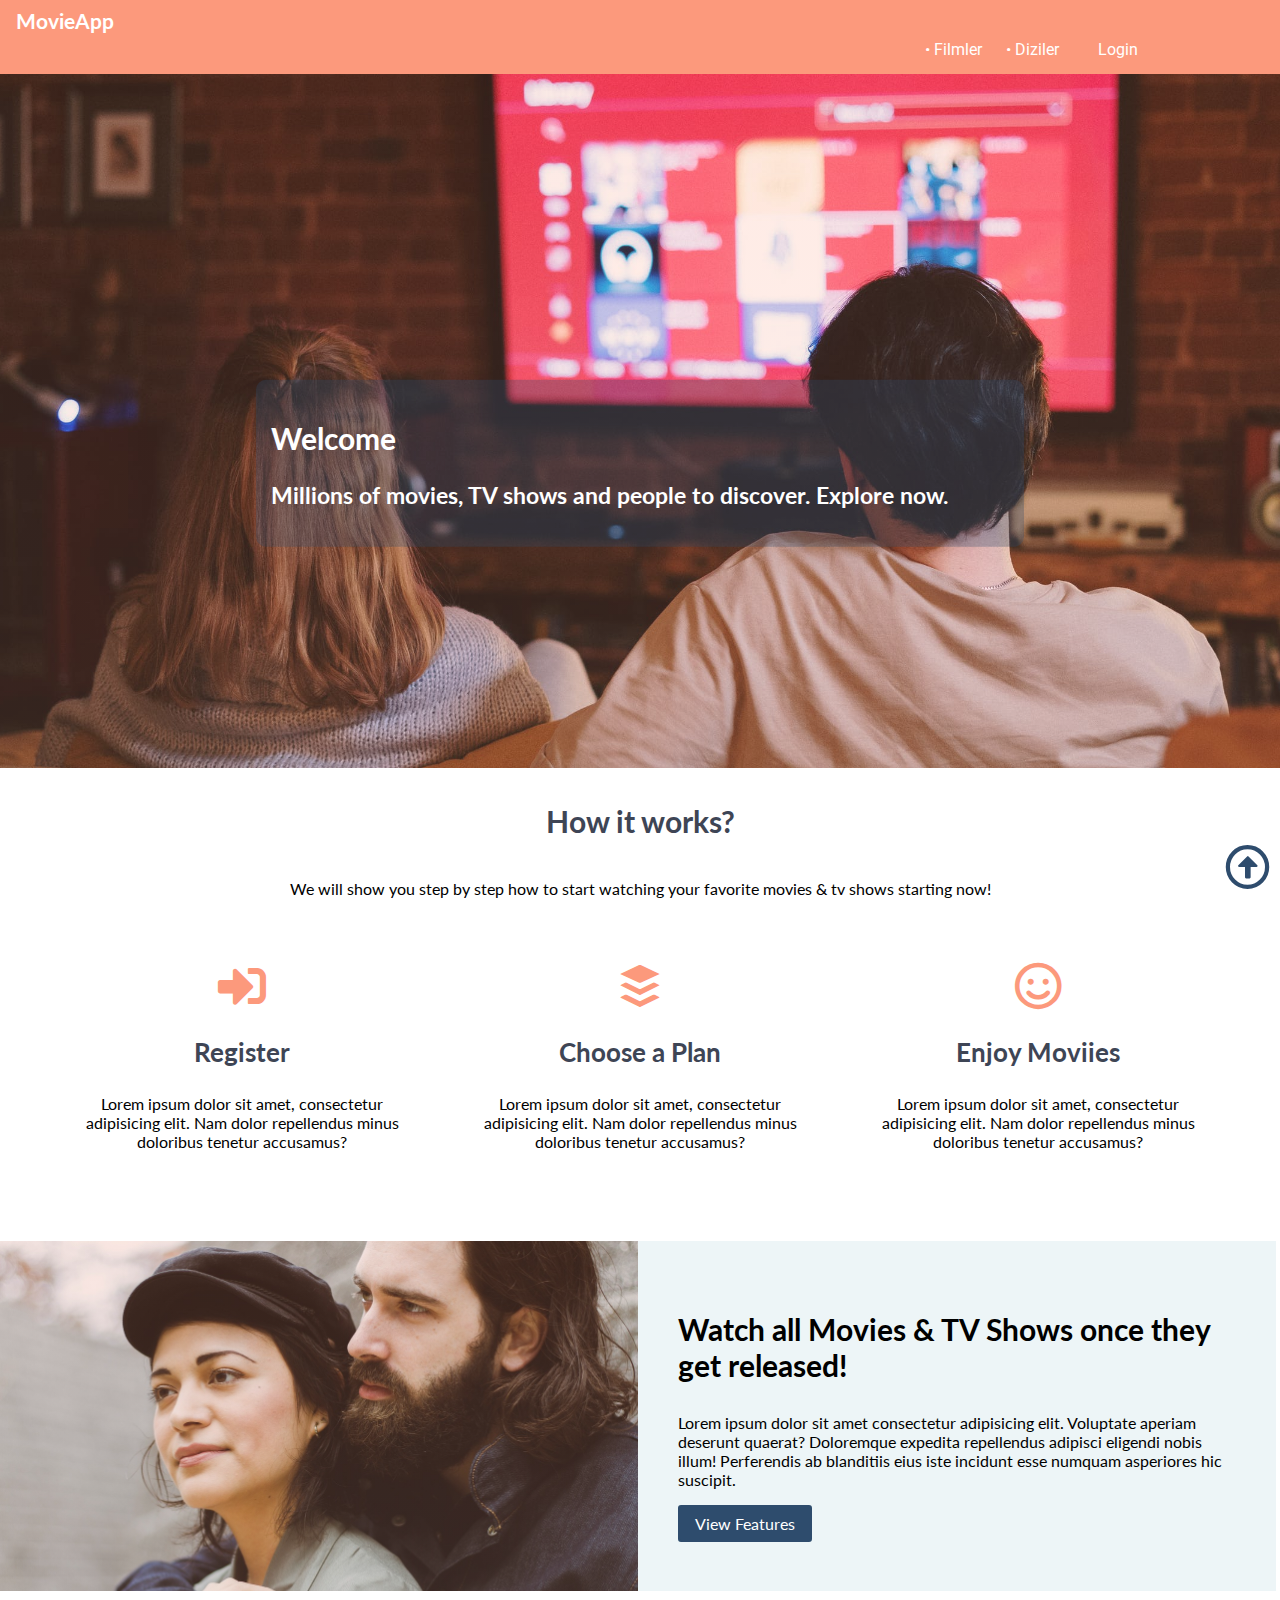
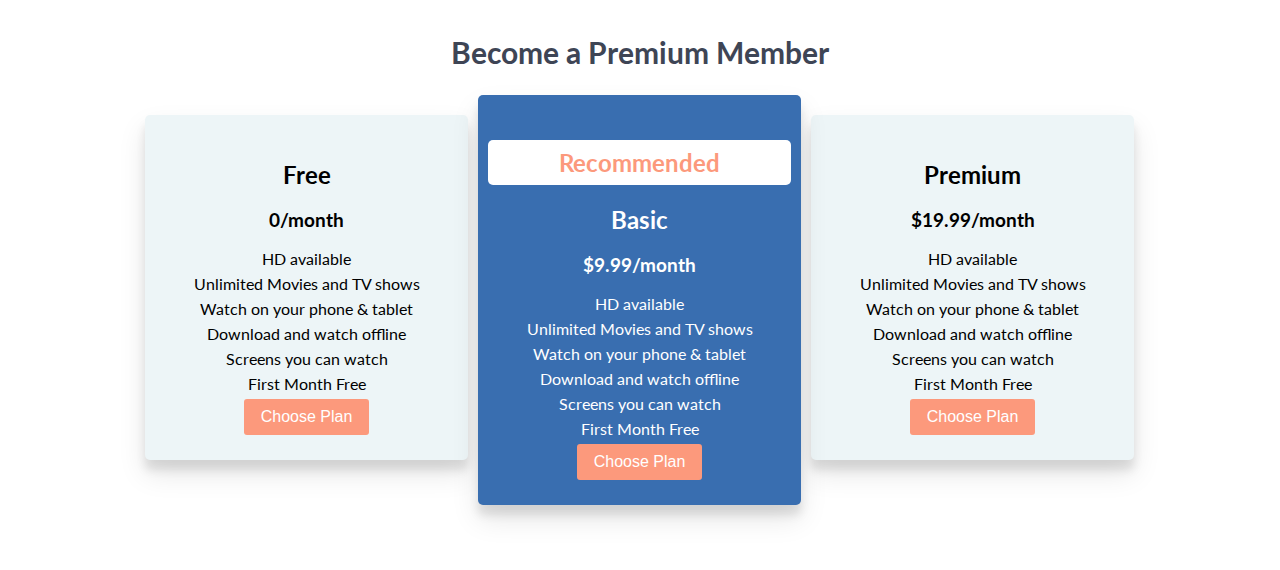
<file: exp1-movieApp/index.html>
<!DOCTYPE html>
<html lang="tr">
<head>
    <meta charset="UTF-8">
    <meta http-equiv="X-UA-Compatible" content="IE=edge">
    <meta name="viewport" content="width=device-width, initial-scale=1.0">
    <title>MovieApp</title>   
    <link rel="stylesheet" href="https://cdnjs.cloudflare.com/ajax/libs/font-awesome/5.15.4/css/all.min.css" />
    <link rel="preconnect" href="https://fonts.googleapis.com">
    <link rel="preconnect" href="https://fonts.gstatic.com" crossorigin>
    <link href="https://fonts.googleapis.com/css2?family=Lato:wght@400;700&family=Roboto:wght@400;700&display=swap" rel="stylesheet">
    <link rel="stylesheet" href="css/buttons.css">
    <link rel="stylesheet" href="css/styles.css">
</head>
<body id="body"> 

    <header class="main-header">
        <a href="#" class="main-header__logo">MovieApp</a>
        <nav class="main-nav">
            <ul class="main-nav__items">
                <li class="main-nav__item">
                    <a href="#">Filmler</a>
                </li>
                <li class="main-nav__item">
                    <a href="#">Diziler</a>
                </li>
                <li class="main-nav__item main-nav__item--login">
                    <a class="btn btn-secondary-primary" href="#">Login</a>
                </li>
            </ul>
        </nav>
    </header>    

    <main>
        <section id="showcase">
            <div class="content">
                <h2>Welcome</h2>
                <h3>Millions of movies, TV shows and people to discover. Explore now.</h3>
            </div>
            <div class="tabaka"></div>
        </section>
        <section id="how-it-works">
            <div class="row">
                <h2 class="section-title">How it works?</h2>
                <p>We will show you step by step how to start watching your favorite movies & tv shows starting now!</p>
            </div>

            <div class="row">
                <div class="icon-box col-3">
                    <i class="fas fa-sign-in-alt fa-3x"></i>
                    <h3>Register</h3>
                    <p>Lorem ipsum dolor sit amet, consectetur adipisicing elit. Nam dolor repellendus minus doloribus tenetur accusamus?</p>
                </div>
                <div class="icon-box col-3">
                    <i class="fab fa-buffer fa-3x"></i>
                    <h3>Choose a Plan</h3>
                    <p>Lorem ipsum dolor sit amet, consectetur adipisicing elit. Nam dolor repellendus minus doloribus tenetur accusamus?</p>
                </div>
                <div class="icon-box col-3">
                    <i class="far fa-smile fa-3x"></i>
                    <h3>Enjoy Moviies</h3>
                    <p>Lorem ipsum dolor sit amet, consectetur adipisicing elit. Nam dolor repellendus minus doloribus tenetur accusamus?</p>
                </div>
            </div>

        </section>
        <section id="features">
            <div class="row">
                <div class="col-2 features__left"></div><div class="col-2 features__right">
                    <h3>Watch all Movies & TV Shows once they get released!</h3>
                    <p>Lorem ipsum dolor sit amet consectetur adipisicing elit. Voluptate aperiam deserunt quaerat? Doloremque expedita repellendus adipisci eligendi nobis illum! Perferendis ab blanditiis eius iste incidunt esse numquam asperiores hic suscipit.</p>
                    <a class="btn btn-secondary" href="#">View Features</a>
                </div>
            </div>
        </section>
        <section id="plans">
            <div class="row">
            <h2 class="section-title">Become a Premium Member</h2>
            <div class="container clearfix">
                <div class="plan">
                    <div class="inner-plan">
                    <h2>Free</h2>
                    <h3>0/month</h3>
                    <ul class="plan__features">
                        <li>HD available</li>
                        <li>Unlimited Movies and TV shows</li>
                        <li>Watch on your phone & tablet</li>
                        <li>Download and watch offline</li>
                        <li>Screens you can watch</li>
                        <li>First Month Free</li>
                    </ul>
                    <div>
                        <button class="btn btn-primary">Choose Plan</button>
                    </div>
                    </div>
                </div>
                <div class="plan plan--featured">
                    <div class="inner-plan recommended_plan">
                    <h2 class="plan__badge">Recommended</h2>    
                    <h2>Basic</h2>
                    <h3>$9.99/month</h3>
                    <ul class="plan__features">
                        <li>HD available</li>
                        <li>Unlimited Movies and TV shows</li>
                        <li>Watch on your phone & tablet</li>
                        <li>Download and watch offline</li>
                        <li>Screens you can watch</li>
                        <li>First Month Free</li>
                    </ul>
                
                    <div>
                        <button class="btn btn-primary">Choose Plan</button>
                    </div>
                </div>
                </div>
                <div class="plan">
                    <div class="inner-plan">
                    <h2>Premium</h2>
                    <h3>$19.99/month</h3>
                    <ul class="plan__features">
                        <li>HD available</li>
                        <li>Unlimited Movies and TV shows</li>
                        <li>Watch on your phone & tablet</li>
                        <li>Download and watch offline</li>
                        <li>Screens you can watch</li>
                        <li>First Month Free</li>
                    </ul>
                
                    <div>
                        <button class="btn btn-primary">Choose Plan</button>
                    </div>
                </div>
                </div>
            </div>
        </div>
        </section>
    </main>

    <a href="#body" id="backtotop">
        <i class="far fa-arrow-alt-circle-up"></i>
    </a>

</body>
</html>
</file>
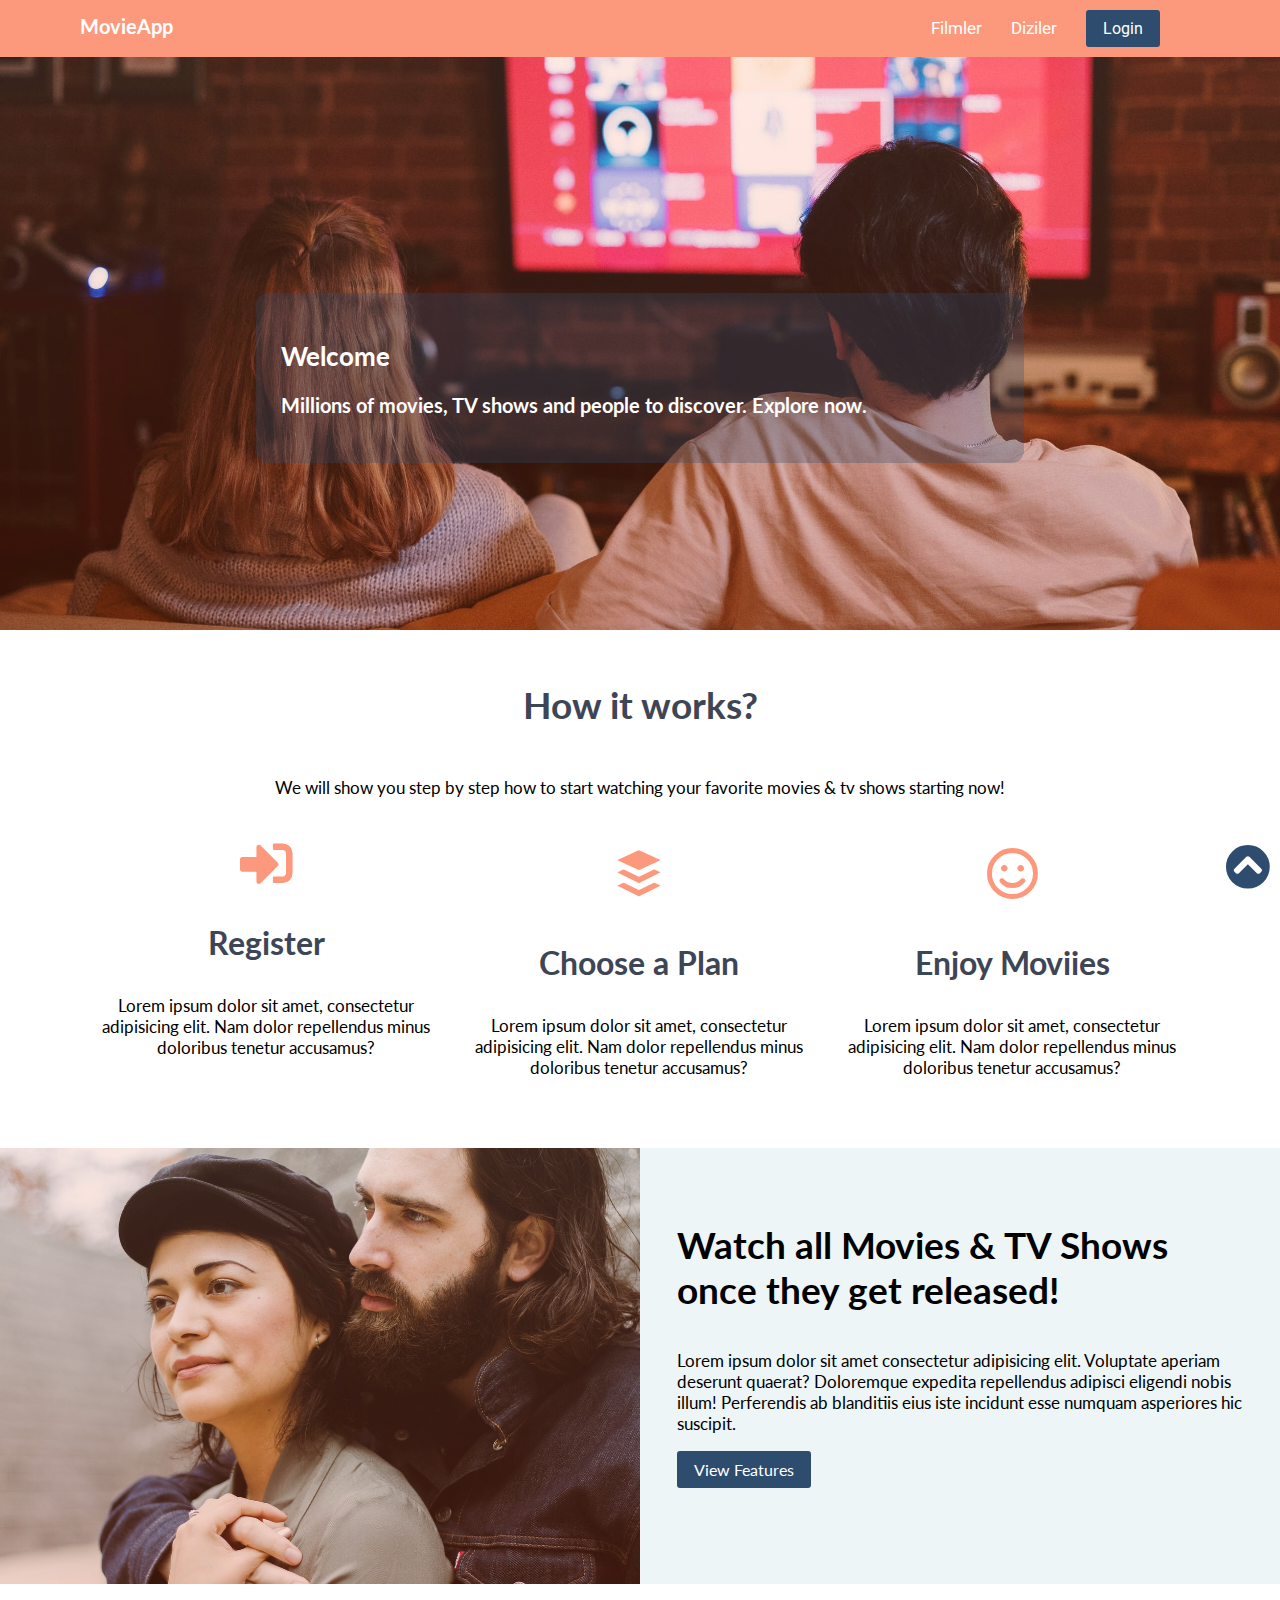
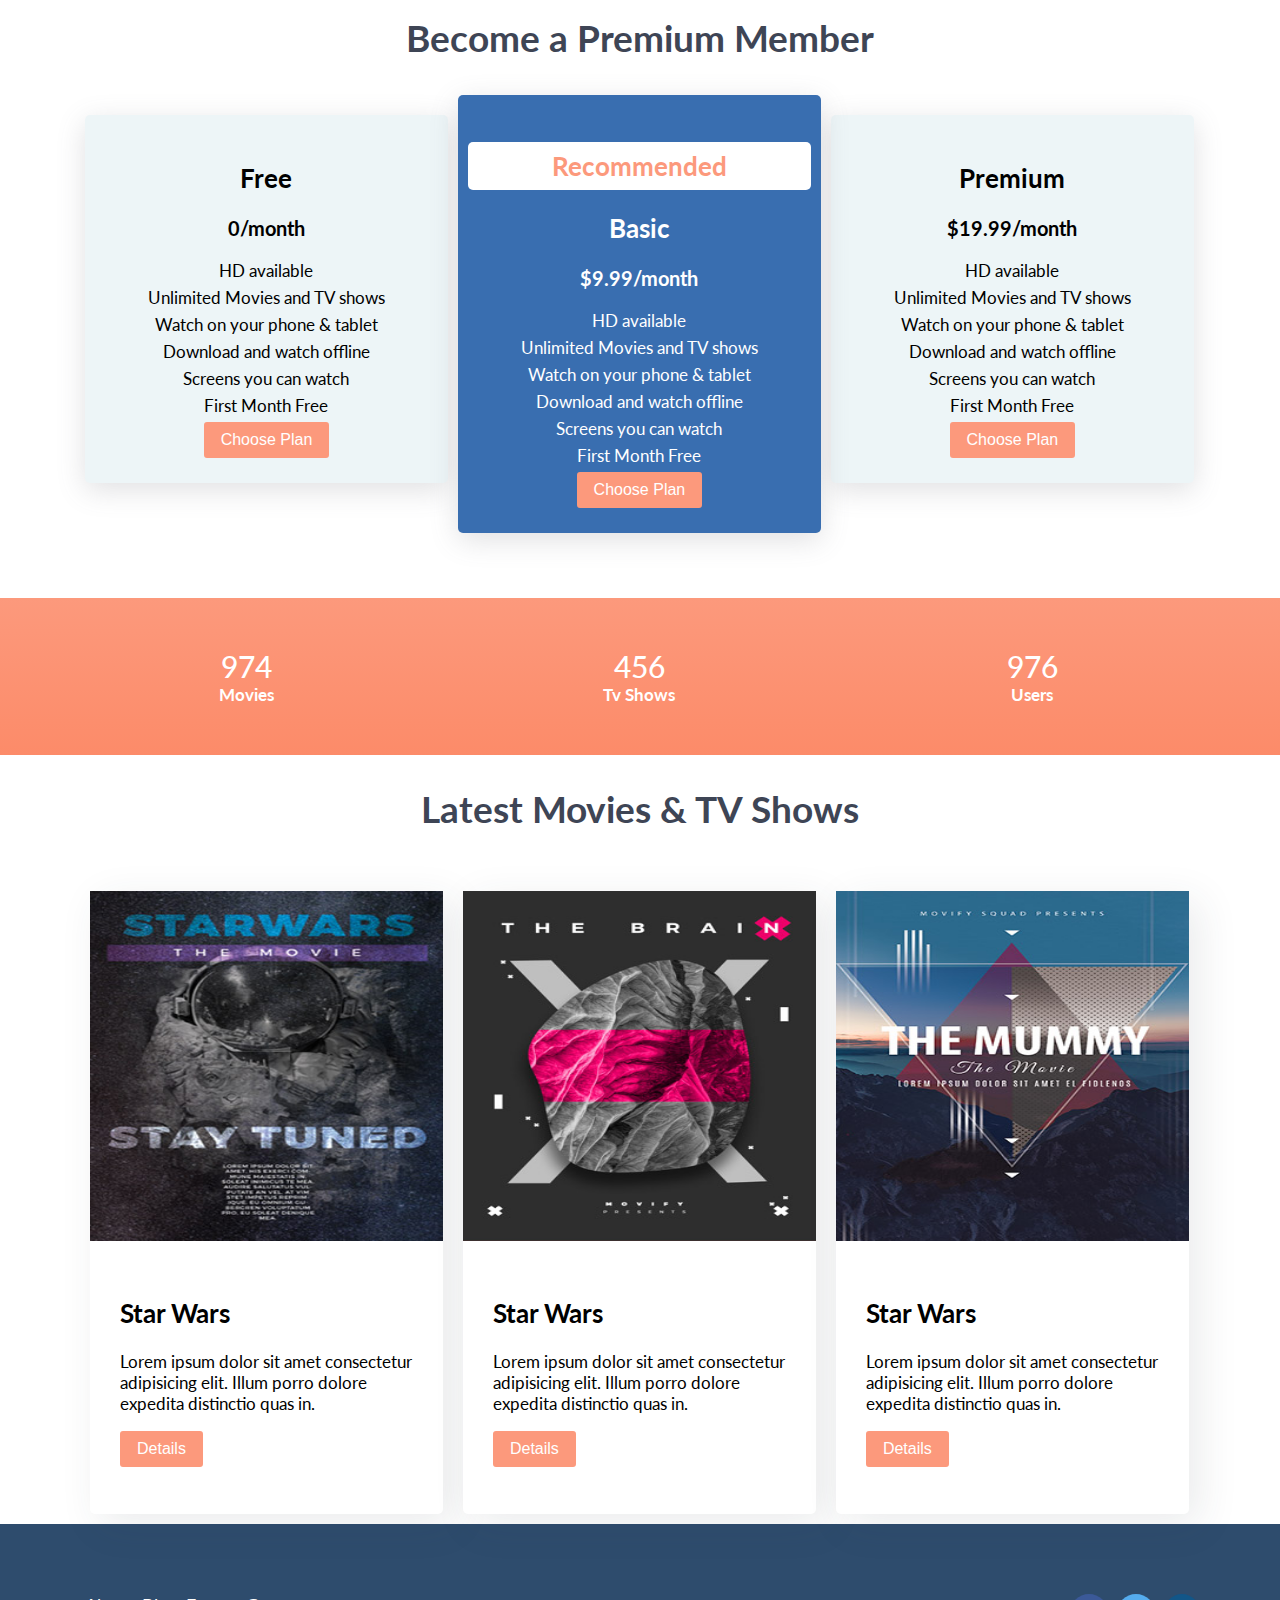
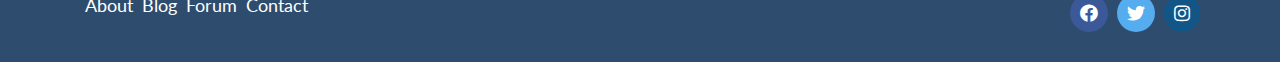
<file: exp10-navBar-movieapp/index.html>
<!DOCTYPE html>
<html lang="tr">
<head>
    <meta charset="UTF-8">
    <meta http-equiv="X-UA-Compatible" content="IE=edge">
    <meta name="viewport" content="width=device-width, initial-scale=1.0">
    <title>MovieApp</title>   
    <link rel="stylesheet" href="css/styles.css">
</head>
<body id="body"> 

    <header class="main-header">
        <div id="main-nav" class="container">
            <a href="#" class="main-header__logo">MovieApp</a>
            <nav class="main-nav">
                <ul class="main-nav__items">
                    <li class="main-nav__item">
                        <a href="#">Filmler</a>
                    </li>
                    <li class="main-nav__item">
                        <a href="#">Diziler</a>
                    </li>
                    <li class="main-nav__item main-nav__item--login">
                        <a class="btn btn-secondary" href="#">Login</a>
                    </li>
                    <li class="main-nav__item">
                        <a href="#" onclick="displayMenu()">
                            <i class="fa fa-bars"></i>
                        </a>
                    </li>
                </ul>
            </nav>
        </div>
    </header>    

    <main>
        <section id="showcase">
            <div class="content">
                <h2>Welcome</h2>
                <h3>Millions of movies, TV shows and people to discover. Explore now.
                </h3>
            </div>
        </section>
        <section id="how-it-works">
            <div class="container">
                <div class="row">
                    <h2 class="section-title">How it works?</h2>
                    <p>We will show you step by step how to start watching your favorite movies & tv shows starting now!</p>
                </div>

                <div class="row">
                    <div class="icon-box col-3">
                        <i class="fas fa-sign-in-alt fa-3x"></i>
                        <h3>Register</h3>
                        <p>Lorem ipsum dolor sit amet, consectetur adipisicing elit. Nam dolor repellendus minus doloribus tenetur accusamus?</p>
                    </div>
                    <div class="icon-box col-3">
                        <i class="fab fa-buffer fa-3x"></i>
                        <h3>Choose a Plan</h3>
                        <p>Lorem ipsum dolor sit amet, consectetur adipisicing elit. Nam dolor repellendus minus doloribus tenetur accusamus?</p>
                    </div>
                    <div class="icon-box col-3">
                        <i class="far fa-smile fa-3x"></i>
                        <h3>Enjoy Moviies</h3>
                        <p>Lorem ipsum dolor sit amet, consectetur adipisicing elit. Nam dolor repellendus minus doloribus tenetur accusamus?</p>
                    </div>
                </div>
            </div>
        </section>
        <section id="features">
            <div class="row">
                <div class="col-2 features__left"></div>
                <div class="col-2 features__right">
                    <h3>Watch all Movies & TV Shows once they get released!</h3>
                    <p>Lorem ipsum dolor sit amet consectetur adipisicing elit. Voluptate aperiam deserunt quaerat? Doloremque expedita repellendus adipisci eligendi nobis illum! Perferendis ab blanditiis eius iste incidunt esse numquam asperiores hic suscipit.</p>
                    <a class="btn btn-secondary" href="#">View Features</a>
                </div>
            </div>
        </section>
        <section id="plans">
            <h2 class="section-title">Become a Premium Member</h2>
            <div class="container">
                <div class="row">
                    <div class="col-3 plan">
                        <div class="inner-plan">
                            <h2>Free</h2>
                            <h3>0/month</h3>
                            <ul class="plan__features">
                                <li>HD available</li>
                                <li>Unlimited Movies and TV shows</li>
                                <li>Watch on your phone & tablet</li>
                                <li>Download and watch offline</li>
                                <li>Screens you can watch</li>
                                <li>First Month Free</li>
                            </ul>
                            <div>
                                <button class="btn btn-primary">Choose Plan</button>
                            </div>
                        </div>
                    </div>
                    <div class="col-3 plan plan--featured">
                        <div class="inner-plan recommended_plan">
                            <h2 class="plan__badge">Recommended</h2>
                            <h2>Basic</h2>
                            <h3>$9.99/month</h3>
                            <ul class="plan__features">
                                <li>HD available</li>
                                <li>Unlimited Movies and TV shows</li>
                                <li>Watch on your phone & tablet</li>
                                <li>Download and watch offline</li>
                                <li>Screens you can watch</li>
                                <li>First Month Free</li>
                            </ul>
                            <div>
                                <button class="btn btn-primary">Choose Plan</button>
                            </div>
                        </div>
                    </div>
                    <div class="col-3 plan">
                        <div class="inner-plan">                    
                            <h2>Premium</h2>
                            <h3>$19.99/month</h3>
                            <ul class="plan__features">
                                <li>HD available</li>
                                <li>Unlimited Movies and TV shows</li>
                                <li>Watch on your phone & tablet</li>
                                <li>Download and watch offline</li>
                                <li>Screens you can watch</li>
                                <li>First Month Free</li>
                            </ul>
                            <div>
                                <button class="btn btn-primary">Choose Plan</button>
                            </div>
                        </div>
                    </div>
                </div>
            </div>
        </section>
        <section id="counters">
            <div class="row counter">
                <div class="col-3">
                    <span class="counter__item">974</span>
                    <h4>Movies</h4>
                </div>
                <div class="col-3">
                    <span class="counter__item">456</span>
                    <h4>Tv Shows</h4>
                </div>
                <div class="col-3">
                    <span class="counter__item">976</span>
                    <h4>Users</h4>
                </div>
            </div>
        </section>
        <section id="movies">
            <h2 class="section-title">Latest Movies & TV Shows </h2>
                <div class="container">
                    <div class="row">
                        <div class="col-3 card-container">
                            <div class="card">
                                <img class="card-image img-fluid" src="img/poster-1.jpeg" alt="">
                                <div class="card-body">
                                    <h2>Star Wars</h2>
                                    <p>Lorem ipsum dolor sit amet consectetur adipisicing elit. Illum porro dolore expedita distinctio quas in.</p>
                                    <p>
                                        <button class="btn btn-primary">Details</button>
                                    </p>
                                </div>
                            </div>
                        </div>
                        <div class="col-3 card-container">
                            <div class="card ">
                                <img class="card-image img-fluid" src="img/poster-2.jpeg" alt="">
                                <div class="card-body">
                                    <h2>Star Wars</h2>
                                    <p>Lorem ipsum dolor sit amet consectetur adipisicing elit. Illum porro dolore expedita distinctio quas in.</p>
                                    <p>
                                        <button class="btn btn-primary">Details</button>
                                    </p>
                                </div>
                            </div>
                        </div>
                        <div class="col-3 card-container">
                            <div class="card ">
                                <img class="card-image img-fluid" src="img/poster-3.jpeg" alt="">
                                <div class="card-body">
                                    <h2>Star Wars</h2>
                                    <p>Lorem ipsum dolor sit amet consectetur adipisicing elit. Illum porro dolore expedita distinctio quas in.</p>
                                    <p>
                                        <button class="btn btn-primary">Details</button>
                                    </p>
                                </div>
                            </div>
                        </div>

                    </div>
                </div>
        </section>
    </main>

    <footer>
        <div class="container">
            <div class="row">
                <div class="col-2">
                    <ul id="footer-links">
                        <li><a href="#">About</a></li>
                        <li><a href="#">Blog</a></li>
                        <li><a href="#">Forum</a></li>
                        <li><a href="#">Contact</a></li>
                    </ul>
                </div>
                <div class="col-2">
                    <ul id="social-links">
                        <li><a href="" class="fab fa-facebook"></a></li>
                        <li><a href="" class="fab fa-twitter"></a></li>
                        <li><a href="" class="fab fa-instagram"></a></li>
                    </ul>
                </div>
            </div>
        </div>
    </footer>

    <a href="#body" id="backtotop">
        <i class="fas fa-chevron-circle-up"></i>
    </a>

    <script>
        function displayMenu () {
            var link = document.getElementById("main-nav");
            link.classList.toggle("responsive")
        }
    </script>

</body>
</html>
</file>
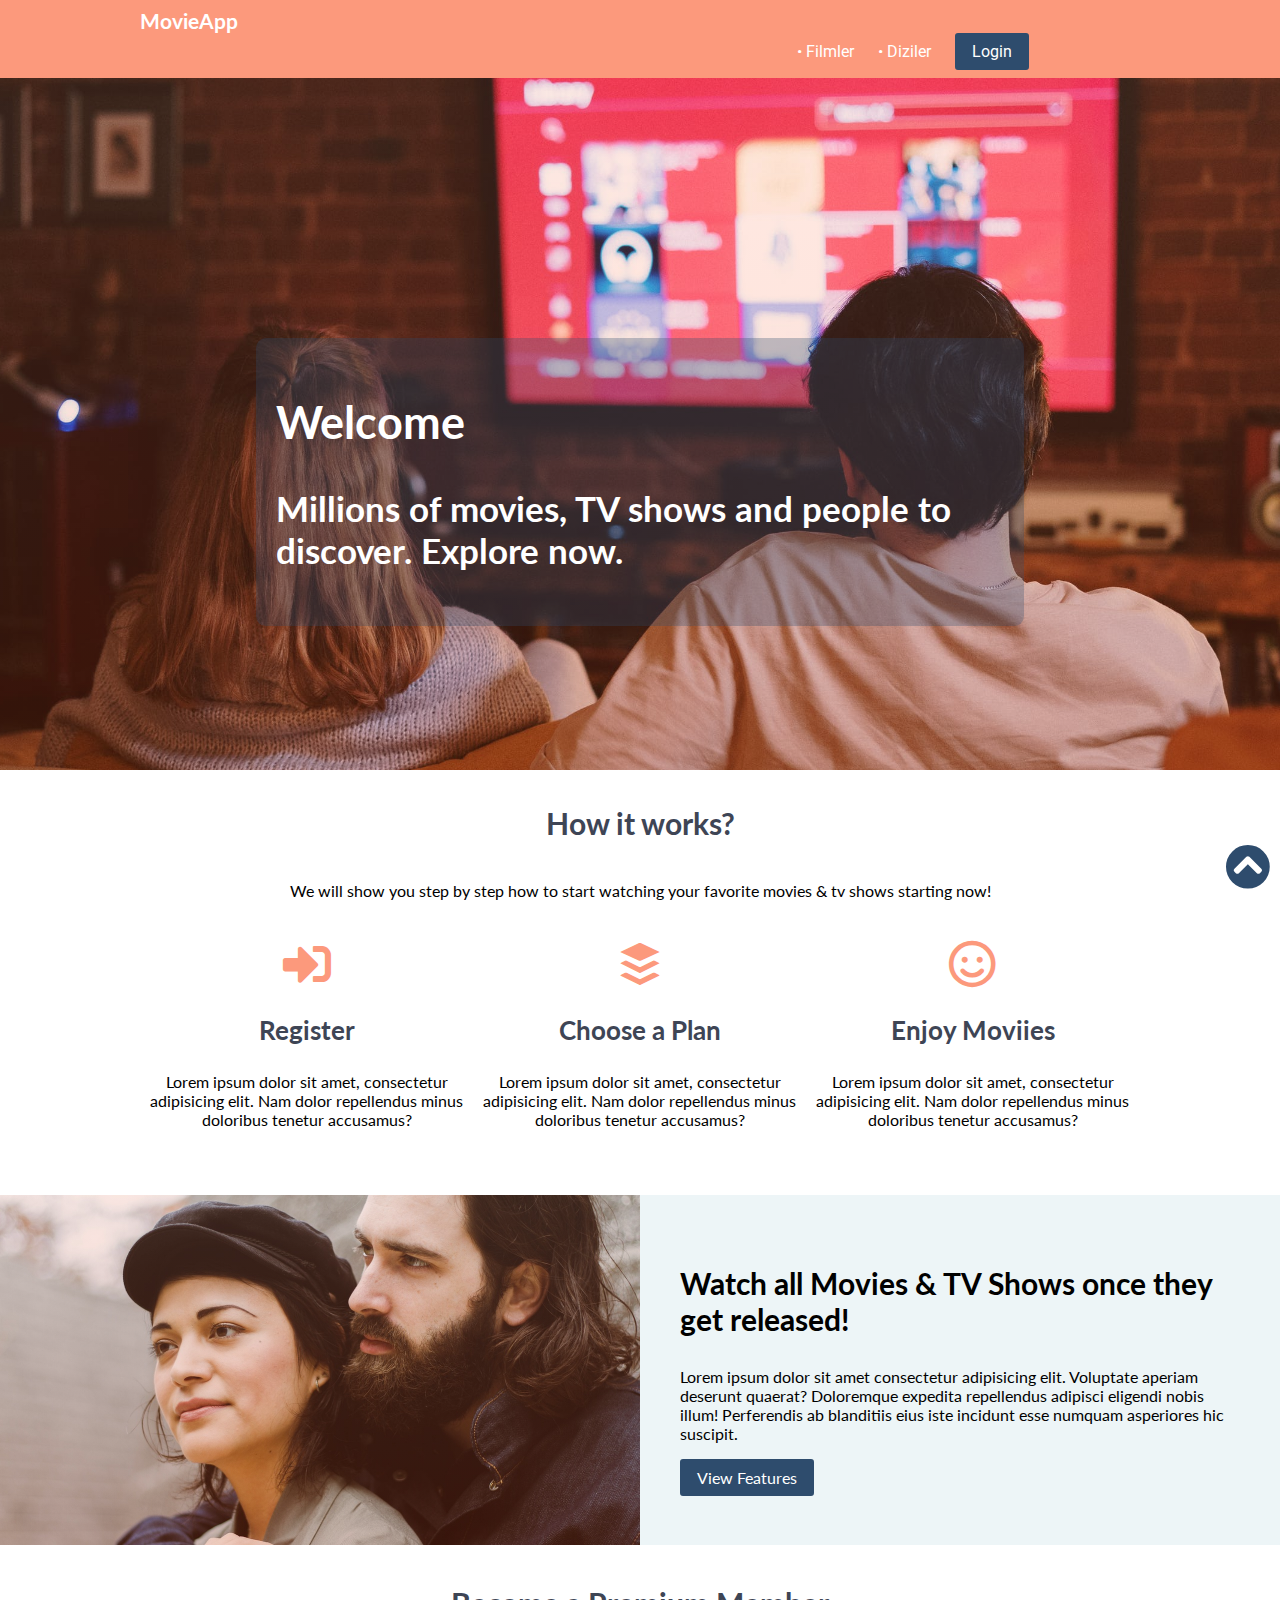
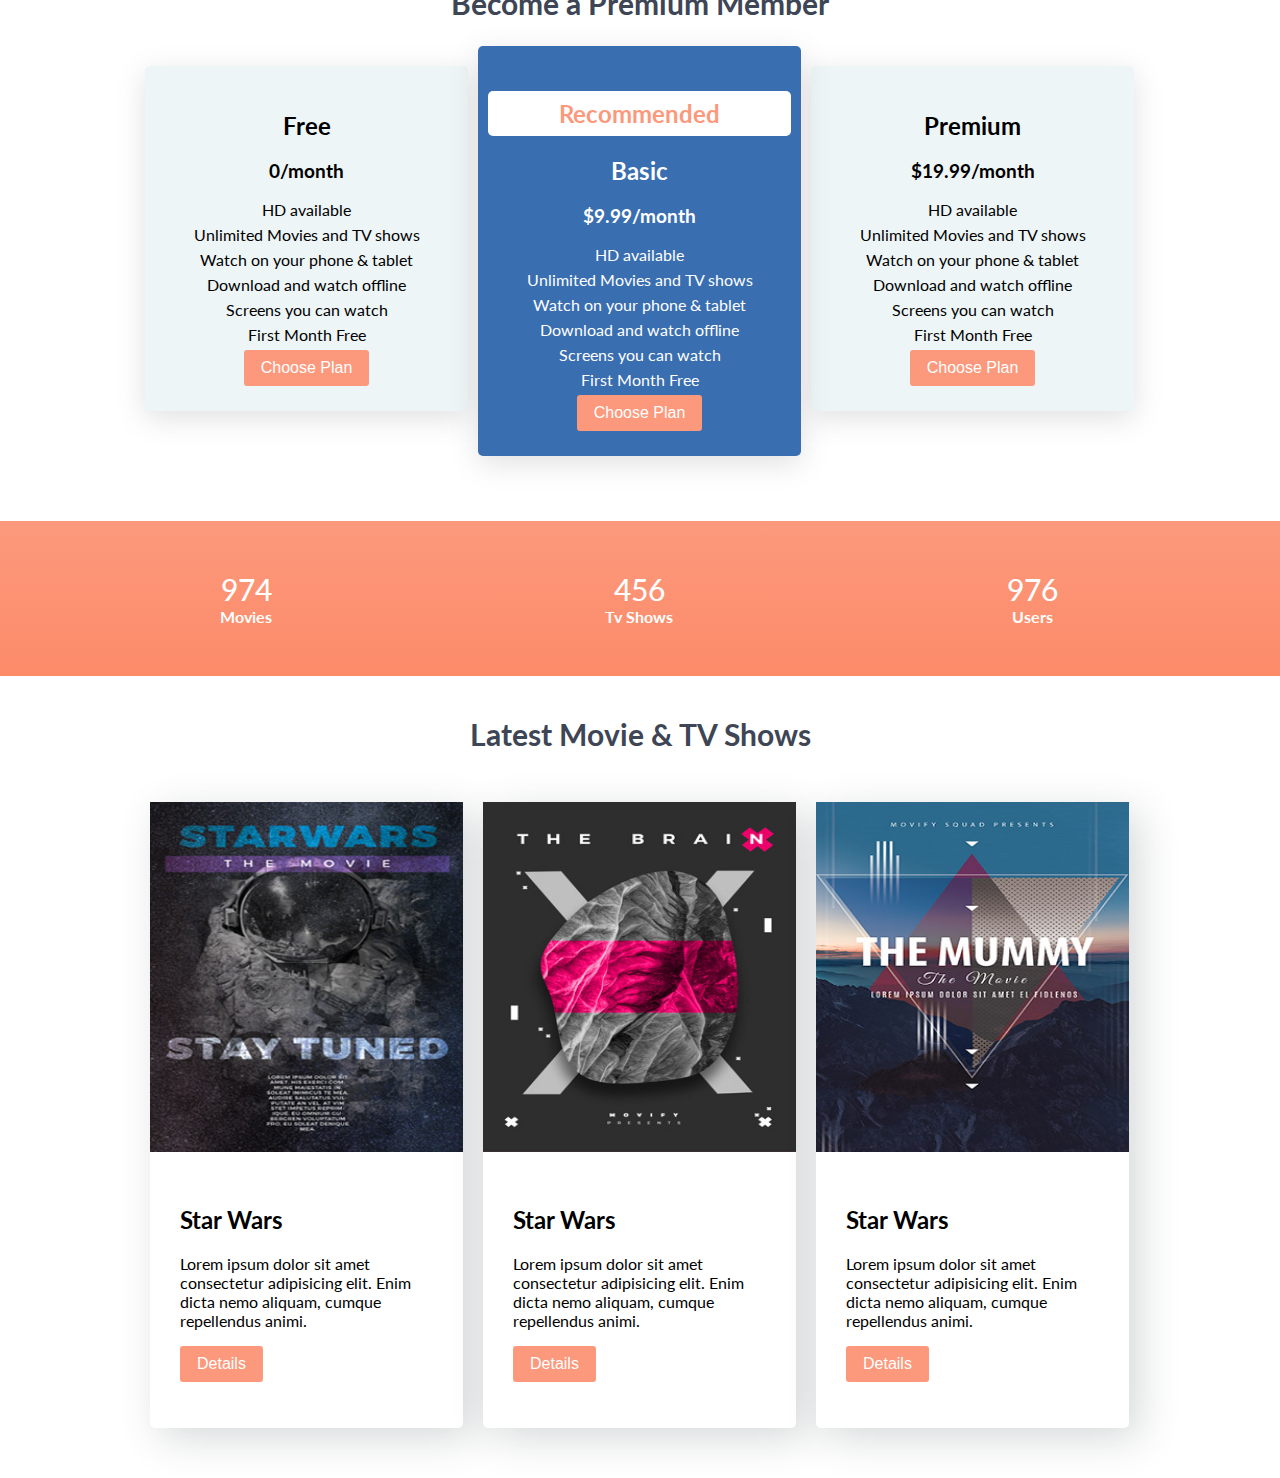
<file: exp2-movieApp/index.html>
<!DOCTYPE html>
<html lang="tr">
<head>
    <meta charset="UTF-8">
    <meta http-equiv="X-UA-Compatible" content="IE=edge">
    <meta name="viewport" content="width=device-width, initial-scale=1.0">
    <title>Document</title>   
    <link rel="stylesheet" href="https://cdnjs.cloudflare.com/ajax/libs/font-awesome/5.15.4/css/all.min.css" />
    <link rel="preconnect" href="https://fonts.googleapis.com">
    <link rel="preconnect" href="https://fonts.gstatic.com" crossorigin>
    <link href="https://fonts.googleapis.com/css2?family=Lato:wght@400;700&family=Roboto:wght@400;700&display=swap" rel="stylesheet">
    <link rel="stylesheet" href="css/buttons.css">
    <link rel="stylesheet" href="css/styles.css">
</head>
<body id="body"> 

    <header class="main-header">
        <div class="container">
            <a href="#" class="main-header__logo">MovieApp</a>
            <nav class="main-nav">
                <ul class="main-nav__items">
                    <li class="main-nav__item">
                        <a href="#">Filmler</a>
                    </li>
                    <li class="main-nav__item">
                        <a href="#">Diziler</a>
                    </li>
                    <li class="main-nav__item main-nav__item--login">
                        <a class="btn btn-secondary" href="#">Login</a>
                    </li>
                </ul>
            </nav>
        </div>
    </header>    

    <main>
        <section id="showcase">
            <div class="content">
                <h2>Welcome</h2>
                <h3>Millions of movies, TV shows and people to discover. Explore now.
                </h3>
            </div>
        </section>
        <section id="how-it-works">
            <div class="container">
                <div class="row">
                    <h2 class="section-title">How it works?</h2>
                    <p>We will show you step by step how to start watching your favorite movies & tv shows starting now!</p>
                </div>

                <div class="row">
                    <div class="icon-box col-3">
                        <i class="fas fa-sign-in-alt fa-3x"></i>
                        <h3>Register</h3>
                        <p>Lorem ipsum dolor sit amet, consectetur adipisicing elit. Nam dolor repellendus minus doloribus tenetur accusamus?</p>
                    </div>
                    <div class="icon-box col-3">
                        <i class="fab fa-buffer fa-3x"></i>
                        <h3>Choose a Plan</h3>
                        <p>Lorem ipsum dolor sit amet, consectetur adipisicing elit. Nam dolor repellendus minus doloribus tenetur accusamus?</p>
                    </div>
                    <div class="icon-box col-3">
                        <i class="far fa-smile fa-3x"></i>
                        <h3>Enjoy Moviies</h3>
                        <p>Lorem ipsum dolor sit amet, consectetur adipisicing elit. Nam dolor repellendus minus doloribus tenetur accusamus?</p>
                    </div>
                </div>
            </div>
        </section>
        <section id="features">
            <div class="row">
                <div class="col-2 features__left"></div>
                <div class="col-2 features__right">
                    <h3>Watch all Movies & TV Shows once they get released!</h3>
                    <p>Lorem ipsum dolor sit amet consectetur adipisicing elit. Voluptate aperiam deserunt quaerat? Doloremque expedita repellendus adipisci eligendi nobis illum! Perferendis ab blanditiis eius iste incidunt esse numquam asperiores hic suscipit.</p>
                    <a class="btn btn-secondary" href="#">View Features</a>
                </div>
            </div>
        </section>
        <section id="plans">
            <h2 class="section-title">Become a Premium Member</h2>
            <div class="container">
                <div class="row">
                    <div class="col-3 plan">
                        <div class="inner-plan">
                            <h2>Free</h2>
                            <h3>0/month</h3>
                            <ul class="plan__features">
                                <li>HD available</li>
                                <li>Unlimited Movies and TV shows</li>
                                <li>Watch on your phone & tablet</li>
                                <li>Download and watch offline</li>
                                <li>Screens you can watch</li>
                                <li>First Month Free</li>
                            </ul>
                            <div>
                                <button class="btn btn-primary">Choose Plan</button>
                            </div>
                        </div>
                    </div>
                    <div class="col-3 plan plan--featured">
                        <div class="inner-plan recommended_plan">
                            <h2 class="plan__badge">Recommended</h2>
                            <h2>Basic</h2>
                            <h3>$9.99/month</h3>
                            <ul class="plan__features">
                                <li>HD available</li>
                                <li>Unlimited Movies and TV shows</li>
                                <li>Watch on your phone & tablet</li>
                                <li>Download and watch offline</li>
                                <li>Screens you can watch</li>
                                <li>First Month Free</li>
                            </ul>
                            <div>
                                <button class="btn btn-primary">Choose Plan</button>
                            </div>
                        </div>
                    </div>
                    <div class="col-3 plan">
                        <div class="inner-plan">                    
                            <h2>Premium</h2>
                            <h3>$19.99/month</h3>
                            <ul class="plan__features">
                                <li>HD available</li>
                                <li>Unlimited Movies and TV shows</li>
                                <li>Watch on your phone & tablet</li>
                                <li>Download and watch offline</li>
                                <li>Screens you can watch</li>
                                <li>First Month Free</li>
                            </ul>
                            <div>
                                <button class="btn btn-primary">Choose Plan</button>
                            </div>
                        </div>
                    </div>
                </div>
            </div>
        </section>
        <section id="counters">
            <div class="row counter">
                <div class="col-3">
                    <span class="counter__item">974</span>
                    <h4>Movies</h4>
                </div>
                <div class="col-3">
                    <span class="counter__item">456</span>
                    <h4>Tv Shows</h4>
                </div>
                <div class="col-3">
                    <span class="counter__item">976</span>
                    <h4>Users</h4>
                </div>
            </div>
        </section>

        <section id="movies">
            <h2 class="section-title">Latest Movie & TV Shows</h2>
            <div class="container">
                <div class="row">
                    <div class="col-3 card-container">
                        <div class="card">
                            <a href="#"><img class="card-image image-fluid" src="img/poster-1.jpeg" alt="poster-1"></a>
                            <div class="card-body">
                                <h2>Star Wars</h2>
                                <p>Lorem ipsum dolor sit amet consectetur adipisicing elit. Enim dicta nemo aliquam, cumque repellendus animi.</p>
                                <p>
                                    <button class="btn btn-primary">Details</button>
                                </p>
                            </div>
                        </div>
                    </div>
                    <div class="col-3 card-container">
                        <div class="card">
                            <a href="#"><img class="card-image image-fluid" src="img/poster-2.jpeg" alt="poster-2"></a>
                            <div class="card-body">
                            <h2>Star Wars</h2>
                                <p>Lorem ipsum dolor sit amet consectetur adipisicing elit. Enim dicta nemo aliquam, cumque repellendus animi.</p>
                                <p>
                                    <button class="btn btn-primary">Details</button>
                                </p>
                        </div>
                        </div>
                    </div>
                    <div class="col-3 card-container">
                        <div class="card">
                            <a href="#"><img class="card-image image-fluid" src="img/poster-3.jpeg" alt="poster-3"></a>
                            <div class="card-body">
                            <h2>Star Wars</h2>
                                <p>Lorem ipsum dolor sit amet consectetur adipisicing elit. Enim dicta nemo aliquam, cumque repellendus animi.</p>
                                <p>
                                    <button class="btn btn-primary">Details</button>
                                </p>
                            </div>
                        </div>
                    </div>
                </div>
            </div>
        </section>
    </main>

    <a href="#body" id="backtotop">
        <i class="fas fa-chevron-circle-up"></i>
    </a>

</body>
</html>
</file>
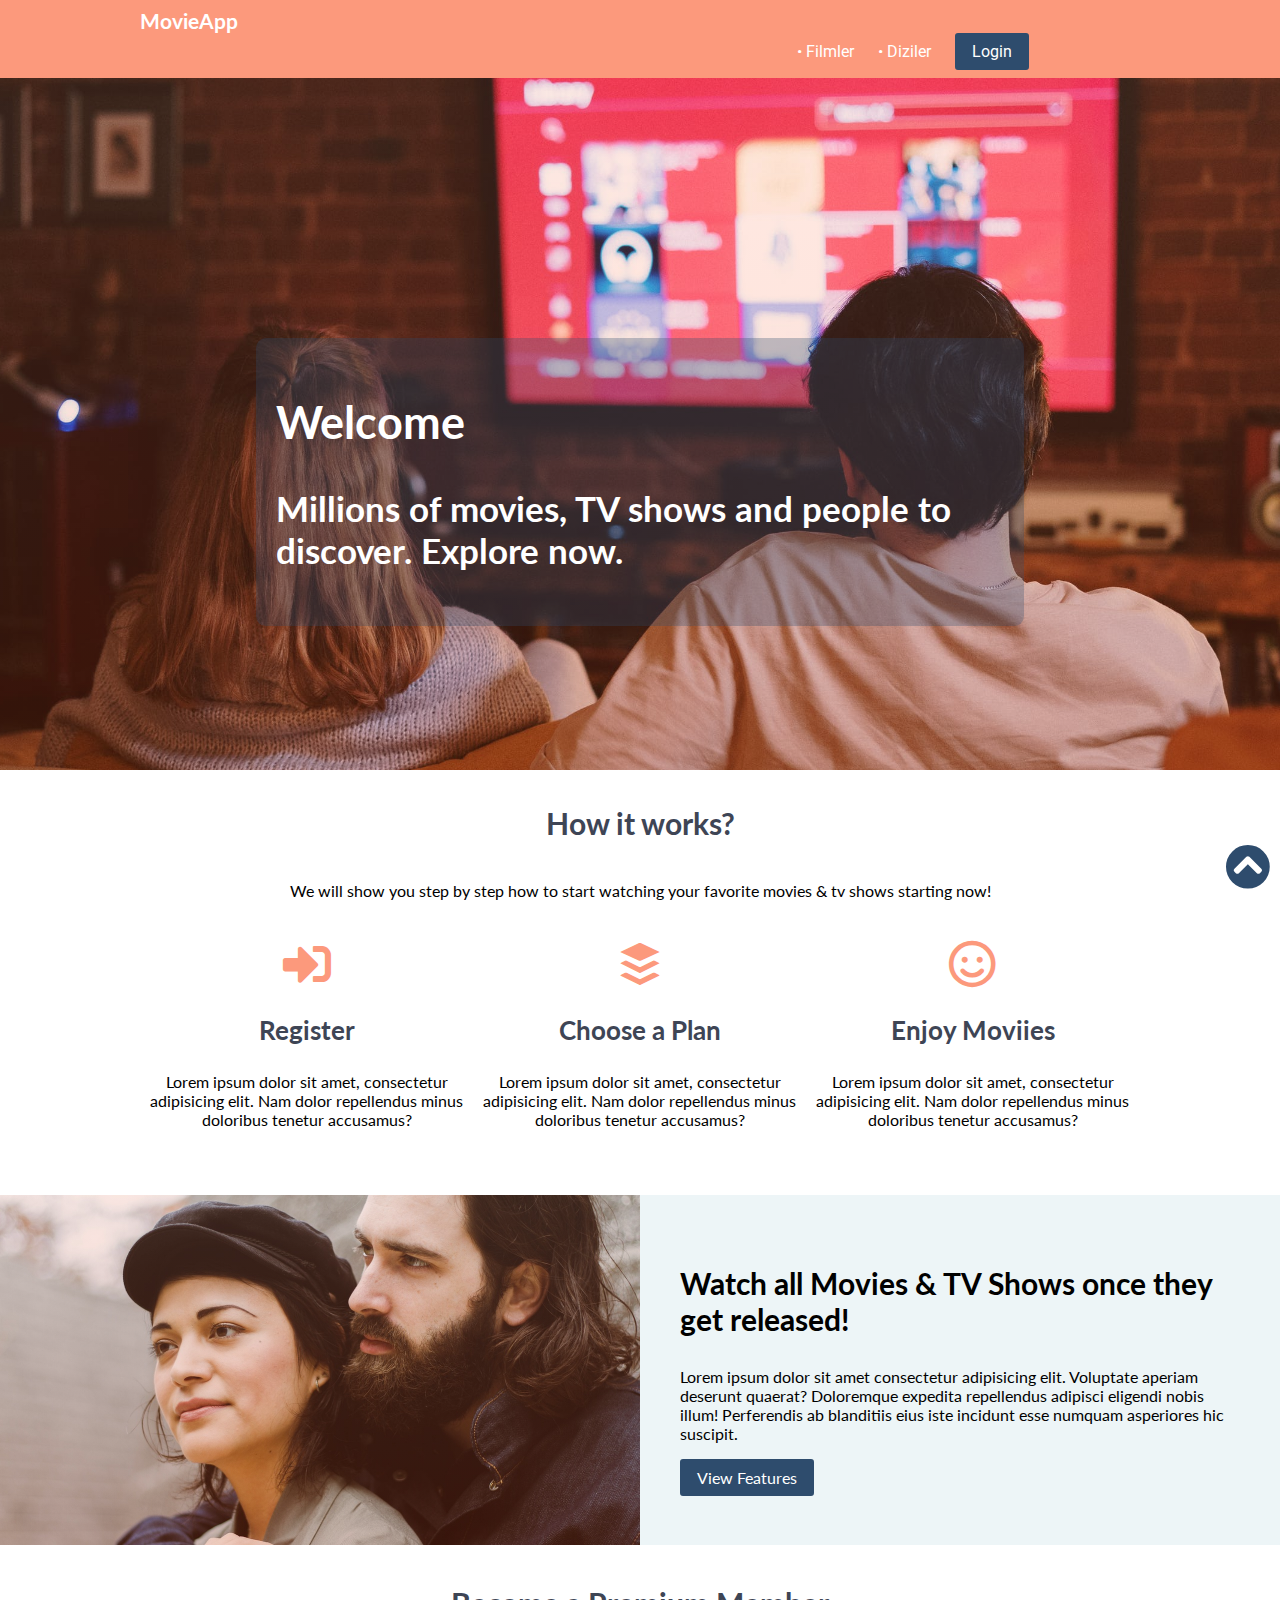
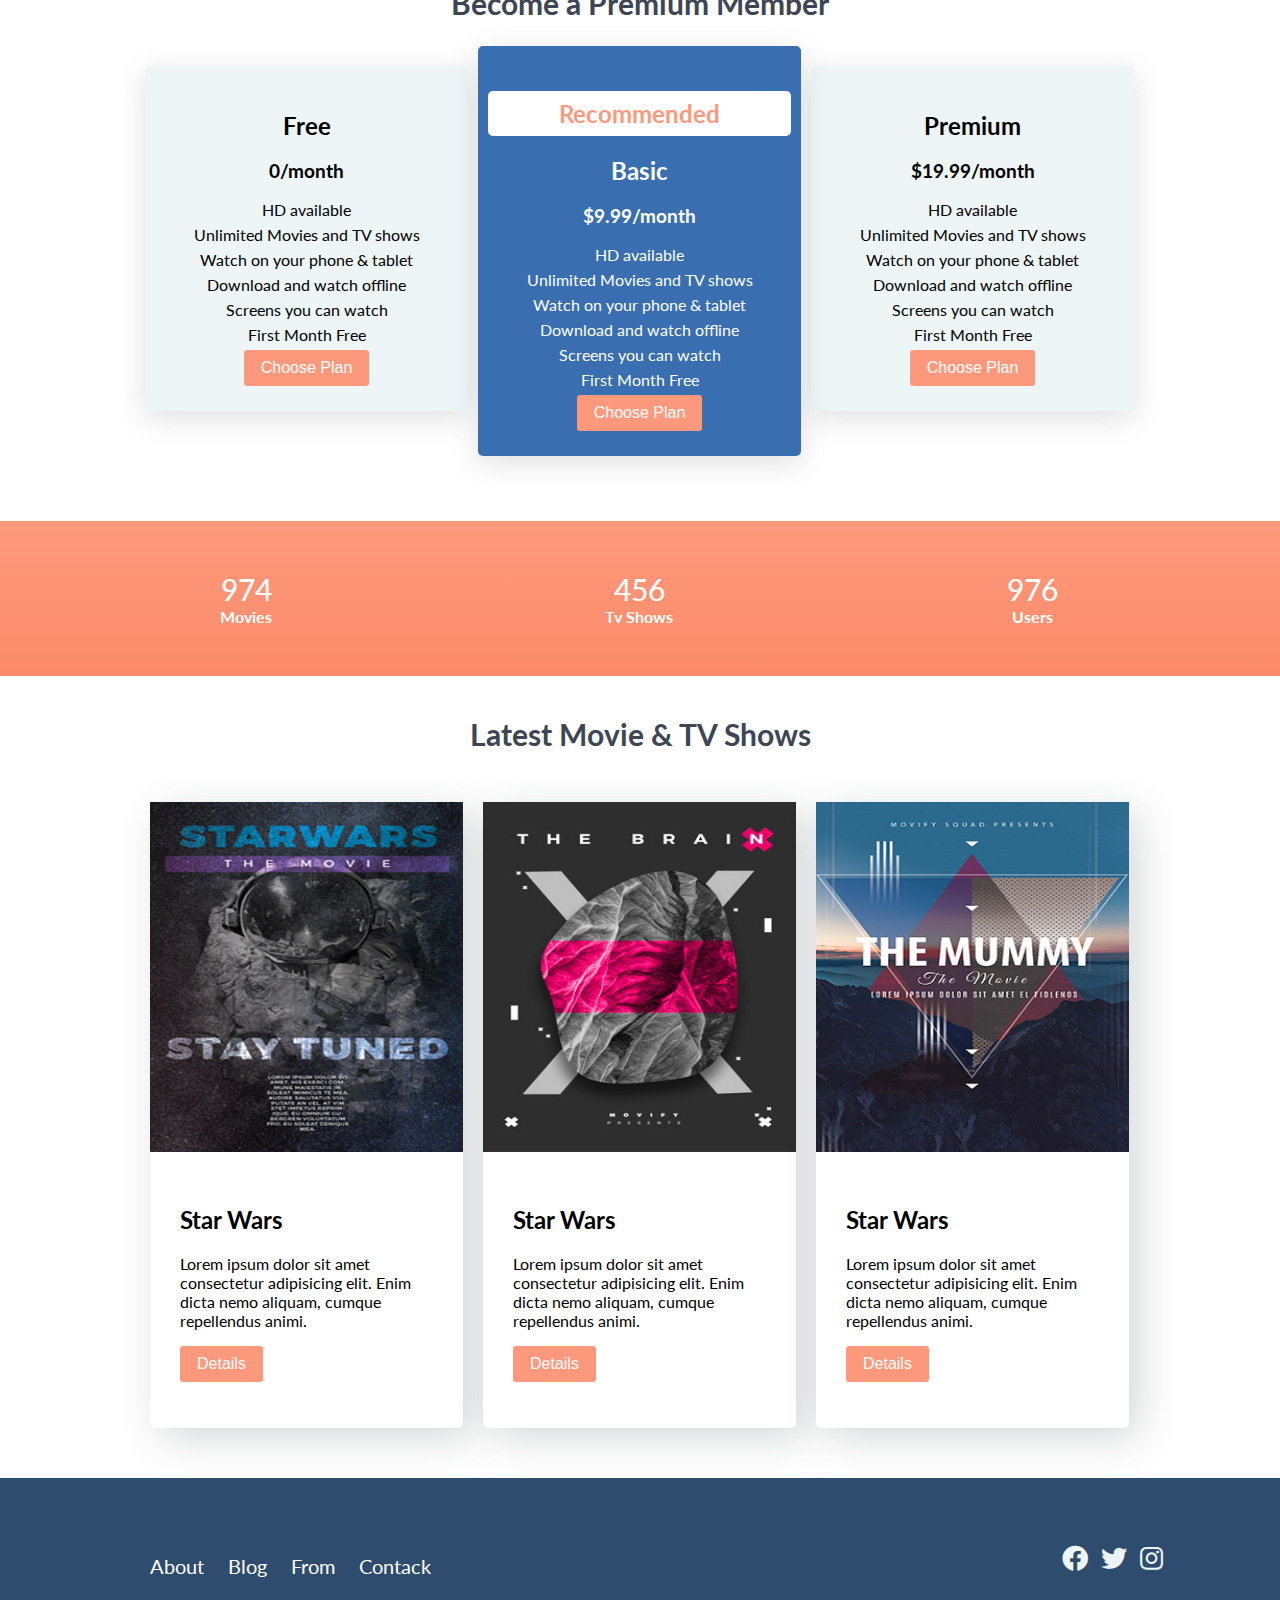
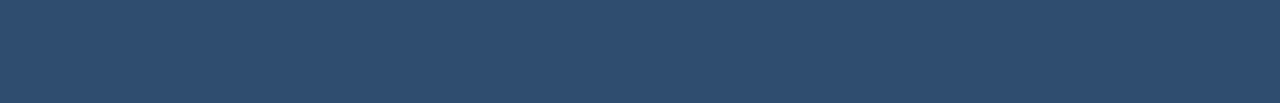
<file: exp3-movieApp/index.html>
<!DOCTYPE html>
<html lang="tr">
<head>
    <meta charset="UTF-8">
    <meta http-equiv="X-UA-Compatible" content="IE=edge">
    <meta name="viewport" content="width=device-width, initial-scale=1.0">
    <title>MovieApp</title>   
    <link rel="stylesheet" href="https://cdnjs.cloudflare.com/ajax/libs/font-awesome/5.15.4/css/all.min.css" />
    <link rel="preconnect" href="https://fonts.googleapis.com">
    <link rel="preconnect" href="https://fonts.gstatic.com" crossorigin>
    <link href="https://fonts.googleapis.com/css2?family=Lato:wght@400;700&family=Roboto:wght@400;700&display=swap" rel="stylesheet">
    <link rel="stylesheet" href="css/buttons.css">
    <link rel="stylesheet" href="css/styles.css">
</head>
<body id="body"> 

    <header class="main-header">
        <div class="container">
            <a href="#" class="main-header__logo">MovieApp</a>
            <nav class="main-nav">
                <ul class="main-nav__items">
                    <li class="main-nav__item">
                        <a href="#">Filmler</a>
                    </li>
                    <li class="main-nav__item">
                        <a href="#">Diziler</a>
                    </li>
                    <li class="main-nav__item main-nav__item--login">
                        <a class="btn btn-secondary" href="#">Login</a>
                    </li>
                </ul>
            </nav>
        </div>
    </header>    

    <main>
        <section id="showcase">
            <div class="content">
                <h2>Welcome</h2>
                <h3>Millions of movies, TV shows and people to discover. Explore now.
                </h3>
            </div>
        </section>
        <section id="how-it-works">
            <div class="container">
                <div class="row">
                    <h2 class="section-title">How it works?</h2>
                    <p>We will show you step by step how to start watching your favorite movies & tv shows starting now!</p>
                </div>

                <div class="row">
                    <div class="icon-box col-3">
                        <i class="fas fa-sign-in-alt fa-3x"></i>
                        <h3>Register</h3>
                        <p>Lorem ipsum dolor sit amet, consectetur adipisicing elit. Nam dolor repellendus minus doloribus tenetur accusamus?</p>
                    </div>
                    <div class="icon-box col-3">
                        <i class="fab fa-buffer fa-3x"></i>
                        <h3>Choose a Plan</h3>
                        <p>Lorem ipsum dolor sit amet, consectetur adipisicing elit. Nam dolor repellendus minus doloribus tenetur accusamus?</p>
                    </div>
                    <div class="icon-box col-3">
                        <i class="far fa-smile fa-3x"></i>
                        <h3>Enjoy Moviies</h3>
                        <p>Lorem ipsum dolor sit amet, consectetur adipisicing elit. Nam dolor repellendus minus doloribus tenetur accusamus?</p>
                    </div>
                </div>
            </div>
        </section>
        <section id="features">
            <div class="row">
                <div class="col-2 features__left"></div>
                <div class="col-2 features__right">
                    <h3>Watch all Movies & TV Shows once they get released!</h3>
                    <p>Lorem ipsum dolor sit amet consectetur adipisicing elit. Voluptate aperiam deserunt quaerat? Doloremque expedita repellendus adipisci eligendi nobis illum! Perferendis ab blanditiis eius iste incidunt esse numquam asperiores hic suscipit.</p>
                    <a class="btn btn-secondary" href="#">View Features</a>
                </div>
            </div>
        </section>
        <section id="plans">
            <h2 class="section-title">Become a Premium Member</h2>
            <div class="container">
                <div class="row">
                    <div class="col-3 plan">
                        <div class="inner-plan">
                            <h2>Free</h2>
                            <h3>0/month</h3>
                            <ul class="plan__features">
                                <li>HD available</li>
                                <li>Unlimited Movies and TV shows</li>
                                <li>Watch on your phone & tablet</li>
                                <li>Download and watch offline</li>
                                <li>Screens you can watch</li>
                                <li>First Month Free</li>
                            </ul>
                            <div>
                                <button class="btn btn-primary">Choose Plan</button>
                            </div>
                        </div>
                    </div>
                    <div class="col-3 plan plan--featured">
                        <div class="inner-plan recommended_plan">
                            <h2 class="plan__badge">Recommended</h2>
                            <h2>Basic</h2>
                            <h3>$9.99/month</h3>
                            <ul class="plan__features">
                                <li>HD available</li>
                                <li>Unlimited Movies and TV shows</li>
                                <li>Watch on your phone & tablet</li>
                                <li>Download and watch offline</li>
                                <li>Screens you can watch</li>
                                <li>First Month Free</li>
                            </ul>
                            <div>
                                <button class="btn btn-primary">Choose Plan</button>
                            </div>
                        </div>
                    </div>
                    <div class="col-3 plan">
                        <div class="inner-plan">                    
                            <h2>Premium</h2>
                            <h3>$19.99/month</h3>
                            <ul class="plan__features">
                                <li>HD available</li>
                                <li>Unlimited Movies and TV shows</li>
                                <li>Watch on your phone & tablet</li>
                                <li>Download and watch offline</li>
                                <li>Screens you can watch</li>
                                <li>First Month Free</li>
                            </ul>
                            <div>
                                <button class="btn btn-primary">Choose Plan</button>
                            </div>
                        </div>
                    </div>
                </div>
            </div>
        </section>
        <section id="counters">
            <div class="row counter">
                <div class="col-3">
                    <span class="counter__item">974</span>
                    <h4>Movies</h4>
                </div>
                <div class="col-3">
                    <span class="counter__item">456</span>
                    <h4>Tv Shows</h4>
                </div>
                <div class="col-3">
                    <span class="counter__item">976</span>
                    <h4>Users</h4>
                </div>
            </div>
        </section>

        <section id="movies">
            <h2 class="section-title">Latest Movie & TV Shows</h2>
            <div class="container">
                <div class="row">
                    <div class="col-3 card-container">
                        <div class="card">
                            <a href="#"><img class="card-image image-fluid" src="img/poster-1.jpeg" alt="poster-1"></a>
                            <div class="card-body">
                                <h2>Star Wars</h2>
                                <p>Lorem ipsum dolor sit amet consectetur adipisicing elit. Enim dicta nemo aliquam, cumque repellendus animi.</p>
                                <p>
                                    <button class="btn btn-primary">Details</button>
                                </p>
                            </div>
                        </div>
                    </div>
                    <div class="col-3 card-container">
                        <div class="card">
                            <a href="#"><img class="card-image image-fluid" src="img/poster-2.jpeg" alt="poster-2"></a>
                            <div class="card-body">
                            <h2>Star Wars</h2>
                                <p>Lorem ipsum dolor sit amet consectetur adipisicing elit. Enim dicta nemo aliquam, cumque repellendus animi.</p>
                                <p>
                                    <button class="btn btn-primary">Details</button>
                                </p>
                        </div>
                        </div>
                    </div>
                    <div class="col-3 card-container">
                        <div class="card">
                            <a href="#"><img class="card-image image-fluid" src="img/poster-3.jpeg" alt="poster-3"></a>
                            <div class="card-body">
                            <h2>Star Wars</h2>
                                <p>Lorem ipsum dolor sit amet consectetur adipisicing elit. Enim dicta nemo aliquam, cumque repellendus animi.</p>
                                <p>
                                    <button class="btn btn-primary">Details</button>
                                </p>
                            </div>
                        </div>
                    </div>
                </div>
            </div>
        </section>
    </main>

    <a href="#body" id="backtotop">
        <i class="fas fa-chevron-circle-up"></i>
    </a>

    <footer>
        <section id="bilgi">
            <div class="container">
                <div class="row bilgi_row">
                    <div class="col-2 bilgi__bilgiler">
                        <div class="links">
                        <a href="#">About</a>
                        <a href="#">Blog</a>
                        <a href="#">From</a>
                        <a href="#">Contack</a>
                    </div>
                    </div>
                    <div class="col-2 bilgi__sosyal">
                        <div class="de">
                        <div class="col-3 sosyal_instagram">
                            <a href="#"><i class="fab fa-instagram"></i></a>
                        </div>
                        <div class="col-3 sosyal_twitter">
                          <a href="#"><i class="fab fa-twitter"></i></a>  
                        </div>
                        <div class="col-3 sosyal_facebook">
                            <a href="#"><i class="fab fa-facebook"></i></a>
                        </div>
                    </div>
                    </div>
                </div>
            </div>
        </section>
    </footer>

</body>
</html>
</file>
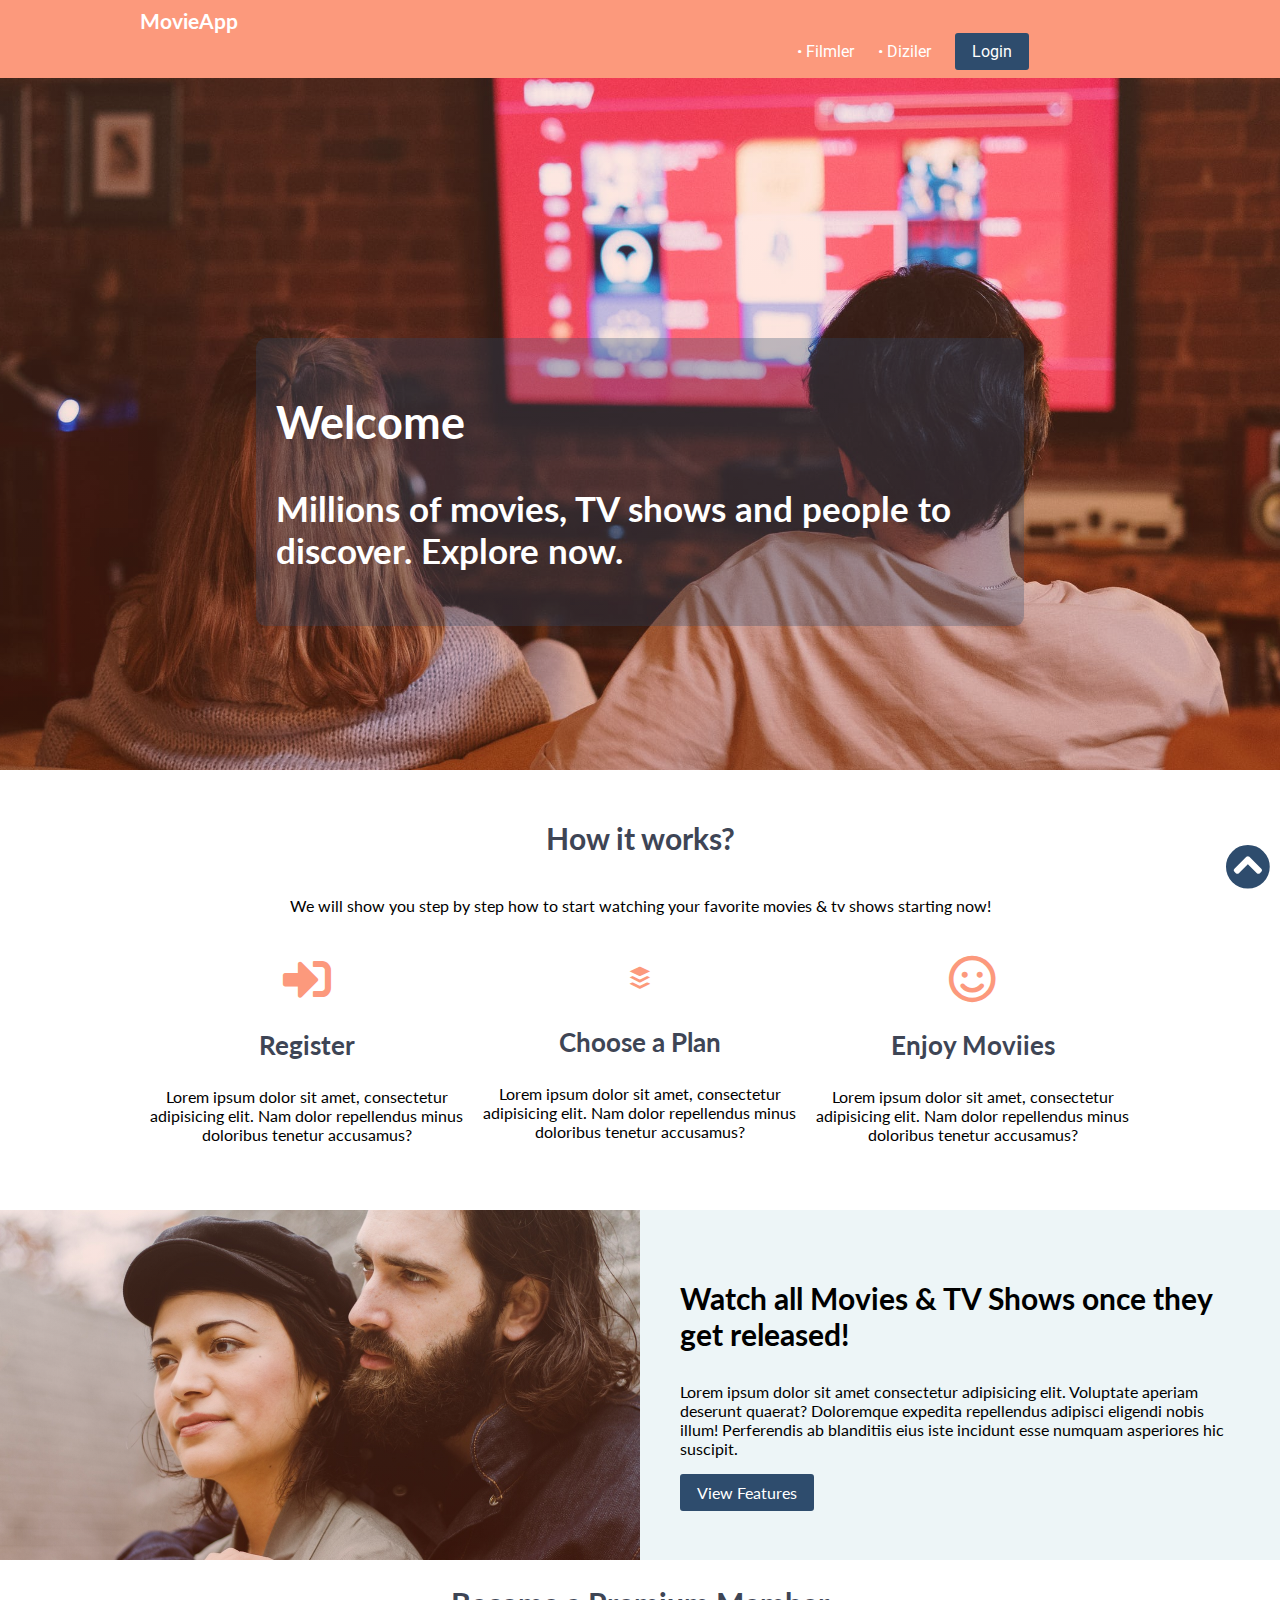
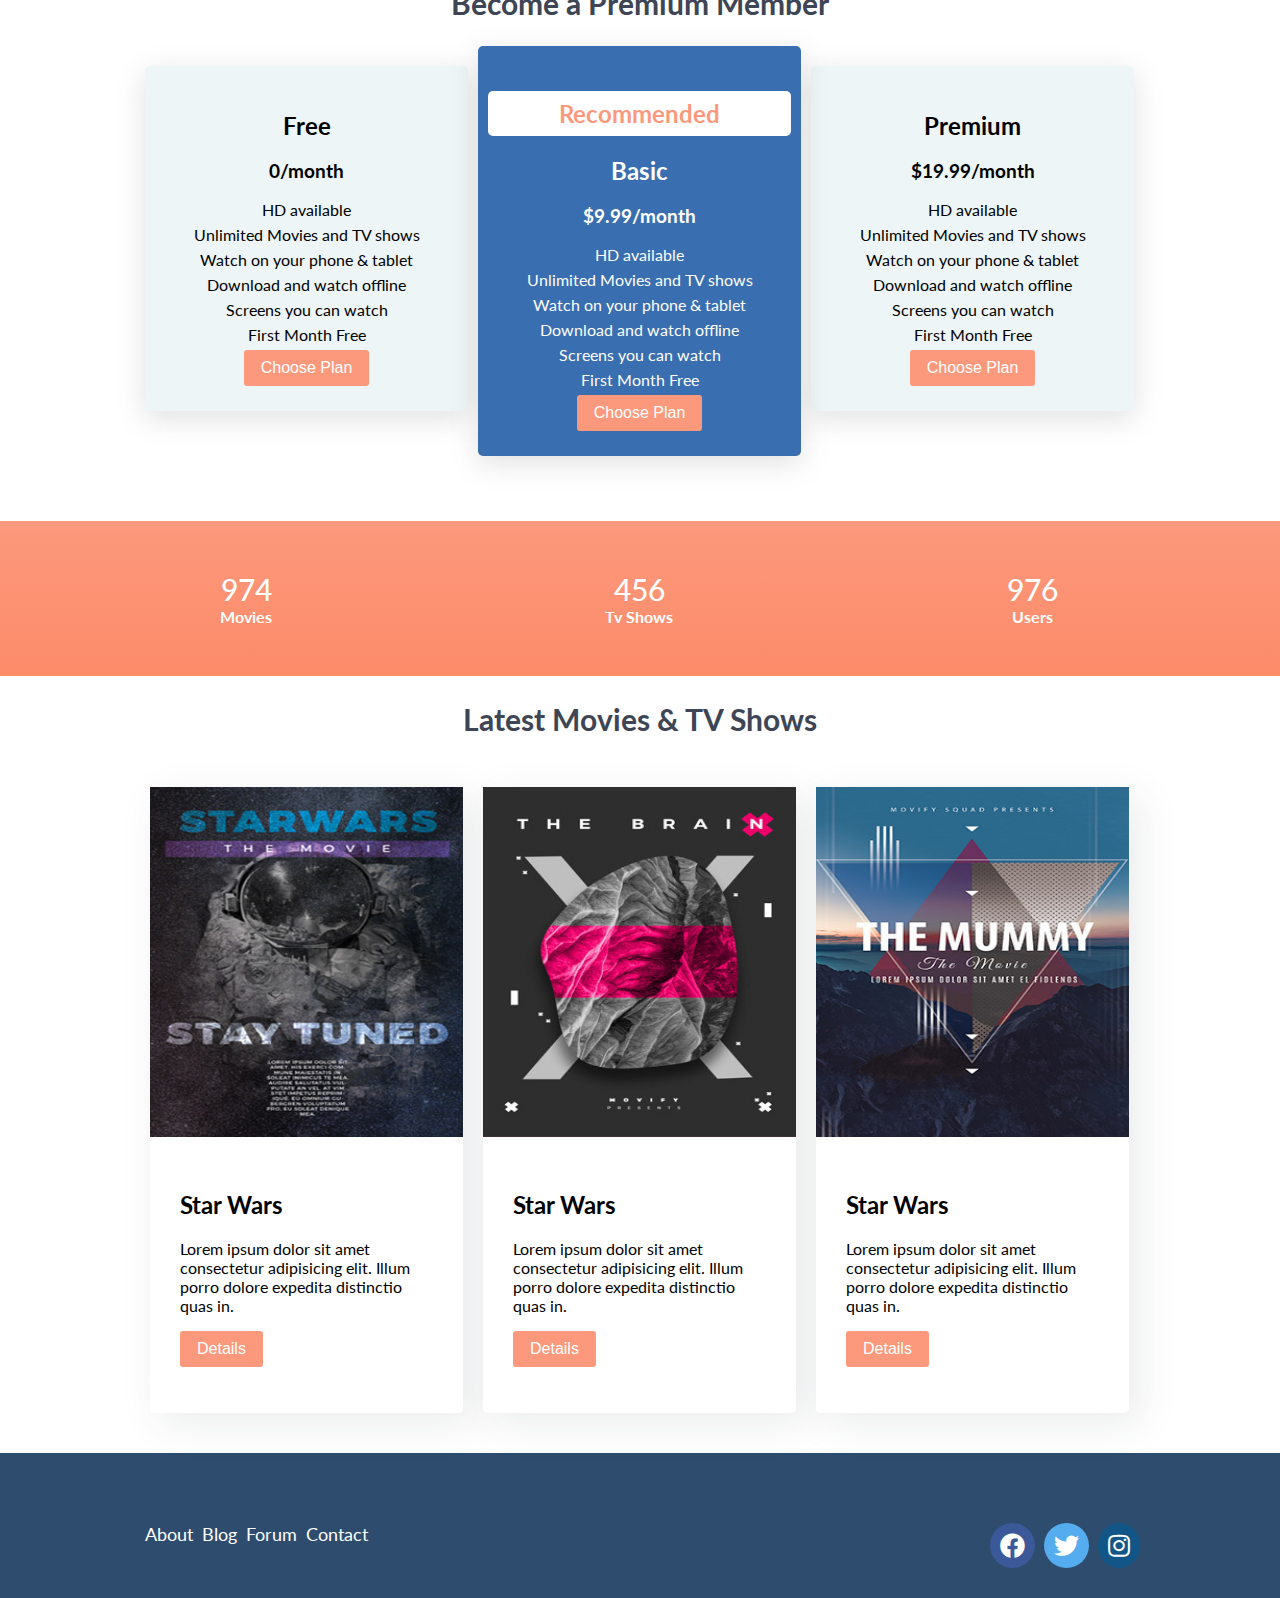
<file: exp4-movieapp/index.html>
<!DOCTYPE html>
<html lang="tr">
<head>
    <meta charset="UTF-8">
    <meta http-equiv="X-UA-Compatible" content="IE=edge">
    <meta name="viewport" content="width=device-width, initial-scale=1.0">
    <title>MovieApp</title>   
    <link rel="stylesheet" href="css/styles.css">
</head>
<body id="body"> 

    <header class="main-header">
        <div class="container">
            <a href="#" class="main-header__logo">MovieApp</a>
            <nav class="main-nav">
                <ul class="main-nav__items">
                    <li class="main-nav__item">
                        <a href="#">Filmler</a>
                    </li>
                    <li class="main-nav__item">
                        <a href="#">Diziler</a>
                    </li>
                    <li class="main-nav__item main-nav__item--login">
                        <a class="btn btn-secondary" href="register.html">Login</a>
                    </li>
                </ul>
            </nav>
        </div>
    </header>    

    <main>
        <section id="showcase">
            <div class="content">
                <h2>Welcome</h2>
                <h3>Millions of movies, TV shows and people to discover. Explore now.
                </h3>
            </div>
        </section>
        <section id="how-it-works">
            <div class="container">
                <div class="row">
                    <h2 class="section-title">How it works?</h2>
                    <p>We will show you step by step how to start watching your favorite movies & tv shows starting now!</p>
                </div>

                <div class="row">
                    <div class="icon-box col-3">
                        <i class="fas fa-sign-in-alt fa-3x"></i>
                        <h3>Register</h3>
                        <p>Lorem ipsum dolor sit amet, consectetur adipisicing elit. Nam dolor repellendus minus doloribus tenetur accusamus?</p>
                    </div>
                    <div class="icon-box col-3">
                        <i class="fab fa-buffer fa-3x"></i>
                        <h3>Choose a Plan</h3>
                        <p>Lorem ipsum dolor sit amet, consectetur adipisicing elit. Nam dolor repellendus minus doloribus tenetur accusamus?</p>
                    </div>
                    <div class="icon-box col-3">
                        <i class="far fa-smile fa-3x"></i>
                        <h3>Enjoy Moviies</h3>
                        <p>Lorem ipsum dolor sit amet, consectetur adipisicing elit. Nam dolor repellendus minus doloribus tenetur accusamus?</p>
                    </div>
                </div>
            </div>
        </section>
        <section id="features">
            <div class="row">
                <div class="col-2 features__left"></div>
                <div class="col-2 features__right">
                    <h3>Watch all Movies & TV Shows once they get released!</h3>
                    <p>Lorem ipsum dolor sit amet consectetur adipisicing elit. Voluptate aperiam deserunt quaerat? Doloremque expedita repellendus adipisci eligendi nobis illum! Perferendis ab blanditiis eius iste incidunt esse numquam asperiores hic suscipit.</p>
                    <a class="btn btn-secondary" href="#">View Features</a>
                </div>
            </div>
        </section>
        <section id="plans">
            <h2 class="section-title">Become a Premium Member</h2>
            <div class="container">
                <div class="row">
                    <div class="col-3 plan">
                        <div class="inner-plan">
                            <h2>Free</h2>
                            <h3>0/month</h3>
                            <ul class="plan__features">
                                <li>HD available</li>
                                <li>Unlimited Movies and TV shows</li>
                                <li>Watch on your phone & tablet</li>
                                <li>Download and watch offline</li>
                                <li>Screens you can watch</li>
                                <li>First Month Free</li>
                            </ul>
                            <div>
                                <button class="btn btn-primary">Choose Plan</button>
                            </div>
                        </div>
                    </div>
                    <div class="col-3 plan plan--featured">
                        <div class="inner-plan recommended_plan">
                            <h2 class="plan__badge">Recommended</h2>
                            <h2>Basic</h2>
                            <h3>$9.99/month</h3>
                            <ul class="plan__features">
                                <li>HD available</li>
                                <li>Unlimited Movies and TV shows</li>
                                <li>Watch on your phone & tablet</li>
                                <li>Download and watch offline</li>
                                <li>Screens you can watch</li>
                                <li>First Month Free</li>
                            </ul>
                            <div>
                                <button class="btn btn-primary">Choose Plan</button>
                            </div>
                        </div>
                    </div>
                    <div class="col-3 plan">
                        <div class="inner-plan">                    
                            <h2>Premium</h2>
                            <h3>$19.99/month</h3>
                            <ul class="plan__features">
                                <li>HD available</li>
                                <li>Unlimited Movies and TV shows</li>
                                <li>Watch on your phone & tablet</li>
                                <li>Download and watch offline</li>
                                <li>Screens you can watch</li>
                                <li>First Month Free</li>
                            </ul>
                            <div>
                                <button class="btn btn-primary">Choose Plan</button>
                            </div>
                        </div>
                    </div>
                </div>
            </div>
        </section>
        <section id="counters">
            <div class="row counter">
                <div class="col-3">
                    <span class="counter__item">974</span>
                    <h4>Movies</h4>
                </div>
                <div class="col-3">
                    <span class="counter__item">456</span>
                    <h4>Tv Shows</h4>
                </div>
                <div class="col-3">
                    <span class="counter__item">976</span>
                    <h4>Users</h4>
                </div>
            </div>
        </section>
        <section id="movies">
            <h2 class="section-title">Latest Movies & TV Shows </h2>
                <div class="container">
                    <div class="row">
                        <div class="col-3 card-container">
                            <div class="card">
                                <img class="card-image img-fluid" src="img/poster-1.jpeg" alt="">
                                <div class="card-body">
                                    <h2>Star Wars</h2>
                                    <p>Lorem ipsum dolor sit amet consectetur adipisicing elit. Illum porro dolore expedita distinctio quas in.</p>
                                    <p>
                                        <button class="btn btn-primary">Details</button>
                                    </p>
                                </div>
                            </div>
                        </div>
                        <div class="col-3 card-container">
                            <div class="card ">
                                <img class="card-image img-fluid" src="img/poster-2.jpeg" alt="">
                                <div class="card-body">
                                    <h2>Star Wars</h2>
                                    <p>Lorem ipsum dolor sit amet consectetur adipisicing elit. Illum porro dolore expedita distinctio quas in.</p>
                                    <p>
                                        <button class="btn btn-primary">Details</button>
                                    </p>
                                </div>
                            </div>
                        </div>
                        <div class="col-3 card-container">
                            <div class="card ">
                                <img class="card-image img-fluid" src="img/poster-3.jpeg" alt="">
                                <div class="card-body">
                                    <h2>Star Wars</h2>
                                    <p>Lorem ipsum dolor sit amet consectetur adipisicing elit. Illum porro dolore expedita distinctio quas in.</p>
                                    <p>
                                        <button class="btn btn-primary">Details</button>
                                    </p>
                                </div>
                            </div>
                        </div>

                    </div>
                </div>
        </section>
    </main>

    <footer>
        <div class="container">
            <div class="row">
                <div class="col-2">
                    <ul id="footer-links">
                        <li><a href="#">About</a></li>
                        <li><a href="#">Blog</a></li>
                        <li><a href="#">Forum</a></li>
                        <li><a href="#">Contact</a></li>
                    </ul>
                </div>
                <div class="col-2">
                    <ul id="social-links">
                        <li><a href="" class="fab fa-facebook"></a></li>
                        <li><a href="" class="fab fa-twitter"></a></li>
                        <li><a href="" class="fab fa-instagram"></a></li>
                    </ul>
                </div>
            </div>
        </div>
    </footer>

    <a href="#body" id="backtotop">
        <i class="fas fa-chevron-circle-up"></i>
    </a>

</body>
</html>
</file>
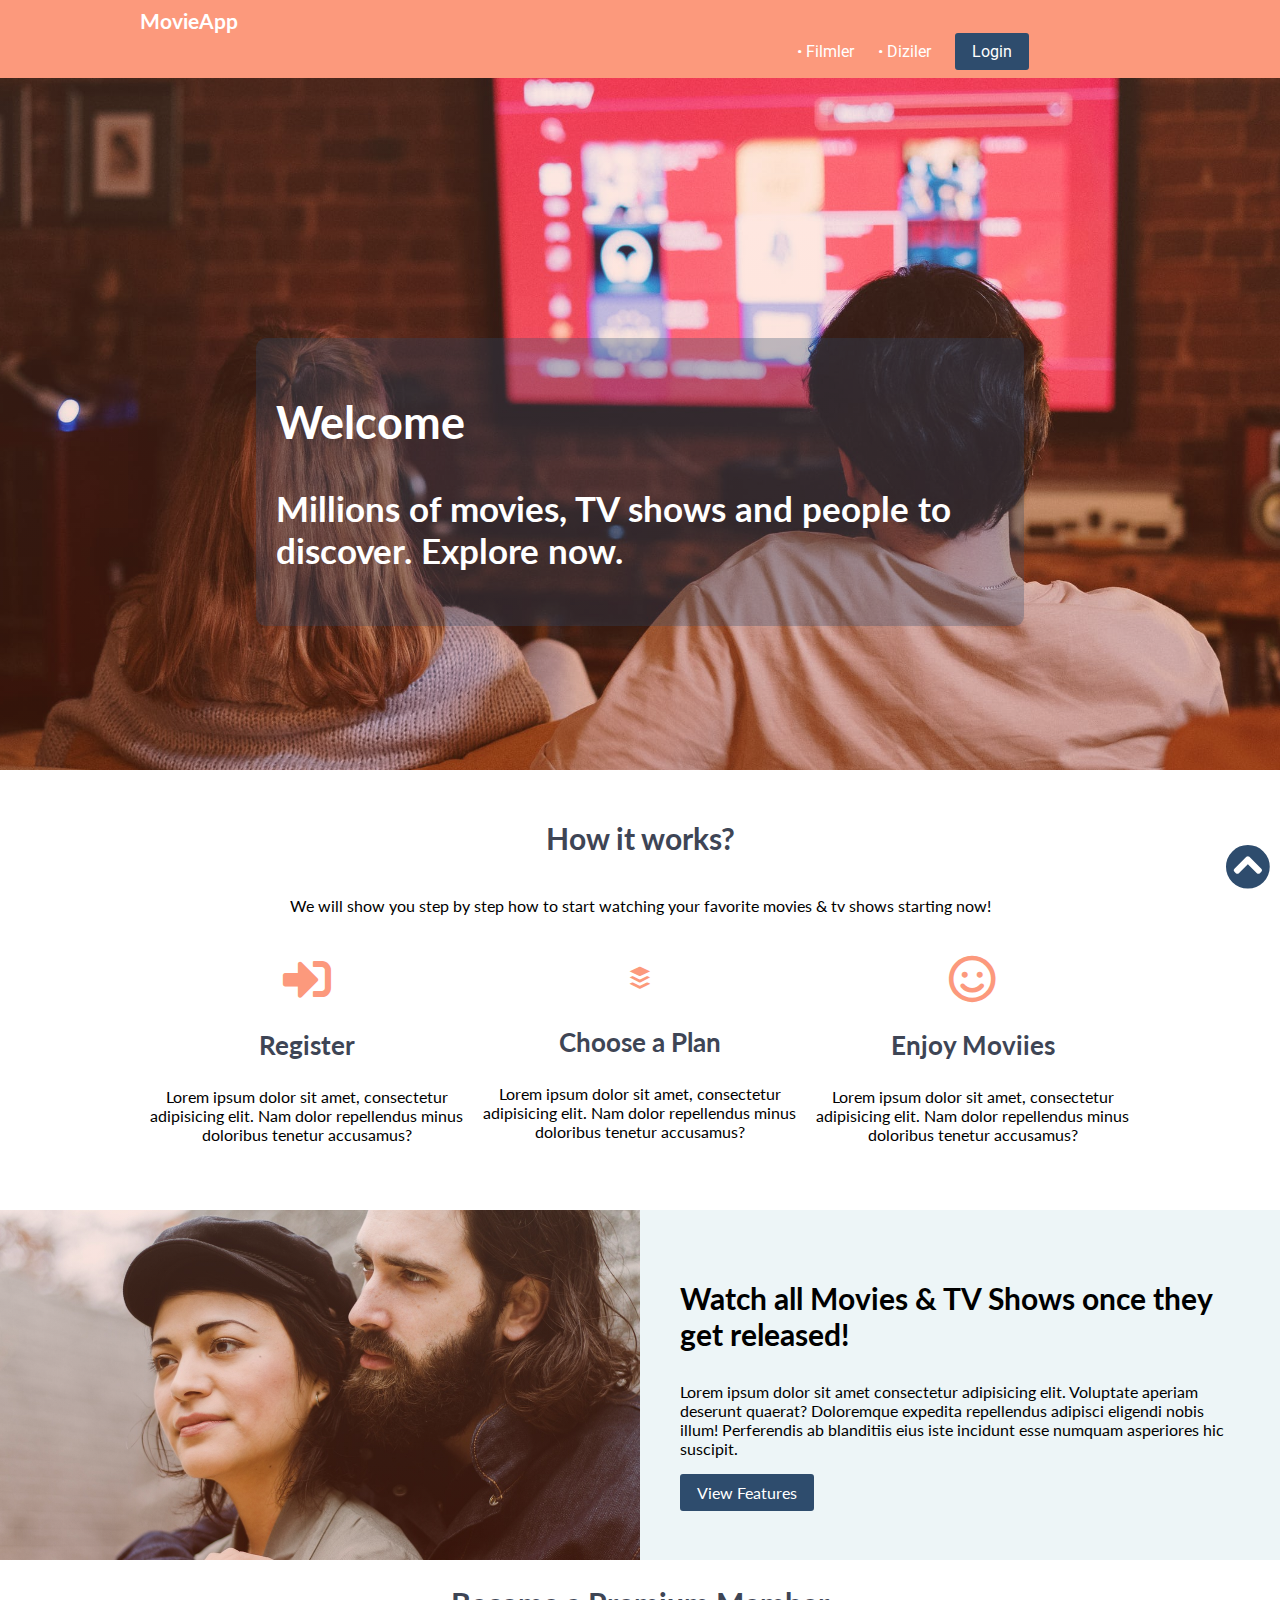
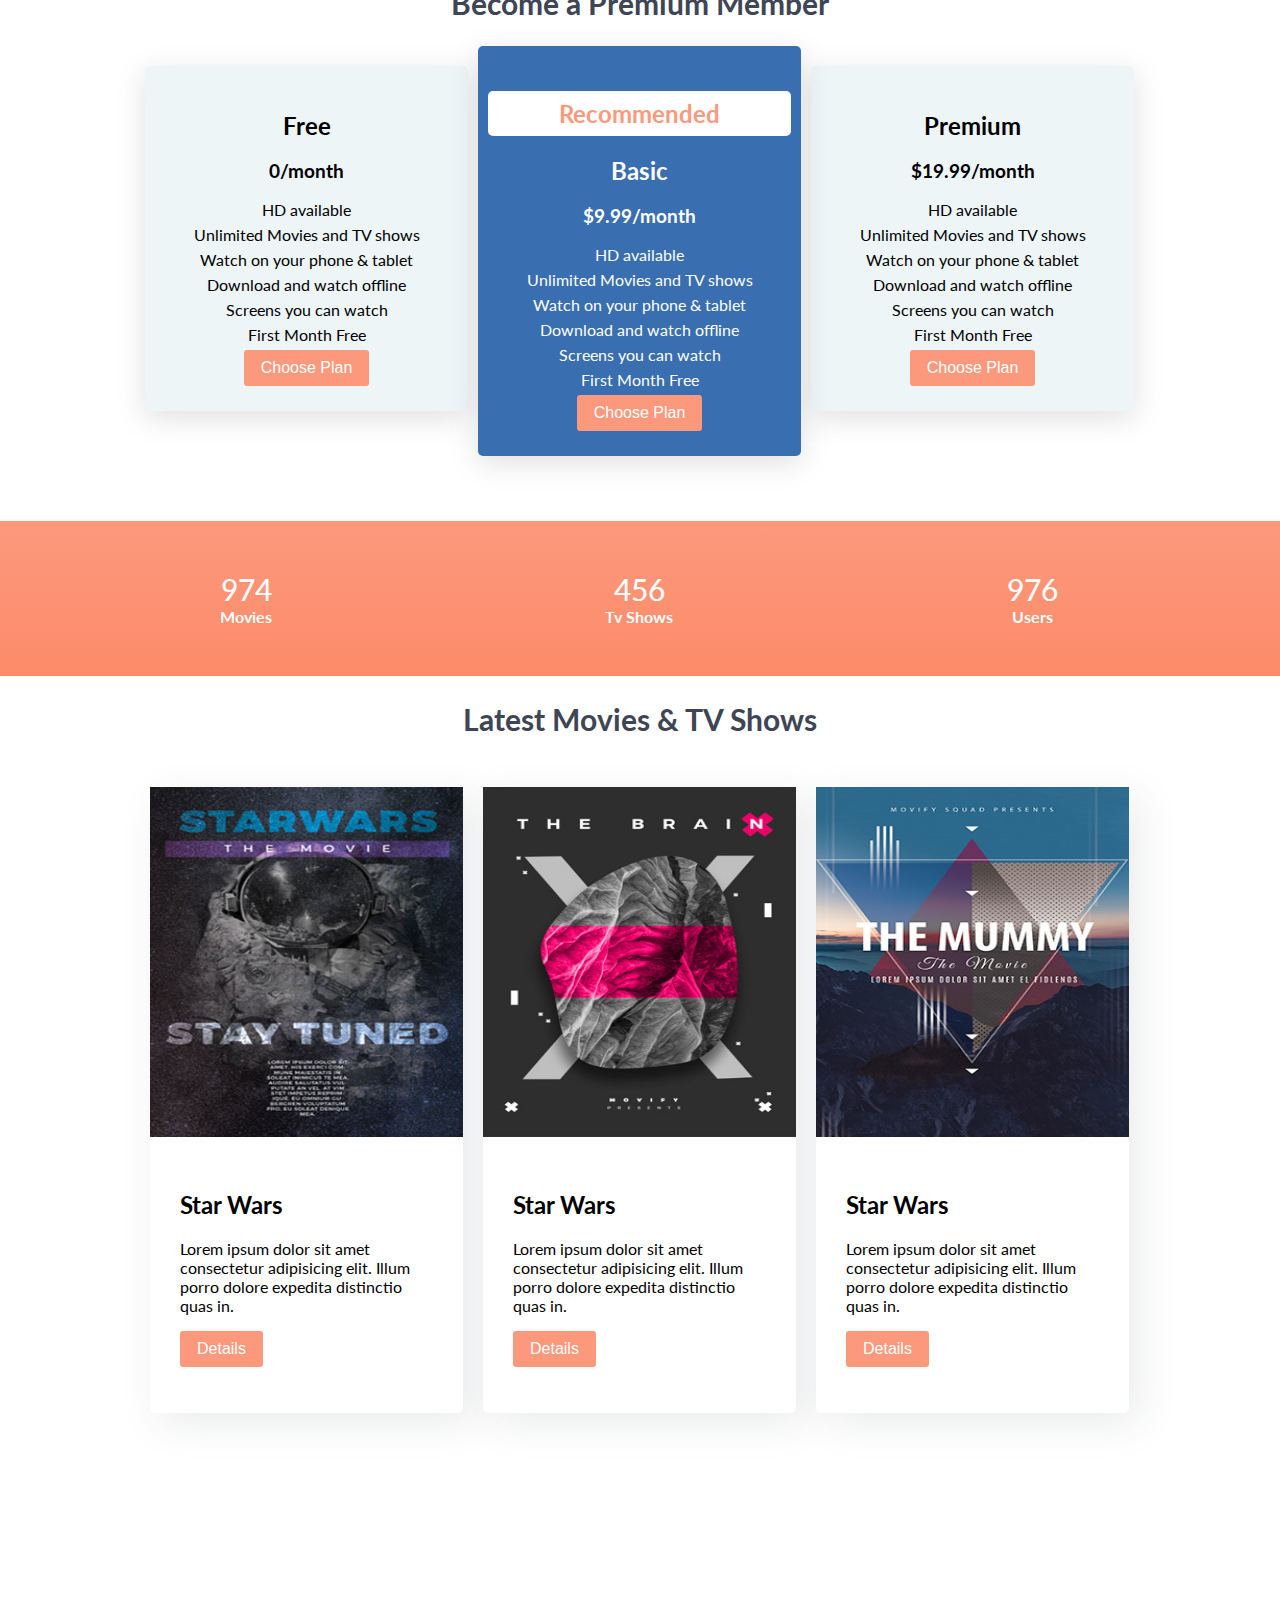
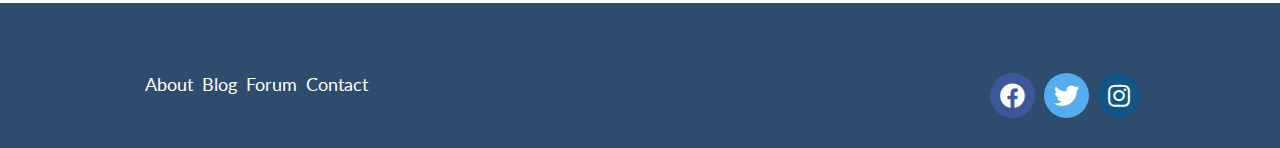
<file: exp5-stylingForm-movieapp/index.html>
<!DOCTYPE html>
<html lang="tr">
<head>
    <meta charset="UTF-8">
    <meta http-equiv="X-UA-Compatible" content="IE=edge">
    <meta name="viewport" content="width=device-width, initial-scale=1.0">
    <title>Document</title>   
    <link rel="stylesheet" href="css/styles.css">
</head>
<body id="body"> 

    <header class="main-header">
        <div class="container">
            <a href="#" class="main-header__logo">MovieApp</a>
            <nav class="main-nav">
                <ul class="main-nav__items">
                    <li class="main-nav__item">
                        <a href="#">Filmler</a>
                    </li>
                    <li class="main-nav__item">
                        <a href="#">Diziler</a>
                    </li>
                    <li class="main-nav__item main-nav__item--login">
                        <a class="btn btn-secondary" href="#">Login</a>
                    </li>
                </ul>
            </nav>
        </div>
    </header>    

    <main>
        <section id="showcase">
            <div class="content">
                <h2>Welcome</h2>
                <h3>Millions of movies, TV shows and people to discover. Explore now.
                </h3>
            </div>
        </section>
        <section id="how-it-works">
            <div class="container">
                <div class="row">
                    <h2 class="section-title">How it works?</h2>
                    <p>We will show you step by step how to start watching your favorite movies & tv shows starting now!</p>
                </div>

                <div class="row">
                    <div class="icon-box col-3">
                        <i class="fas fa-sign-in-alt fa-3x"></i>
                        <h3>Register</h3>
                        <p>Lorem ipsum dolor sit amet, consectetur adipisicing elit. Nam dolor repellendus minus doloribus tenetur accusamus?</p>
                    </div>
                    <div class="icon-box col-3">
                        <i class="fab fa-buffer fa-3x"></i>
                        <h3>Choose a Plan</h3>
                        <p>Lorem ipsum dolor sit amet, consectetur adipisicing elit. Nam dolor repellendus minus doloribus tenetur accusamus?</p>
                    </div>
                    <div class="icon-box col-3">
                        <i class="far fa-smile fa-3x"></i>
                        <h3>Enjoy Moviies</h3>
                        <p>Lorem ipsum dolor sit amet, consectetur adipisicing elit. Nam dolor repellendus minus doloribus tenetur accusamus?</p>
                    </div>
                </div>
            </div>
        </section>
        <section id="features">
            <div class="row">
                <div class="col-2 features__left"></div>
                <div class="col-2 features__right">
                    <h3>Watch all Movies & TV Shows once they get released!</h3>
                    <p>Lorem ipsum dolor sit amet consectetur adipisicing elit. Voluptate aperiam deserunt quaerat? Doloremque expedita repellendus adipisci eligendi nobis illum! Perferendis ab blanditiis eius iste incidunt esse numquam asperiores hic suscipit.</p>
                    <a class="btn btn-secondary" href="#">View Features</a>
                </div>
            </div>
        </section>
        <section id="plans">
            <h2 class="section-title">Become a Premium Member</h2>
            <div class="container">
                <div class="row">
                    <div class="col-3 plan">
                        <div class="inner-plan">
                            <h2>Free</h2>
                            <h3>0/month</h3>
                            <ul class="plan__features">
                                <li>HD available</li>
                                <li>Unlimited Movies and TV shows</li>
                                <li>Watch on your phone & tablet</li>
                                <li>Download and watch offline</li>
                                <li>Screens you can watch</li>
                                <li>First Month Free</li>
                            </ul>
                            <div>
                                <button class="btn btn-primary">Choose Plan</button>
                            </div>
                        </div>
                    </div>
                    <div class="col-3 plan plan--featured">
                        <div class="inner-plan recommended_plan">
                            <h2 class="plan__badge">Recommended</h2>
                            <h2>Basic</h2>
                            <h3>$9.99/month</h3>
                            <ul class="plan__features">
                                <li>HD available</li>
                                <li>Unlimited Movies and TV shows</li>
                                <li>Watch on your phone & tablet</li>
                                <li>Download and watch offline</li>
                                <li>Screens you can watch</li>
                                <li>First Month Free</li>
                            </ul>
                            <div>
                                <button class="btn btn-primary">Choose Plan</button>
                            </div>
                        </div>
                    </div>
                    <div class="col-3 plan">
                        <div class="inner-plan">                    
                            <h2>Premium</h2>
                            <h3>$19.99/month</h3>
                            <ul class="plan__features">
                                <li>HD available</li>
                                <li>Unlimited Movies and TV shows</li>
                                <li>Watch on your phone & tablet</li>
                                <li>Download and watch offline</li>
                                <li>Screens you can watch</li>
                                <li>First Month Free</li>
                            </ul>
                            <div>
                                <button class="btn btn-primary">Choose Plan</button>
                            </div>
                        </div>
                    </div>
                </div>
            </div>
        </section>
        <section id="counters">
            <div class="row counter">
                <div class="col-3">
                    <span class="counter__item">974</span>
                    <h4>Movies</h4>
                </div>
                <div class="col-3">
                    <span class="counter__item">456</span>
                    <h4>Tv Shows</h4>
                </div>
                <div class="col-3">
                    <span class="counter__item">976</span>
                    <h4>Users</h4>
                </div>
            </div>
        </section>
        <section id="movies">
            <h2 class="section-title">Latest Movies & TV Shows </h2>
                <div class="container">
                    <div class="row">
                        <div class="col-3 card-container">
                            <div class="card">
                                <img class="card-image img-fluid" src="img/poster-1.jpeg" alt="">
                                <div class="card-body">
                                    <h2>Star Wars</h2>
                                    <p>Lorem ipsum dolor sit amet consectetur adipisicing elit. Illum porro dolore expedita distinctio quas in.</p>
                                    <p>
                                        <button class="btn btn-primary">Details</button>
                                    </p>
                                </div>
                            </div>
                        </div>
                        <div class="col-3 card-container">
                            <div class="card ">
                                <img class="card-image img-fluid" src="img/poster-2.jpeg" alt="">
                                <div class="card-body">
                                    <h2>Star Wars</h2>
                                    <p>Lorem ipsum dolor sit amet consectetur adipisicing elit. Illum porro dolore expedita distinctio quas in.</p>
                                    <p>
                                        <button class="btn btn-primary">Details</button>
                                    </p>
                                </div>
                            </div>
                        </div>
                        <div class="col-3 card-container">
                            <div class="card ">
                                <img class="card-image img-fluid" src="img/poster-3.jpeg" alt="">
                                <div class="card-body">
                                    <h2>Star Wars</h2>
                                    <p>Lorem ipsum dolor sit amet consectetur adipisicing elit. Illum porro dolore expedita distinctio quas in.</p>
                                    <p>
                                        <button class="btn btn-primary">Details</button>
                                    </p>
                                </div>
                            </div>
                        </div>

                    </div>
                </div>
        </section>
    </main>

    <footer>
        <div class="container">
            <div class="row">
                <div class="col-2">
                    <ul id="footer-links">
                        <li><a href="#">About</a></li>
                        <li><a href="#">Blog</a></li>
                        <li><a href="#">Forum</a></li>
                        <li><a href="#">Contact</a></li>
                    </ul>
                </div>
                <div class="col-2">
                    <ul id="social-links">
                        <li><a href="" class="fab fa-facebook"></a></li>
                        <li><a href="" class="fab fa-twitter"></a></li>
                        <li><a href="" class="fab fa-instagram"></a></li>
                    </ul>
                </div>
            </div>
        </div>
    </footer>

    <a href="#body" id="backtotop">
        <i class="fas fa-chevron-circle-up"></i>
    </a>

</body>
</html>
</file>
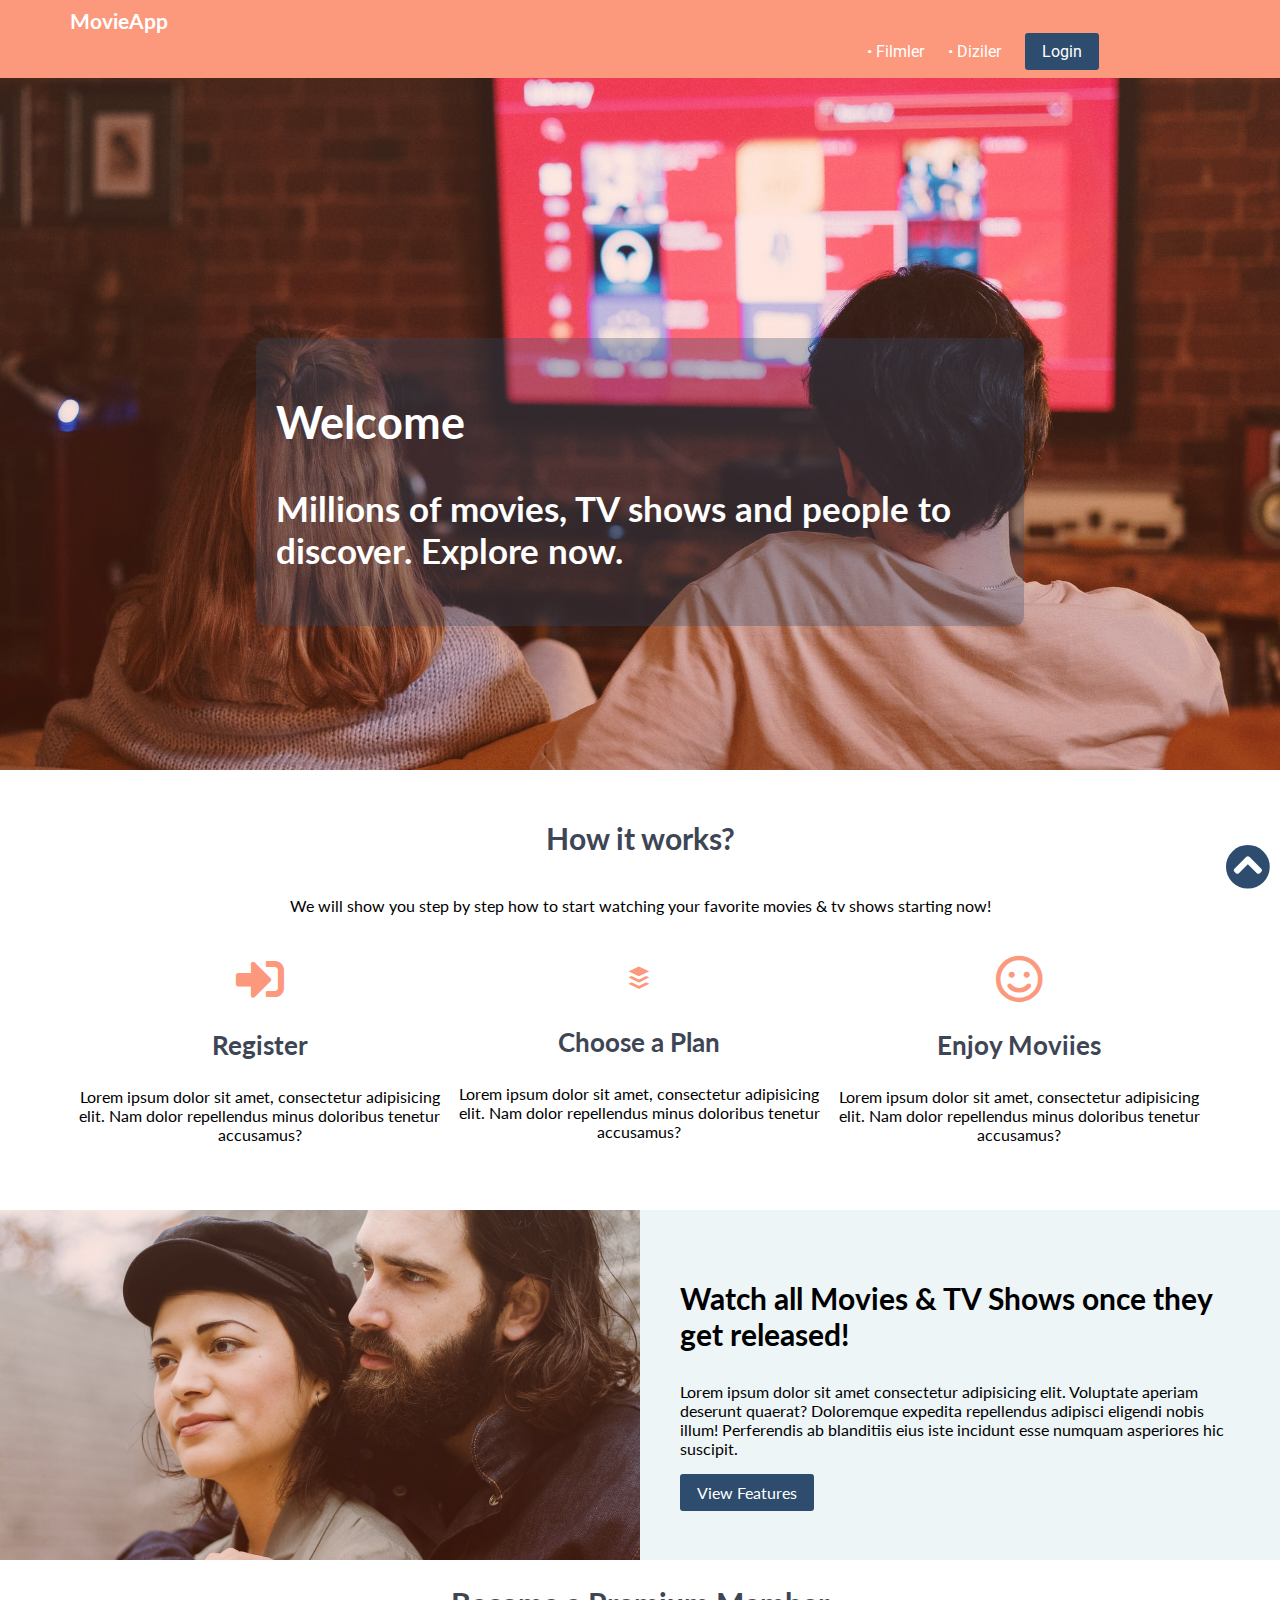
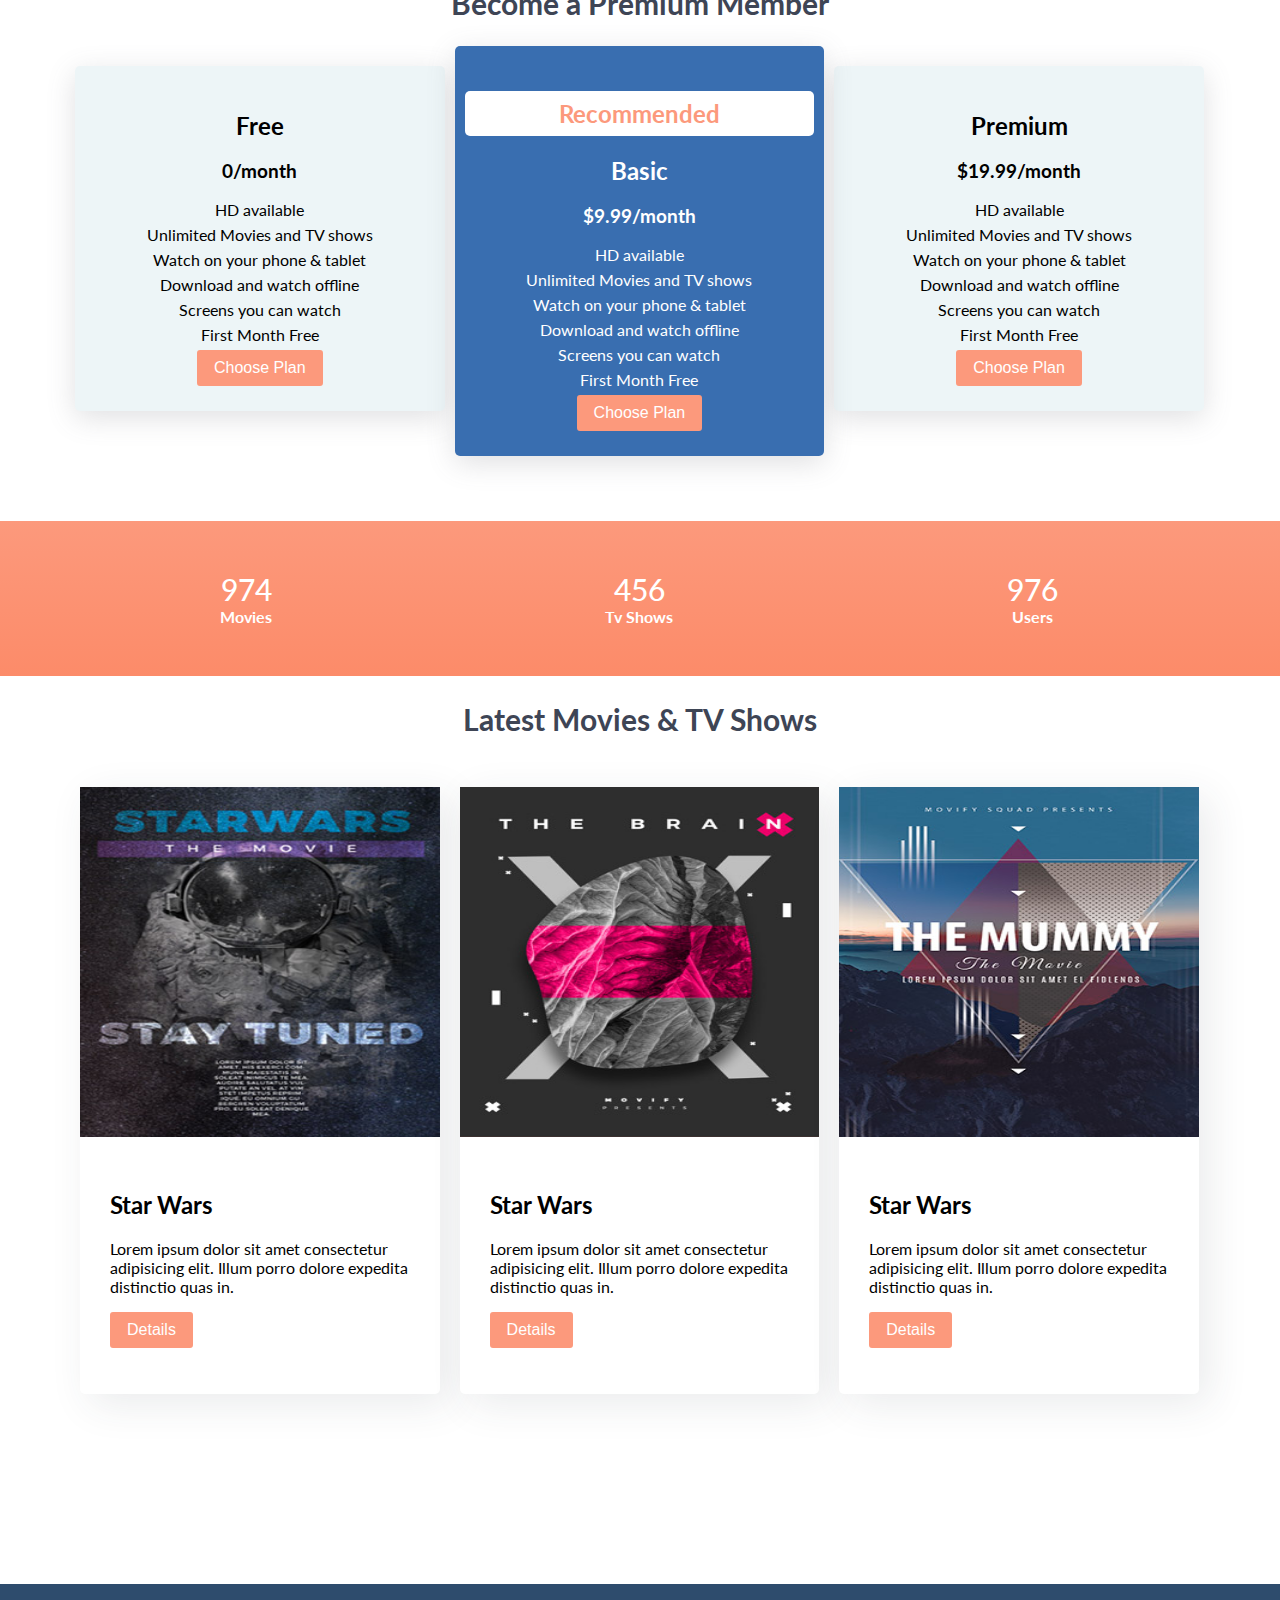
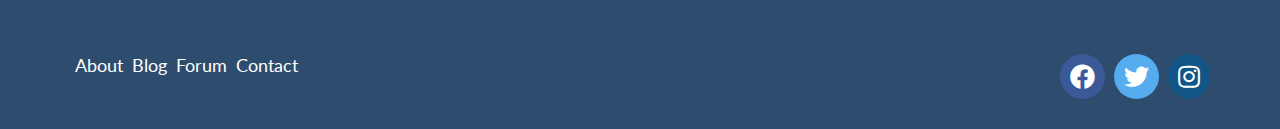
<file: exp7-responsive-movieApp/index.html>
<!DOCTYPE html>
<html lang="tr">
<head>
    <meta charset="UTF-8">
    <meta http-equiv="X-UA-Compatible" content="IE=edge">
    <meta name="viewport" content="width=device-width, initial-scale=1.0">
    <title>MovieApp</title>   
    <link rel="stylesheet" href="css/styles.css">
</head>
<body id="body"> 

    <header class="main-header">
        <div class="container">
            <a href="#" class="main-header__logo">MovieApp</a>
            <nav class="main-nav">
                <ul class="main-nav__items">
                    <li class="main-nav__item">
                        <a href="#">Filmler</a>
                    </li>
                    <li class="main-nav__item">
                        <a href="#">Diziler</a>
                    </li>
                    <li class="main-nav__item main-nav__item--login">
                        <a class="btn btn-secondary" href="#">Login</a>
                    </li>
                </ul>
            </nav>
        </div>
    </header>    

    <main>
        <section id="showcase">
            <div class="content">
                <h2>Welcome</h2>
                <h3>Millions of movies, TV shows and people to discover. Explore now.
                </h3>
            </div>
        </section>
        <section id="how-it-works">
            <div class="container">
                <div class="row">
                    <h2 class="section-title">How it works?</h2>
                    <p>We will show you step by step how to start watching your favorite movies & tv shows starting now!</p>
                </div>

                <div class="row">
                    <div class="icon-box col-3">
                        <i class="fas fa-sign-in-alt fa-3x"></i>
                        <h3>Register</h3>
                        <p>Lorem ipsum dolor sit amet, consectetur adipisicing elit. Nam dolor repellendus minus doloribus tenetur accusamus?</p>
                    </div>
                    <div class="icon-box col-3">
                        <i class="fab fa-buffer fa-3x"></i>
                        <h3>Choose a Plan</h3>
                        <p>Lorem ipsum dolor sit amet, consectetur adipisicing elit. Nam dolor repellendus minus doloribus tenetur accusamus?</p>
                    </div>
                    <div class="icon-box col-3">
                        <i class="far fa-smile fa-3x"></i>
                        <h3>Enjoy Moviies</h3>
                        <p>Lorem ipsum dolor sit amet, consectetur adipisicing elit. Nam dolor repellendus minus doloribus tenetur accusamus?</p>
                    </div>
                </div>
            </div>
        </section>
        <section id="features">
            <div class="row">
                <div class="col-2 features__left"></div>
                <div class="col-2 features__right">
                    <h3>Watch all Movies & TV Shows once they get released!</h3>
                    <p>Lorem ipsum dolor sit amet consectetur adipisicing elit. Voluptate aperiam deserunt quaerat? Doloremque expedita repellendus adipisci eligendi nobis illum! Perferendis ab blanditiis eius iste incidunt esse numquam asperiores hic suscipit.</p>
                    <a class="btn btn-secondary" href="#">View Features</a>
                </div>
            </div>
        </section>
        <section id="plans">
            <h2 class="section-title">Become a Premium Member</h2>
            <div class="container">
                <div class="row">
                    <div class="col-3 plan">
                        <div class="inner-plan">
                            <h2>Free</h2>
                            <h3>0/month</h3>
                            <ul class="plan__features">
                                <li>HD available</li>
                                <li>Unlimited Movies and TV shows</li>
                                <li>Watch on your phone & tablet</li>
                                <li>Download and watch offline</li>
                                <li>Screens you can watch</li>
                                <li>First Month Free</li>
                            </ul>
                            <div>
                                <button class="btn btn-primary">Choose Plan</button>
                            </div>
                        </div>
                    </div>
                    <div class="col-3 plan plan--featured">
                        <div class="inner-plan recommended_plan">
                            <h2 class="plan__badge">Recommended</h2>
                            <h2>Basic</h2>
                            <h3>$9.99/month</h3>
                            <ul class="plan__features">
                                <li>HD available</li>
                                <li>Unlimited Movies and TV shows</li>
                                <li>Watch on your phone & tablet</li>
                                <li>Download and watch offline</li>
                                <li>Screens you can watch</li>
                                <li>First Month Free</li>
                            </ul>
                            <div>
                                <button class="btn btn-primary">Choose Plan</button>
                            </div>
                        </div>
                    </div>
                    <div class="col-3 plan">
                        <div class="inner-plan">                    
                            <h2>Premium</h2>
                            <h3>$19.99/month</h3>
                            <ul class="plan__features">
                                <li>HD available</li>
                                <li>Unlimited Movies and TV shows</li>
                                <li>Watch on your phone & tablet</li>
                                <li>Download and watch offline</li>
                                <li>Screens you can watch</li>
                                <li>First Month Free</li>
                            </ul>
                            <div>
                                <button class="btn btn-primary">Choose Plan</button>
                            </div>
                        </div>
                    </div>
                </div>
            </div>
        </section>
        <section id="counters">
            <div class="row counter">
                <div class="col-3">
                    <span class="counter__item">974</span>
                    <h4>Movies</h4>
                </div>
                <div class="col-3">
                    <span class="counter__item">456</span>
                    <h4>Tv Shows</h4>
                </div>
                <div class="col-3">
                    <span class="counter__item">976</span>
                    <h4>Users</h4>
                </div>
            </div>
        </section>
        <section id="movies">
            <h2 class="section-title">Latest Movies & TV Shows </h2>
                <div class="container">
                    <div class="row">
                        <div class="col-3 card-container">
                            <div class="card">
                                <img class="card-image img-fluid" src="img/poster-1.jpeg" alt="">
                                <div class="card-body">
                                    <h2>Star Wars</h2>
                                    <p>Lorem ipsum dolor sit amet consectetur adipisicing elit. Illum porro dolore expedita distinctio quas in.</p>
                                    <p>
                                        <button class="btn btn-primary">Details</button>
                                    </p>
                                </div>
                            </div>
                        </div>
                        <div class="col-3 card-container">
                            <div class="card ">
                                <img class="card-image img-fluid" src="img/poster-2.jpeg" alt="">
                                <div class="card-body">
                                    <h2>Star Wars</h2>
                                    <p>Lorem ipsum dolor sit amet consectetur adipisicing elit. Illum porro dolore expedita distinctio quas in.</p>
                                    <p>
                                        <button class="btn btn-primary">Details</button>
                                    </p>
                                </div>
                            </div>
                        </div>
                        <div class="col-3 card-container">
                            <div class="card ">
                                <img class="card-image img-fluid" src="img/poster-3.jpeg" alt="">
                                <div class="card-body">
                                    <h2>Star Wars</h2>
                                    <p>Lorem ipsum dolor sit amet consectetur adipisicing elit. Illum porro dolore expedita distinctio quas in.</p>
                                    <p>
                                        <button class="btn btn-primary">Details</button>
                                    </p>
                                </div>
                            </div>
                        </div>

                    </div>
                </div>
        </section>
    </main>

    <footer>
        <div class="container">
            <div class="row">
                <div class="col-2">
                    <ul id="footer-links">
                        <li><a href="#">About</a></li>
                        <li><a href="#">Blog</a></li>
                        <li><a href="#">Forum</a></li>
                        <li><a href="#">Contact</a></li>
                    </ul>
                </div>
                <div class="col-2">
                    <ul id="social-links">
                        <li><a href="" class="fab fa-facebook"></a></li>
                        <li><a href="" class="fab fa-twitter"></a></li>
                        <li><a href="" class="fab fa-instagram"></a></li>
                    </ul>
                </div>
            </div>
        </div>
    </footer>

    <a href="#body" id="backtotop">
        <i class="fas fa-chevron-circle-up"></i>
    </a>

</body>
</html>
</file>
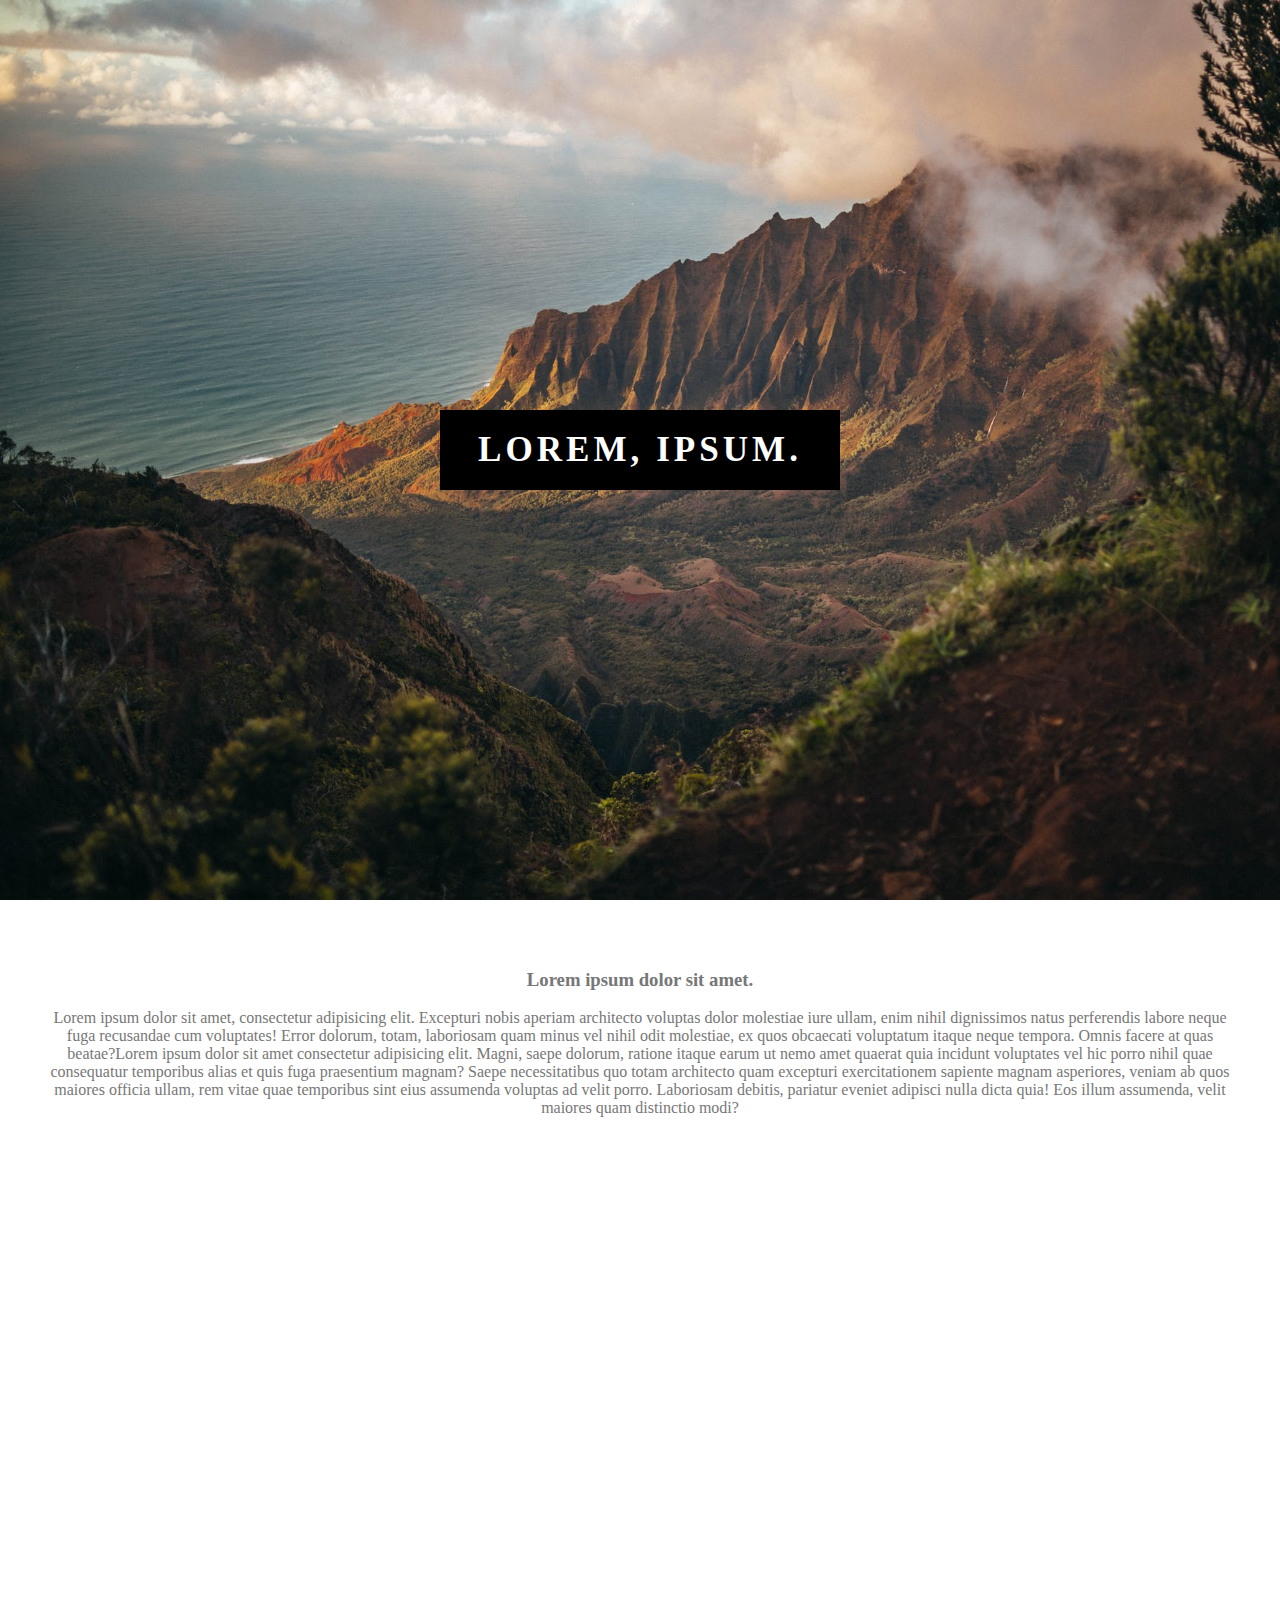
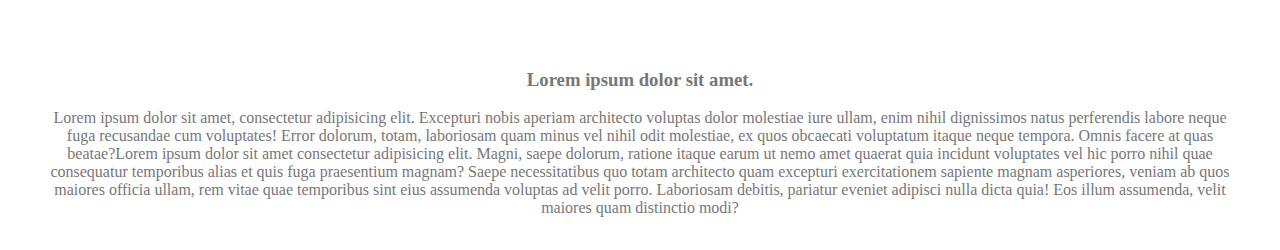
<file: exp-1/deneme.html>
<!DOCTYPE html>
<html lang="en">
<head>
    <meta charset="UTF-8">
    <meta http-equiv="X-UA-Compatible" content="IE=edge">
    <meta name="viewport" content="width=device-width, initial-scale=1.0">
    <title>Deneme</title>
    <style>
        * {
            box-sizing: border-box;
        }

        html,body {
            width: 100%;
            margin: 0;
        }

        header {
            height: 100vh;
            position: relative;
            background-image: url(bg-2.jpeg);
            background-size: cover;
            background-attachment: fixed;
        }

        .baslik {
            position: absolute;
            top: 50%;
            left: 50%;
            transform: translate(-50%,-50%);
            color: #ffff;
            z-index: 1;
            font-size: 30px;
            text-transform: uppercase;
            letter-spacing: 4px;
        }

        .saydam {
            position: absolute;
            width: 400px;
            height: 80px;
            background-color: black;
            top: 50%;
            left: 50%;
            transform: translate(-50%,-50%);
        }

        .aciklama {
            height: 250px;
            text-align: center;
            color: #777;
            padding: 50px;
        }

        .yunus {
            background-image: url(bg-3.jpeg);
            background-size: cover;
            background-attachment: fixed;
            background-position: center left;
            height: 50vh;
        }
    </style>
</head>
<body>
    <header>
        <div class="baslik">
            <h3>Lorem, ipsum.</h1>
        </div>
        <div class="saydam"></div>
    </header>
    <div class="aciklama">
        <h3>Lorem ipsum dolor sit amet.</h3>
        <p>
            Lorem ipsum dolor sit amet, consectetur adipisicing elit. Excepturi nobis aperiam architecto voluptas dolor molestiae iure ullam, enim nihil dignissimos natus perferendis labore neque fuga recusandae cum voluptates! Error dolorum, totam, laboriosam quam minus vel nihil odit molestiae, ex quos obcaecati voluptatum itaque neque tempora. Omnis facere at quas beatae?Lorem ipsum dolor sit amet consectetur adipisicing elit. Magni, saepe dolorum, ratione itaque earum ut nemo amet quaerat quia incidunt voluptates vel hic porro nihil quae consequatur temporibus alias et quis fuga praesentium magnam? Saepe necessitatibus quo totam architecto quam excepturi exercitationem sapiente magnam asperiores, veniam ab quos maiores officia ullam, rem vitae quae temporibus sint eius assumenda voluptas ad velit porro. Laboriosam debitis, pariatur eveniet adipisci nulla dicta quia! Eos illum assumenda, velit maiores quam distinctio modi?
        </p>
    </div>
    <div class="yunus"></div>
    <div class="aciklama">
        <h3>Lorem ipsum dolor sit amet.</h3>
        <p>
            Lorem ipsum dolor sit amet, consectetur adipisicing elit. Excepturi nobis aperiam architecto voluptas dolor molestiae iure ullam, enim nihil dignissimos natus perferendis labore neque fuga recusandae cum voluptates! Error dolorum, totam, laboriosam quam minus vel nihil odit molestiae, ex quos obcaecati voluptatum itaque neque tempora. Omnis facere at quas beatae?Lorem ipsum dolor sit amet consectetur adipisicing elit. Magni, saepe dolorum, ratione itaque earum ut nemo amet quaerat quia incidunt voluptates vel hic porro nihil quae consequatur temporibus alias et quis fuga praesentium magnam? Saepe necessitatibus quo totam architecto quam excepturi exercitationem sapiente magnam asperiores, veniam ab quos maiores officia ullam, rem vitae quae temporibus sint eius assumenda voluptas ad velit porro. Laboriosam debitis, pariatur eveniet adipisci nulla dicta quia! Eos illum assumenda, velit maiores quam distinctio modi?
        </p>
    </div>
</body>
</html>
</file>
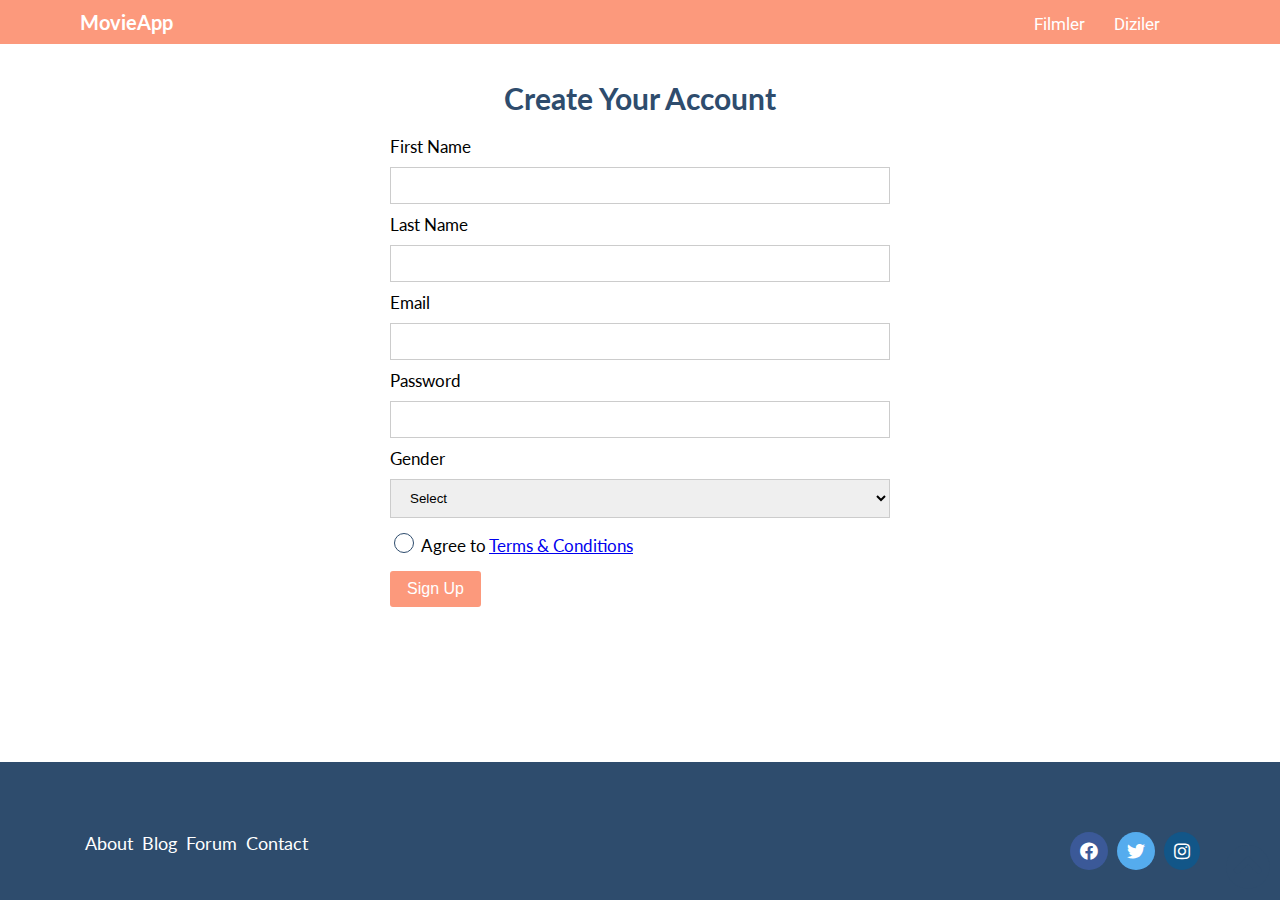
<file: exp10-navBar-movieapp/register.html>
<!DOCTYPE html>
<html lang="tr">
<head>
    <meta charset="UTF-8">
    <meta http-equiv="X-UA-Compatible" content="IE=edge">
    <meta name="viewport" content="width=device-width, initial-scale=1.0">
    <title>Register</title>   
    <link rel="stylesheet" href="css/styles.css">
    <link rel="stylesheet" href="css/forms.css">
</head>
<body id="body"> 

    <header class="main-header">
        <div class="container">
            <a href="#" class="main-header__logo">MovieApp</a>
            <nav class="main-nav">
                <ul class="main-nav__items">
                    <li class="main-nav__item">
                        <a href="#">Filmler</a>
                    </li>
                    <li class="main-nav__item">
                        <a href="#">Diziler</a>
                    </li>
                    <li class="main-nav__item main-nav__item--login">
                        <a class="btn btn-secondary" href="#">Login</a>
                    </li>
                </ul>
            </nav>
        </div>
    </header>    

    <main class="signup-page">
        <div class="container">
            <h1 class="signup-title">Create Your Account</h1>
            <form action="" class="signup-form">
                <label for="firstname">First Name</label>
                <input type="text" id="firstname">

                <label for="lastname">Last Name</label>
                <input type="text" id="lastname">

                <label for="email">Email</label>
                <input type="email" id="email">

                <label for="password">Password</label>
                <input type="password" id="password">

                <label for="gender">Gender</label>
                <select id="gender">
                    <option value="">Select</option>
                    <option value="">Kadın</option>
                    <option value="">Erkek</option>
                </select>

                <input type="checkbox" id="agree-terms">
                <label for="agree-terms">Agree to 
                    <a href="#">Terms &amp; Conditions</a>
                </label>

                <button type="submit" class="btn btn-primary">Sign Up</button>
            </form>
        </div>
    </main>

    <footer>
        <div class="container">
            <div class="row">
                <div class="col-2">
                    <ul id="footer-links">
                        <li><a href="#">About</a></li>
                        <li><a href="#">Blog</a></li>
                        <li><a href="#">Forum</a></li>
                        <li><a href="#">Contact</a></li>
                    </ul>
                </div>
                <div class="col-2">
                    <ul id="social-links">
                        <li><a href="" class="fab fa-facebook"></a></li>
                        <li><a href="" class="fab fa-twitter"></a></li>
                        <li><a href="" class="fab fa-instagram"></a></li>
                    </ul>
                </div>
            </div>
        </div>
    </footer>

    <a href="#body" id="backtotop">
        <i class="fas fa-chevron-circle-up"></i>
    </a>

</body>
</html>
</file>
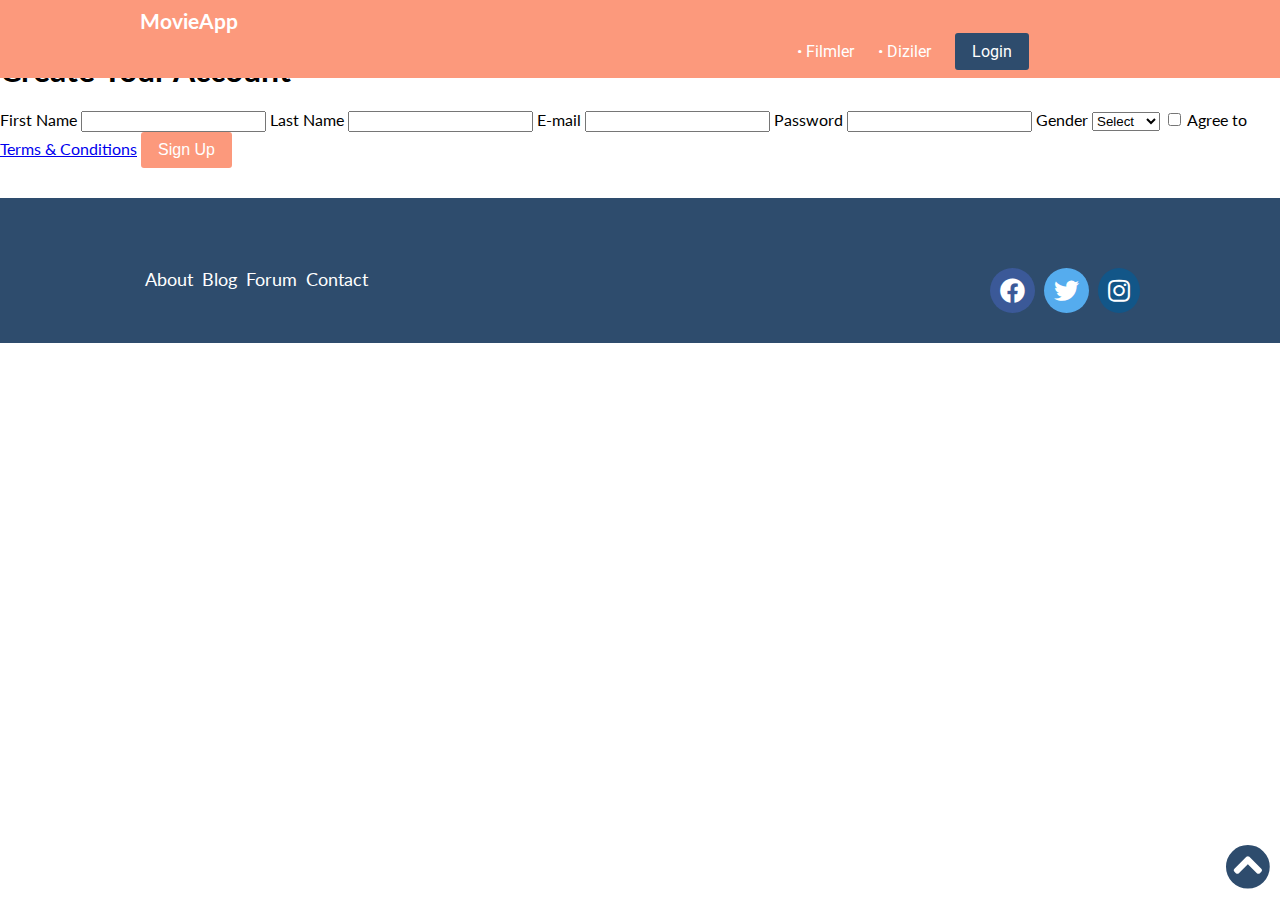
<file: exp4-movieapp/register.html>
<!DOCTYPE html>
<html lang="tr">
<head>
    <meta charset="UTF-8">
    <meta http-equiv="X-UA-Compatible" content="IE=edge">
    <meta name="viewport" content="width=device-width, initial-scale=1.0">
    <title>Register</title>   
    <link rel="stylesheet" href="css/styles.css">
</head>
<body id="body"> 

    <header class="main-header">
        <div class="container">
            <a href="#" class="main-header__logo">MovieApp</a>
            <nav class="main-nav">
                <ul class="main-nav__items">
                    <li class="main-nav__item">
                        <a href="#">Filmler</a>
                    </li>
                    <li class="main-nav__item">
                        <a href="#">Diziler</a>
                    </li>
                    <li class="main-nav__item main-nav__item--login">
                        <a class="btn btn-secondary" href="#">Login</a>
                    </li>
                </ul>
            </nav>
        </div>
    </header>    

    <main class="signup-page">
        <h1 class="signup-title">Create Your Account</h1>
        <form action="" class="signup-form">
            <label for="firstname">First Name</label>
            <input type="text" id="firstname">

            <label for="lastname">Last Name</label>
            <input type="text" id="lastname">

            <label for="email">E-mail</label>
            <input type="email" id="email">

            <label for="password">Password</label>
            <input type="password" id="password">

            <label for="gender">Gender</label>
            <select id="gender">
                <option value="">Select</option>
                <option value="">Women</option>
                <option value="">Man</option>
            </select>

            <input type="checkbox" id="agree-terms">
            <label for="agree-terms">Agree to <a href="#">Terms &amp; Conditions</a></label>

            <button type="submit" class="btn btn-primary">Sign Up</button>
        </form>
    </main>

    <footer>
        <div class="container">
            <div class="row">
                <div class="col-2">
                    <ul id="footer-links">
                        <li><a href="#">About</a></li>
                        <li><a href="#">Blog</a></li>
                        <li><a href="#">Forum</a></li>
                        <li><a href="#">Contact</a></li>
                    </ul>
                </div>
                <div class="col-2">
                    <ul id="social-links">
                        <li><a href="" class="fab fa-facebook"></a></li>
                        <li><a href="" class="fab fa-twitter"></a></li>
                        <li><a href="" class="fab fa-instagram"></a></li>
                    </ul>
                </div>
            </div>
        </div>
    </footer>

    <a href="#body" id="backtotop">
        <i class="fas fa-chevron-circle-up"></i>
    </a>

</body>
</html>
</file>
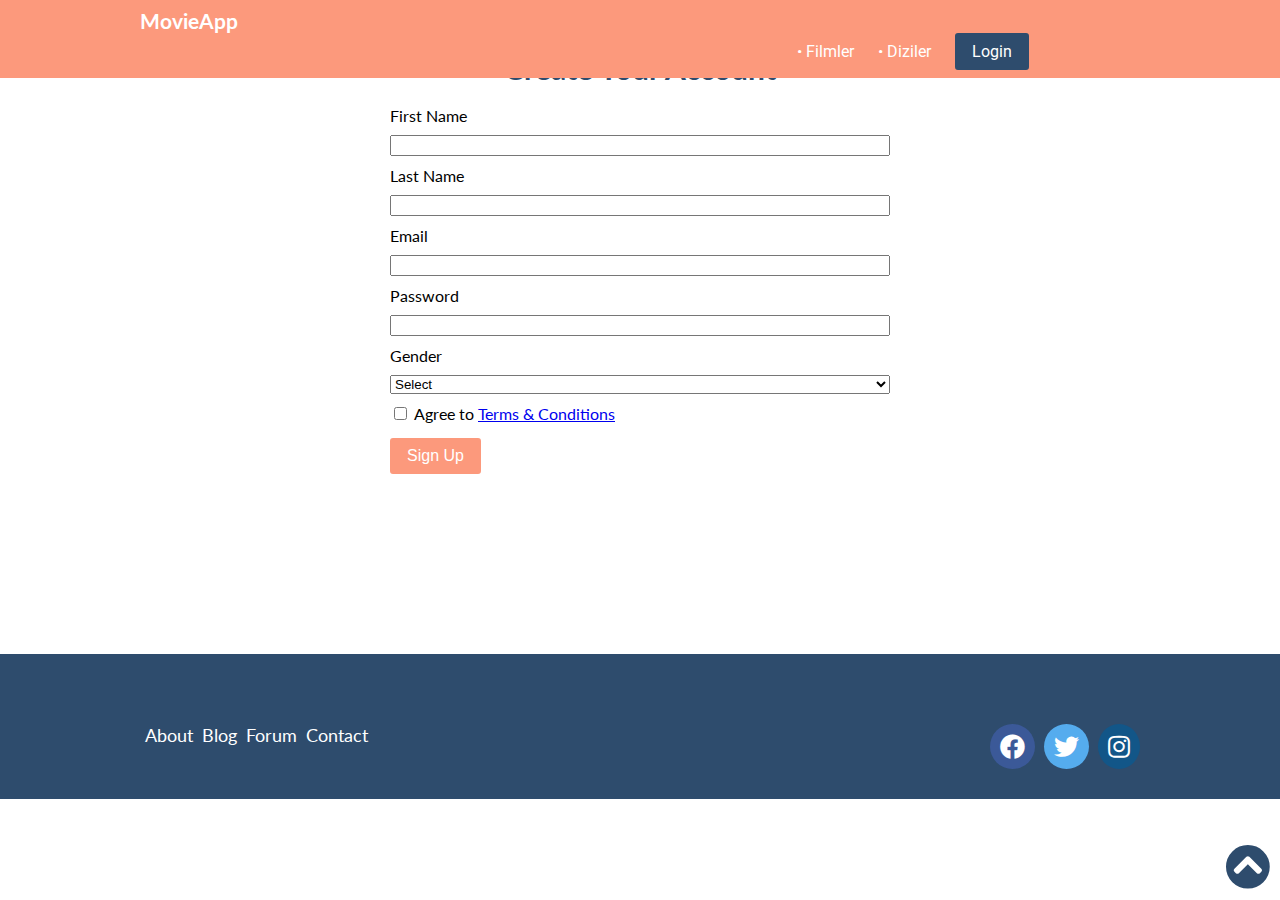
<file: exp5-stylingForm-movieapp/register.html>
<!DOCTYPE html>
<html lang="tr">
<head>
    <meta charset="UTF-8">
    <meta http-equiv="X-UA-Compatible" content="IE=edge">
    <meta name="viewport" content="width=device-width, initial-scale=1.0">
    <title>Document</title>   
    <link rel="stylesheet" href="css/styles.css">
    <link rel="stylesheet" href="css/forms.css">
</head>
<body id="body"> 

    <header class="main-header">
        <div class="container">
            <a href="#" class="main-header__logo">MovieApp</a>
            <nav class="main-nav">
                <ul class="main-nav__items">
                    <li class="main-nav__item">
                        <a href="#">Filmler</a>
                    </li>
                    <li class="main-nav__item">
                        <a href="#">Diziler</a>
                    </li>
                    <li class="main-nav__item main-nav__item--login">
                        <a class="btn btn-secondary" href="#">Login</a>
                    </li>
                </ul>
            </nav>
        </div>
    </header>    

    <main class="signup-page">
        <h1 class="signup-title">Create Your Account</h1>
        <form action="" class="signup-form">
            <label for="firstname">First Name</label>
            <input type="text" id="firstname">

            <label for="lastname">Last Name</label>
            <input type="text" id="lastname">

            <label for="email">Email</label>
            <input type="email" id="email">

            <label for="password">Password</label>
            <input type="password" id="password">

            <label for="gender">Gender</label>
            <select id="gender">
                <option value="">Select</option>
                <option value="">Kadın</option>
                <option value="">Erkek</option>
            </select>

            <input type="checkbox" id="agree-terms">
            <label for="agree-terms">Agree to 
                <a href="#">Terms &amp; Conditions</a>
            </label>

            <button type="submit" class="btn btn-primary">Sign Up</button>
        </form>
    </main>

    <footer>
        <div class="container">
            <div class="row">
                <div class="col-2">
                    <ul id="footer-links">
                        <li><a href="#">About</a></li>
                        <li><a href="#">Blog</a></li>
                        <li><a href="#">Forum</a></li>
                        <li><a href="#">Contact</a></li>
                    </ul>
                </div>
                <div class="col-2">
                    <ul id="social-links">
                        <li><a href="" class="fab fa-facebook"></a></li>
                        <li><a href="" class="fab fa-twitter"></a></li>
                        <li><a href="" class="fab fa-instagram"></a></li>
                    </ul>
                </div>
            </div>
        </div>
    </footer>

    <a href="#body" id="backtotop">
        <i class="fas fa-chevron-circle-up"></i>
    </a>

</body>
</html>
</file>
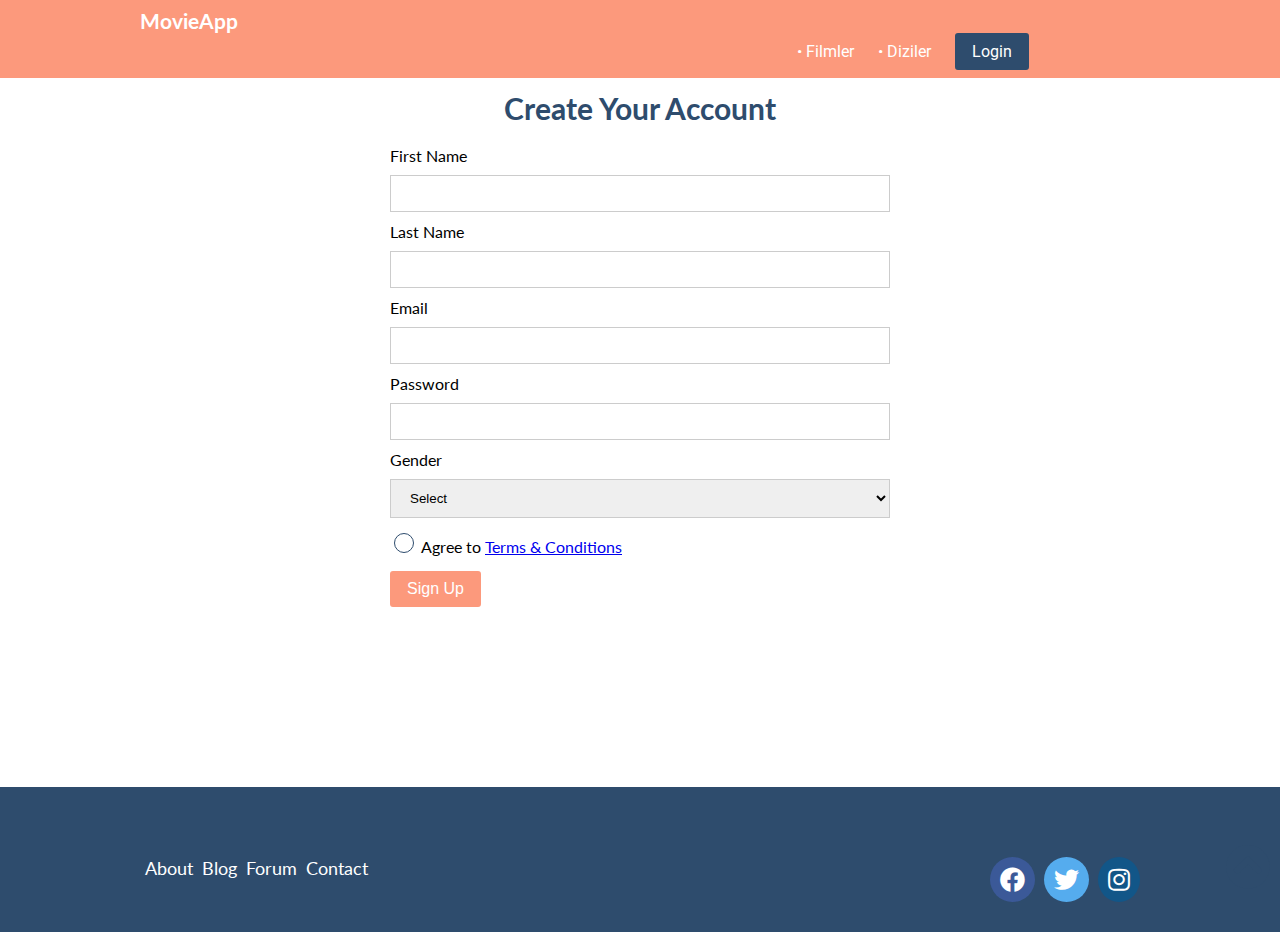
<file: exp6-stylingFromElements-movieapp/register.html>
<!DOCTYPE html>
<html lang="tr">
<head>
    <meta charset="UTF-8">
    <meta http-equiv="X-UA-Compatible" content="IE=edge">
    <meta name="viewport" content="width=device-width, initial-scale=1.0">
    <title>Register</title>   
    <link rel="stylesheet" href="css/styles.css">
    <link rel="stylesheet" href="css/forms.css">
</head>
<body id="body"> 

    <header class="main-header">
        <div class="container">
            <a href="#" class="main-header__logo">MovieApp</a>
            <nav class="main-nav">
                <ul class="main-nav__items">
                    <li class="main-nav__item">
                        <a href="#">Filmler</a>
                    </li>
                    <li class="main-nav__item">
                        <a href="#">Diziler</a>
                    </li>
                    <li class="main-nav__item main-nav__item--login">
                        <a class="btn btn-secondary" href="#">Login</a>
                    </li>
                </ul>
            </nav>
        </div>
    </header>    

    <main class="signup-page">
        <h1 class="signup-title">Create Your Account</h1>
        <form action="" class="signup-form">
            <label for="firstname">First Name</label>
            <input type="text" id="firstname">

            <label for="lastname">Last Name</label>
            <input type="text" id="lastname">

            <label for="email">Email</label>
            <input type="email" id="email">

            <label for="password">Password</label>
            <input type="password" id="password">

            <label for="gender">Gender</label>
            <select id="gender">
                <option value="">Select</option>
                <option value="">Kadın</option>
                <option value="">Erkek</option>
            </select>

            <input type="checkbox" id="agree-terms">
            <label for="agree-terms">Agree to 
                <a href="#">Terms &amp; Conditions</a>
            </label>

            <button type="submit" class="btn btn-primary">Sign Up</button>
        </form>
    </main>

    <footer>
        <div class="container">
            <div class="row">
                <div class="col-2">
                    <ul id="footer-links">
                        <li><a href="#">About</a></li>
                        <li><a href="#">Blog</a></li>
                        <li><a href="#">Forum</a></li>
                        <li><a href="#">Contact</a></li>
                    </ul>
                </div>
                <div class="col-2">
                    <ul id="social-links">
                        <li><a href="" class="fab fa-facebook"></a></li>
                        <li><a href="" class="fab fa-twitter"></a></li>
                        <li><a href="" class="fab fa-instagram"></a></li>
                    </ul>
                </div>
            </div>
        </div>
    </footer>

    <a href="#body" id="backtotop">
        <i class="fas fa-chevron-circle-up"></i>
    </a>

</body>
</html>
</file>
<file: exp1-movieApp/css/buttons.css>
.btn {
    text-align: center;
    text-decoration: none;
    display: inline-block;
    padding: 7px 15px;
    font-size: 16px;
    cursor: pointer;
    border: none;
    border-radius: 3px;
    transition-duration: .6s;
}

.btn-primary {
    background-color: #FC997C;
    color: #fff;
    border: 2px solid #FC997C;
}

.btn-primary:hover {
    background-color: #fff;
    color: #FC997C;
    border: 2px solid #FC997C;
}

.btn-outline-primary {
    background-color: #fff;
    color: #FC997C;
    border: 2px solid #FC997C;
}

.btn-outline-primary:hover {
    background-color: #FC997C;
    color: #fff;
    border: 2px solid #FC997C;
}



.btn-secondary {
    background-color: #2E4C6D;
    color: #fff;
    border: 2px solid #2E4C6D;
}

.btn-secondary:hover {
    background-color: #fff;
    color: #2E4C6D;
    border: 2px solid #2E4C6D;
}

.btn-outline-secondary {
    background-color: #fff;
    color: #2E4C6D;
    border: 2px solid #2E4C6D;
}

.btn-outline-secondary:hover {
    background-color: #2E4C6D;
    color: #fff;
    border: 2px solid #2E4C6D;
}
</file>
<file: exp1-movieApp/css/styles.css>
* {
    box-sizing: border-box;
}

html {
    scroll-behavior: smooth;
}

body {
    margin: 0;
    font-family: 'Lato', sans-serif;
}

main {
    margin-top: 48px;
}

#showcase { 
    background: url('../img/bg.jpeg');
    background-position: center;
    background-size: cover;
    background-attachment: fixed;
    height: 80vh;
    width: 100%;
    /* padding: 10px; */
    position: relative;
}

.tabaka {
    background:
    linear-gradient(to bottom,rgba(252, 153, 124, .2),rgba(253, 178, 155, .2));
    background-position: center;
    height: 80vh;
    width: 100%;
}

#showcase .content {
    position: absolute;
    top: 60%;
    left: 50%;
    transform: translate(-50%,-60%);
    color: #fff;
    font-size: 20px;
    background: rgba(46, 76, 109, 0.3);
    padding: 15px;
    width: 60%;
    border-radius: 10px;
}

.main-header {
    background-color: #FC997C;
    padding: 8px 16px;
    position: fixed;
    top: 0;
    width: 100%;
    z-index: 1;
}

.main-nav {
    display: inline-block;
    width: calc(100% - 101px);
    text-align: right;
    font-family: 'Roboto', sans-serif;
}
.main-nav__items {
    margin: 0;
    padding: 0;
    list-style: none;
}

.main-nav__item {
    display: inline-block;
    margin: 0 10px;
}

.main-header__logo {
    color: #fff;
    text-decoration: none;
    font-weight: bold;
    font-size: 21px;
}

.main-nav__item a {
    text-decoration: none;
    color: #fff;
}

.main-nav__item a:hover, .main-nav__item:hover::before {
    color: #2E4C6D;
}      

.main-nav__item:active::before, .main-nav__item a:active {
    color: #fff;
}

.main-nav__item::before {
    content: '\2022';
    color: #fff;
}


.main-nav__item--login::before {
    content:none;
}

#how-it-works { 
    padding: 10px;
    text-align: center;
}

.row {
    margin-bottom: 40px;
}

.col-3 {
    display: inline-block;
    width: 30%;
    padding: 16px;
    margin: 8px;
}

.col-2 {
    display: inline-block;
    width: calc(50% - 2px);
    height: 350px;
    background-color: brown;
}

.icon-box h3 {
    color: #3e4555;
    font-size: 26px;
}

.icon-box i {
    color: #FC997C;
}

.features__left {
    background:
    linear-gradient(to bottom,rgba(252, 153, 124, .2),rgba(253, 178, 155, .2)),
    url("../img/features.jpeg");
    background-size: cover;
    background-position: top center;
}

.features__right {
    background-color: #edf5f7;
    padding: 40px;
    vertical-align: top;
}

.features__right h3 {
    font-size: 30px;
}


.section-title {
    text-align: center;
    margin-bottom: 40px;
    color: #3e4555;
    font-size: 30px;
}

.plan {
    text-align: center;
    padding: 5px;
    width: 33.3%;
    float: left;    
}

.plan__badge {
    background: #fff;
    color: #FC997C;
    padding: 8px;
    border-radius: 5px;
}

.plan--featured {
    position: relative;
    top: -20px;
}

.recommended_plan {
    color: #fff;
    background-color: #396EB0!important;
}

.inner-plan {
    background-color: #edf5f7;
    padding: 25px 10px;
    border-radius: 5px;
    box-shadow: rgba(0, 0, 0, 0.10) 0px 14px 28px, rgba(0, 0, 0, 0.10) 0px 10px 10px;
    transition: box-shadow .6s;
}

.inner-plan:hover {
    box-shadow: rgba(0, 0, 0, 0.25) 0px 14px 28px, rgba(0, 0, 0, 0.22) 0px 10px 10px;
}

.plan__features {
    list-style: none;
    margin: 0;
    padding: 0;
}

.plan__features li {
    margin: 6px 0;
}

.clearfix::after {
    content: "";
    display: block;
    clear: both;
}

.container {
    margin: 0 auto;
    width: 1000px;
}

#backtotop {
    position: fixed;
    bottom: 10px;
    right: 10px;
}

#backtotop i {
    color: #2E4C6D;
    font-size: 45px;
    transition: color .6s;
}

#backtotop i:hover {
    color: #396EB0;
}
</file>
<file: exp2-movieApp/css/buttons.css>
.btn {
    text-align: center;
    text-decoration: none;
    display: inline-block;
    padding: 7px 15px;
    font-size: 16px;
    cursor: pointer;
    border: none;
    border-radius: 3px;
    transition-duration: .6s
}

.btn-primary {
    background: #FC997C;
    color: #fff;
    border: 2px solid #FC997C;
}

.btn-primary:hover {
    background: #fff;
    color: #FC997C;
    border: 2px solid #FC997C;
}

.btn-outline-primary {
    background: #fff;
    color: #FC997C;
    border: 2px solid #FC997C;
}

.btn-outline-primary:hover {
    background: #FC997C;
    color: #fff;
    border: 2px solid #FC997C;
}

.btn-secondary {
    background: #2E4C6D;
    color: #fff;
    border: 2px solid #2E4C6D;
}

.btn-secondary:hover {
    background: #fff;
    color: #2E4C6D;
    border: 2px solid #2E4C6D;
}

.btn-outline-secondary {
    background: #fff;
    color: #2E4C6D;
    border: 2px solid #2E4C6D;
}

.btn-outline-secondary:hover {
    background: #2E4C6D;
    color: #fff;
    border: 2px solid #2E4C6D;
}
</file>
<file: exp2-movieApp/css/styles.css>
* {
    box-sizing: border-box;
}

html {
    scroll-behavior: smooth;
}

body {
    margin: 0;
    font-family: 'Lato', sans-serif;
}

main {
    margin-top: 50px;
}

#showcase { 
    background: 
    linear-gradient(to bottom, rgba(252, 153, 124, 0.2),rgba(250, 81, 30, 0.2)),
    url('../img/bg.jpeg');
    background-position: center;
    background-size: cover;
    background-attachment: fixed;
    height: 80vh;
    width: 100%;
    position: relative;
}

#showcase .content {
    position: absolute;
    top: 60%;
    left: 50%;
    transform: translate(-50%,-50%);
    color: #fff;
    font-size: 30px;
    background: rgba(46, 76, 109, 0.3);
    padding: 20px;
    width: 60%;
    border-radius: 10px;
}


#showcase h1 {
    position: absolute;
    top: 50%;
    margin: 0;
    color: #fff;
    font-size: 45px;
    left: 50%;
    transform: translate(-50%, -50%);
}

.main-header {
    background-color: #FC997C;
    padding: 8px 16px;
}

.main-nav {
    display: inline-block;
    width: calc(100% - 101px);
    text-align: right;
    font-family: 'Roboto', sans-serif;
}
.main-nav__items {
    margin: 0;
    padding: 0;
    list-style: none;
}

.main-nav__item {
    display: inline-block;
    margin: 0 10px;
}

.main-header {
    position: fixed;
    z-index: 1;
    width: 100%;
    top: 0;
}

.main-header__logo {
    color: #fff;
    text-decoration: none;
    font-weight: bold;
    font-size: 21px;
}

.main-nav__item a {
    text-decoration: none;
    color: #fff;
}

.main-nav__item a:hover, .main-nav__item:hover::before {
    color: #2E4C6D;
}      

.main-nav__item:active::before, .main-nav__item a:active {
    color: #fff;
}

.main-nav__item::before {
    content: '\2022';
    color: #fff;
}

.main-nav__item--login::before {
    content:none;
}

#how-it-works { 
    padding: 10px;
    text-align: center;
}

.row {
    margin-bottom: 40px;
}

.row::after {
    content: "";
    display: block;
    clear: both;
}

.col-4 {
    float: left;
    width: 25%;
}

.col-3 {
    float: left;
    width: 33.3%;
}

.col-2 {
    float: left;
    width: 50%;
}

.icon-box h3 {
    color: #3e4555;
    font-size: 26px;
}

.icon-box i {
    color: #FC997C;
}

.features__left {
    background: 
    linear-gradient(to bottom, rgba(252, 153, 124, 0.2),rgba(250, 81, 30, 0.2)),
    url('../img/features.jpeg');
    background-size: cover;
    background-position: top center;
}

.features__right {
    background-color: #edf5f7;
    padding: 40px;
    vertical-align: top;
}

.features__left,
.features__right {
    height: 350px;
}

.features__right h3 {
    font-size: 30px;
}

.section-title {
    text-align: center;
    margin-bottom: 40px;
    color: #3e4555;
    font-size: 30px;
}

.plan {           
    text-align: center;
    padding: 5px;
}

.plan__badge {
    background: #fff;
    color: #FC997C;
    padding: 8px;
    border-radius: 5px;
}

.recommended_plan {
    color: #fff;
    background: #396EB0!important;
}

.inner-plan {
    background: #edf5f7;
    padding: 25px 10px;
    border-radius: 5px;
    box-shadow: 0px 7px 29px 0px rgba(100, 100, 111, 0.2);
    transition: box-shadow .6s;
}

.inner-plan:hover {
    box-shadow: 0px 7px 29px 0px rgba(100, 100, 111, 0.5);
}

.plan__features {
    list-style: none;
    margin: 0;
    padding: 0;
}

.plan--featured {
    position: relative;
    top: -20px;
}

.plan__features li {
    margin: 6px 0;
}

.clearfix::after {
    content: "";
    display: block;
    clear: both;
}

.container {
    margin: 0 auto;
    width: 1000px;
}

#backtotop {
    position: fixed;
    bottom: 10px;
    right: 10px;
}

#backtotop i {
    color: #2E4C6D;
    font-size: 45px;
    transition: color .6s;
}

#backtotop i:hover {
    color:#2E4C6D;
}

.counter {
    background: linear-gradient(to bottom, #fc997c 0%, #fc8b69 100%);
    text-align: center;
    padding: 50px;
}

.counter__item {
    font-size: 30px;
    font-weight: 500;
    color: #fff;
}

.counter h4 {
    margin: 0;
    color: #fff;
}

.movieCard {
    background: #2E4C6D;
    text-align: center;
    padding: 50px;
}

.movieCard__item1 {
    height: 20%;
}

/* .movies {
    position: relative;
}

.card:hover{
    transition: .6s;
    position: absolute;
    top: 10px;
} */

.card {
    background-color: #fff;
    border-radius: 5px;
    cursor: pointer;
    box-shadow: 10px 10px 40px rgba(52,58,64,0.2);
    /* position: relative;
    top: 0; */
    transition: all .6s;
}

.card:hover {
    /* top: -20px; */
    transform: translateY(-10px);
}

.card-body {
    padding: 30px;
}

.image-fluid {
    width: 100%;
}

.card-container {
    padding: 10px;
}

.card-image {
    max-height: 350px;
}
</file>
<file: exp3-movieApp/css/buttons.css>
.btn {
    text-align: center;
    text-decoration: none;
    display: inline-block;
    padding: 7px 15px;
    font-size: 16px;
    cursor: pointer;
    border: none;
    border-radius: 3px;
    transition-duration: .6s
}

.btn-primary {
    background: #FC997C;
    color: #fff;
    border: 2px solid #FC997C;
}

.btn-primary:hover {
    background: #fff;
    color: #FC997C;
    border: 2px solid #FC997C;
}

.btn-outline-primary {
    background: #fff;
    color: #FC997C;
    border: 2px solid #FC997C;
}

.btn-outline-primary:hover {
    background: #FC997C;
    color: #fff;
    border: 2px solid #FC997C;
}

.btn-secondary {
    background: #2E4C6D;
    color: #fff;
    border: 2px solid #2E4C6D;
}

.btn-secondary:hover {
    background: #fff;
    color: #2E4C6D;
    border: 2px solid #2E4C6D;
}

.btn-outline-secondary {
    background: #fff;
    color: #2E4C6D;
    border: 2px solid #2E4C6D;
}

.btn-outline-secondary:hover {
    background: #2E4C6D;
    color: #fff;
    border: 2px solid #2E4C6D;
}
</file>
<file: exp3-movieApp/css/styles.css>
* {
    box-sizing: border-box;
}

html {
    scroll-behavior: smooth;
}

body {
    margin: 0;
    font-family: 'Lato', sans-serif;
}

main {
    margin-top: 50px;
}

#showcase { 
    background: 
    linear-gradient(to bottom, rgba(252, 153, 124, 0.2),rgba(250, 81, 30, 0.2)),
    url('../img/bg.jpeg');
    background-position: center;
    background-size: cover;
    background-attachment: fixed;
    height: 80vh;
    width: 100%;
    position: relative;
}

#showcase .content {
    position: absolute;
    top: 60%;
    left: 50%;
    transform: translate(-50%,-50%);
    color: #fff;
    font-size: 30px;
    background: rgba(46, 76, 109, 0.3);
    padding: 20px;
    width: 60%;
    border-radius: 10px;
}


#showcase h1 {
    position: absolute;
    top: 50%;
    margin: 0;
    color: #fff;
    font-size: 45px;
    left: 50%;
    transform: translate(-50%, -50%);
}

.main-header {
    background-color: #FC997C;
    padding: 8px 16px;
}

.main-nav {
    display: inline-block;
    width: calc(100% - 101px);
    text-align: right;
    font-family: 'Roboto', sans-serif;
}
.main-nav__items {
    margin: 0;
    padding: 0;
    list-style: none;
}

.main-nav__item {
    display: inline-block;
    margin: 0 10px;
}

.main-header {
    position: fixed;
    z-index: 1;
    width: 100%;
    top: 0;
}

.main-header__logo {
    color: #fff;
    text-decoration: none;
    font-weight: bold;
    font-size: 21px;
}

.main-nav__item a {
    text-decoration: none;
    color: #fff;
}

.main-nav__item a:hover, .main-nav__item:hover::before {
    color: #2E4C6D;
}      

.main-nav__item:active::before, .main-nav__item a:active {
    color: #fff;
}

.main-nav__item::before {
    content: '\2022';
    color: #fff;
}

.main-nav__item--login::before {
    content:none;
}

#how-it-works { 
    padding: 10px;
    text-align: center;
}

.row {
    margin-bottom: 40px;
}

.row::after {
    content: "";
    display: block;
    clear: both;
}

.col-4 {
    float: left;
    width: 25%;
}

.col-3 {
    float: left;
    width: 33.3%;
}

.col-2 {
    float: left;
    width: 50%;
}

.icon-box h3 {
    color: #3e4555;
    font-size: 26px;
}

.icon-box i {
    color: #FC997C;
}

.features__left {
    background: 
    linear-gradient(to bottom, rgba(252, 153, 124, 0.2),rgba(250, 81, 30, 0.2)),
    url('../img/features.jpeg');
    background-size: cover;
    background-position: top center;
}

.features__right {
    background-color: #edf5f7;
    padding: 40px;
    vertical-align: top;
}

.features__left,
.features__right {
    height: 350px;
}

.features__right h3 {
    font-size: 30px;
}

.section-title {
    text-align: center;
    margin-bottom: 40px;
    color: #3e4555;
    font-size: 30px;
}

.plan {           
    text-align: center;
    padding: 5px;
}

.plan__badge {
    background: #fff;
    color: #FC997C;
    padding: 8px;
    border-radius: 5px;
}

.recommended_plan {
    color: #fff;
    background: #396EB0!important;
}

.inner-plan {
    background: #edf5f7;
    padding: 25px 10px;
    border-radius: 5px;
    box-shadow: 0px 7px 29px 0px rgba(100, 100, 111, 0.2);
    transition: box-shadow .6s;
}

.inner-plan:hover {
    box-shadow: 0px 7px 29px 0px rgba(100, 100, 111, 0.5);
}

.plan__features {
    list-style: none;
    margin: 0;
    padding: 0;
}

.plan--featured {
    position: relative;
    top: -20px;
}

.plan__features li {
    margin: 6px 0;
}

.clearfix::after {
    content: "";
    display: block;
    clear: both;
}

.container {
    margin: 0 auto;
    width: 1000px;
}

#backtotop {
    position: fixed;
    bottom: 10px;
    right: 10px;
}

#backtotop i {
    color: #2E4C6D;
    font-size: 45px;
    transition: color .6s;
}

#backtotop i:hover {
    color:#2E4C6D;
}

.counter {
    background: linear-gradient(to bottom, #fc997c 0%, #fc8b69 100%);
    text-align: center;
    padding: 50px;
}

.counter__item {
    font-size: 30px;
    font-weight: 500;
    color: #fff;
}

.counter h4 {
    margin: 0;
    color: #fff;
}

.movieCard {
    background: #2E4C6D;
    text-align: center;
    padding: 50px;
}

.movieCard__item1 {
    height: 20%;
}

/* .movies {
    position: relative;
}

.card:hover{
    transition: .6s;
    position: absolute;
    top: 10px;
} */

.card {
    background-color: #fff;
    border-radius: 5px;
    cursor: pointer;
    box-shadow: 10px 10px 40px rgba(52,58,64,0.2);
    /* position: relative;
    top: 0; */
    transition: all .6s;
}

.card:hover {
    /* top: -20px; */
    transform: translateY(-10px);
}

.card-body {
    padding: 30px;
}

.image-fluid {
    width: 100%;
}

.card-container {
    padding: 10px;
}

.card-image {
    max-height: 350px;
}

#bilgi {
    background-color: #2E4C6D;
    margin-bottom: 0;
}

.bilgi__bilgiler {
    text-align: left;
    height: 25vh;
}

.bilgi__bilgiler a {
    position: relative;
    text-decoration: none;
    display: inline-block;
    color: #fff;
    margin: 0;
    padding: 10px;
    font-size: 20px;
}

.bilgi_row {
    margin-bottom: 0;
}

.links {
    position: absolute;
    display: inline-block;
    transform: translate(0%,150%);
}

.bilgi__sosyal {
    position: relative;
    text-align: right;
    height: 25vh;
}
.de {
    position: absolute;
    display: inline-block;
}
.sosyal_instagram a {
    position: absolute;
    font-size: 26px;
    color: #edf5f7;
    transform: translate(0%,200%);
}
.sosyal_twitter a {
    position: absolute;
    font-size: 26px;
    color: #edf5f7;
    transform: translate(-150%,200%);
}
.sosyal_facebook a {
    position: absolute;
    font-size: 26px;
    color: #edf5f7;
    transform: translate(-300%,200%);
}

.sosyal_instagram a:hover {
    color: #396EB0;
    transition: .6s;
}
.sosyal_twitter a:hover {
    color: #396EB0;
    transition: .6s;
}
.sosyal_facebook a:hover {
    color: #396EB0;
    transition: .6s;
}
</file>
<file: exp10-navBar-movieapp/css/forms.css>
.signup-page{
    padding-top: 60px;
} 
.signup-title {
    text-align: center;
    font-size: 30px;
    color: #2E4C6d;
}

.signup-form {
    width: 100%;
}

@media (min-width: 768px) {
    .signup-form {
        width: 500px;
        margin: auto;
    }
}

.signup-form label,
.signup-form input:not([type="checkbox"]),
.signup-form select {
    display: block;
    width: 100%;
    margin-top: 10px;
}

.signup-form input[type="checkbox"],
.signup-form input[type="checkbox"] + label {
    display: inline-block;
    width: auto;
    margin-top: 15px;
}

.signup-form button[type="submit"] {
    display: block;
    margin-top: 15px;
}

.signup-form input:not([type="checkbox"]),
.signup-form select {
    border: 1px solid #ccc;
    padding: 10px 15px;
}

.signup-form input:not([type="checkbox"]):focus,
.signup-form select:focus {
    outline: none;
    background-color: yellow;
    border: 1px solid greenyellow;
}

.signup-form input[type="checkbox"] {
    appearance: none;
    width: 20px;
    height: 20px;
    border: 1px solid #2E4C6d;
    vertical-align: bottom;
    border-radius: 50%;
}

.signup-form input[type="checkbox"]:hover {
    background: gray;
}

.signup-form input[type="checkbox"]:checked {
    background: #FC997C;
}
</file>
<file: exp5-stylingForm-movieapp/css/forms.css>
.signup-title {
    text-align: center;
    font-size: 30px;
    color: #2E4C6D;
}

.signup-form {
    width: 500px;
    margin: auto;
}

.signup-form label,
.signup-form select,
.signup-form input:not([type="checkbox"]) {
    display: block;
    width: 100%;
    margin-top: 10px;
}

.signup-form input[type="checkbox"],
.signup-form input[type="checkbox"] + label {
    display: inline-block;
    width: auto;
}

.signup-form button[type="submit"] {
    display: block;
    margin-top: 15px;
}
</file>
<file: exp6-stylingFromElements-movieapp/css/forms.css>
.signup-page {
    padding-top: 20px;
}

.signup-title {
    text-align: center;
    font-size: 30px;
    color: #2E4C6D;
}

.signup-form {
    width: 500px;
    margin: auto;
}

.signup-form label,
.signup-form select,
.signup-form input:not([type="checkbox"]) {
    display: block;
    width: 100%;
    margin-top: 10px;
}

.signup-form input[type="checkbox"],
.signup-form input[type="checkbox"] + label {
    display: inline-block;
    width: auto;
    margin-top: 15px;
}

.signup-form button[type="submit"] {
    display: block;
    margin-top: 15px;
}

.signup-form input:not([type="checkbox"]),
.signup-form select {
    border: 1px solid #ccc;
    padding: 10px 15px;
}

.signup-form input:not([type="checkbox"]):focus,
.signup-form select:focus {
    outline: none;
    background-color: yellow;
    border: 1px solid greenyellow;
}

.signup-form input[type="checkbox"] {
    /* TARAYICI VARSAYILANLARINI KAPATIR */
    appearance: none; 
    width: 20px;
    height: 20px;
    border: 1px solid #2E4C6D;
    vertical-align: bottom;
    border-radius: 50%;
}

.signup-form input[type="checkbox"]:hover {
    background-color: #ccc;
}
.signup-form input[type="checkbox"]:checked {
    background-color: #FC9977;
}
</file>
<file: exp10-navBar-movieapp/css/styles.css>
@import url("https://cdnjs.cloudflare.com/ajax/libs/font-awesome/5.15.4/css/all.min.css");
@import url('https://fonts.googleapis.com/css2?family=Lato:wght@400;700&family=Roboto:wght@400;700&display=swap');
@import url("base.css");
@import url("buttons.css");

html {
    scroll-behavior: smooth;
}

main {
    min-height: calc(100vh - 138px);
}

#showcase { 
    background: 
    linear-gradient(to bottom, rgba(252, 153, 124, 0.2),rgba(250, 81, 30, 0.2)),
    url('../img/bg.jpeg');
    background-position: center;
    background-size: cover;
    height: 40vh;
    width: 100%;
    position: relative;
}

#showcase .content {
    position: absolute;
    top: 60%;
    left: 50%;
    transform: translate(-50%,-50%);
    color: #fff;
    background: rgba(46, 76, 109, 0.3);
    padding: 2rem;
    width: 60%;
    border-radius: 1rem;
}


#showcase h1 {
    position: absolute;
    top: 50%;
    margin: 0;
    color: #fff;
    left: 50%;
    transform: translate(-50%, -50%);
}


@media (min-width: 576px) { 
    #showcase {
        height: 50vh;
    }
}

@media (min-width: 768px) {
    #showcase {
        height: 60vh;
    }
}

@media (min-width: 992px) { 
    #showcase {
        height: 70vh;
    }
   
 }

.main-header {
    background-color: #FC997C;
    padding: .8rem 1.6rem;
}

.main-nav {
    display: inline-block;
    width: calc(100% - 10rem);
    text-align: right;
    font-family: 'Roboto', sans-serif;
}

.main-nav__items {
    margin: 0;
    padding: 0;
    list-style: none;
}

.main-nav__item {
    display: inline-block;
    margin: 0 1rem;
}

.main-header {
    position: fixed;
    z-index: 1;
    width: 100%;
    top: 0;
}

.main-header__logo {
    color: #fff;
    text-decoration: none;
    font-weight: bold;
    font-size: 20px;
}

.main-nav__item:last-child {
    display: none;
}

@media (max-width: 600px) {
    .main-nav__item {
        display: none;
    }
    .main-nav__item:last-child {
        display: block;
    }
    .responsive .main-nav__item {
        display: block;
        text-align: left;
        margin: 1rem 0;
    }
    .responsive .main-nav__item:last-child {
        position: absolute;
        right: 40px;
        top: 6px;
    }
    .responsive .main-nav {
        display: block;
    }
}

.main-nav__item a {
    text-decoration: none;
    color: #fff;
}

.main-nav__item a:hover, .main-nav__item:hover::before {
    color: #2E4C6D;
}      

.main-nav__item:active::before, .main-nav__item a:active {
    color: #fff;
}

#how-it-works { 
    padding: 1rem;
    text-align: center;
}


.icon-box h3 {
    color: #3e4555;
    font-size: 2.6rem;
}

.icon-box i {
    color: #FC997C;
}

.features__left {
    background: 
    linear-gradient(to bottom, rgba(252, 153, 124, 0.2),rgba(250, 81, 30, 0.2)),
    url('../img/features.jpeg');
    background-size: cover;
    background-position: top center;
}

.features__right {
    background-color: #edf5f7;
    padding: 3rem;
    vertical-align: top;
}

.features__left,
.features__right {
    height: 35rem;
}

.features__right h3 {
    font-size: 3rem;
}

.section-title {
    text-align: center;
    margin-bottom: 4rem;
    color: #3e4555;
    font-size: 3rem;
}

.plan {           
    text-align: center;
    padding: 5px;
}

.plan__badge {
    background: #fff;
    color: #FC997C;
    padding: 8px;
    border-radius: 5px;
}

.recommended_plan {
    color: #fff;
    background: #396EB0!important;
}

.inner-plan {
    background: #edf5f7;
    padding: 25px 10px;
    border-radius: 5px;
    box-shadow: 0px 7px 29px 0px rgba(100, 100, 111, 0.2);
    transition: box-shadow .6s;
}

.inner-plan:hover {
    box-shadow: 0px 7px 29px 0px rgba(100, 100, 111, 0.5);
}

.plan__features {
    list-style: none;
    margin: 0;
    padding: 0;
}


@media (min-width: 768px) {
    .plan--featured {
        position: relative;
        top: -20px;
    }    
}

.plan__features li {
    margin: 6px 0;
}

#backtotop {
    position: fixed;
    bottom: 10px;
    right: 10px;
}

#backtotop i {
    color: #2E4C6D;
    font-size: 45px;
    transition: color .6s;
}

#backtotop i:hover {
    color:#2E4C6D;
}

.counter {
    background: linear-gradient(to bottom, #fc997c 0%, #fc8b69 100%);
    text-align: center;
    padding: 50px;
}

.counter__item {
    font-size: 30px;
    font-weight: 500;
    color: #fff;
}

.counter h4 {
    margin: 0;
    color: #fff;
}

.card-container {
    padding: 10px;
}

.card {
    background-color: #fff;
    border-radius: 5px;
    cursor: pointer;
    box-shadow: 10px 10px 40px rgba(52,58,64,0.1);
    /* position: relative; */
    /* top: 0; */
    transition: all .3s;
}
.card:hover {
    /* top: -10px; */
    transform: translateY(-10px);
}

.card-image {
    max-height: 350px;
}

.card-body {
    padding: 30px;
}

footer {
    background-color: #2E4C6D;
    padding: 30px;
}

footer a {
    color: #fff;
    font-size: 18px;
    text-decoration: none;
}

footer ul {
    margin: 0;
    padding: 0;
}

footer ul li {
    list-style-type: none;
    display: inline-block;
    margin-left: 5px;
}

#social-links {
    text-align: right;
}

.fab, .fab, .far {
    padding: 10px;
    border-radius: 50%;
}

.fab:hover {
   opacity: 0.7;
}

.fa-facebook {
    background-color: #3B5998;
    color: #fff;
}

.fa-twitter {
    background-color: #55ACEE;
    color: #fff;
}

.fa-instagram {
    background-color: #125688;
    color: #fff;
}
</file>
<file: exp4-movieapp/css/styles.css>
@import url("https://cdnjs.cloudflare.com/ajax/libs/font-awesome/5.15.4/css/all.min.css");
@import url('https://fonts.googleapis.com/css2?family=Lato:wght@400;700&family=Roboto:wght@400;700&display=swap');
@import url("buttons.css");

* {
    box-sizing: border-box;
}

html {
    scroll-behavior: smooth;
}

body {
    margin: 0;
    font-family: 'Lato', sans-serif;
}

main {
    margin-top: 50px;
}

#showcase { 
    background: 
    linear-gradient(to bottom, rgba(252, 153, 124, 0.2),rgba(250, 81, 30, 0.2)),
    url('../img/bg.jpeg');
    background-position: center;
    background-size: cover;
    background-attachment: fixed;
    height: 80vh;
    width: 100%;
    position: relative;
}

#showcase .content {
    position: absolute;
    top: 60%;
    left: 50%;
    transform: translate(-50%,-50%);
    color: #fff;
    font-size: 30px;
    background: rgba(46, 76, 109, 0.3);
    padding: 20px;
    width: 60%;
    border-radius: 10px;
}


#showcase h1 {
    position: absolute;
    top: 50%;
    margin: 0;
    color: #fff;
    font-size: 45px;
    left: 50%;
    transform: translate(-50%, -50%);
}

.main-header {
    background-color: #FC997C;
    padding: 8px 16px;
}

.main-nav {
    display: inline-block;
    width: calc(100% - 101px);
    text-align: right;
    font-family: 'Roboto', sans-serif;
}
.main-nav__items {
    margin: 0;
    padding: 0;
    list-style: none;
}

.main-nav__item {
    display: inline-block;
    margin: 0 10px;
}

.main-header {
    position: fixed;
    z-index: 1;
    width: 100%;
    top: 0;
}

.main-header__logo {
    color: #fff;
    text-decoration: none;
    font-weight: bold;
    font-size: 21px;
}

.main-nav__item a {
    text-decoration: none;
    color: #fff;
}

.main-nav__item a:hover, .main-nav__item:hover::before {
    color: #2E4C6D;
}      

.main-nav__item:active::before, .main-nav__item a:active {
    color: #fff;
}

.main-nav__item::before {
    content: '\2022';
    color: #fff;
}

.main-nav__item--login::before {
    content:none;
}

#how-it-works { 
    padding: 10px;
    text-align: center;
}

.row {
    margin-top: 40px;
}

.row::after {
    content: "";
    display: block;
    clear: both;
}

.col-4 {
    float: left;
    width: 25%;
}

.col-3 {
    float: left;
    width: 33.3%;
}

.col-2 {
    float: left;
    width: 50%;
}

.icon-box h3 {
    color: #3e4555;
    font-size: 26px;
}

.icon-box i {
    color: #FC997C;
}

.features__left {
    background: 
    linear-gradient(to bottom, rgba(252, 153, 124, 0.2),rgba(250, 81, 30, 0.2)),
    url('../img/features.jpeg');
    background-size: cover;
    background-position: top center;
}

.features__right {
    background-color: #edf5f7;
    padding: 40px;
    vertical-align: top;
}

.features__left,
.features__right {
    height: 350px;
}

.features__right h3 {
    font-size: 30px;
}

.section-title {
    text-align: center;
    margin-bottom: 40px;
    color: #3e4555;
    font-size: 30px;
}

.plan {           
    text-align: center;
    padding: 5px;
}

.plan__badge {
    background: #fff;
    color: #FC997C;
    padding: 8px;
    border-radius: 5px;
}

.recommended_plan {
    color: #fff;
    background: #396EB0!important;
}

.inner-plan {
    background: #edf5f7;
    padding: 25px 10px;
    border-radius: 5px;
    box-shadow: 0px 7px 29px 0px rgba(100, 100, 111, 0.2);
    transition: box-shadow .6s;
}

.inner-plan:hover {
    box-shadow: 0px 7px 29px 0px rgba(100, 100, 111, 0.5);
}

.plan__features {
    list-style: none;
    margin: 0;
    padding: 0;
}

.plan--featured {
    position: relative;
    top: -20px;
}

.plan__features li {
    margin: 6px 0;
}

.clearfix::after {
    content: "";
    display: block;
    clear: both;
}

.container {
    margin: 0 auto;
    width: 1000px;
}

#backtotop {
    position: fixed;
    bottom: 10px;
    right: 10px;
}

#backtotop i {
    color: #2E4C6D;
    font-size: 45px;
    transition: color .6s;
}

#backtotop i:hover {
    color:#2E4C6D;
}

.counter {
    background: linear-gradient(to bottom, #fc997c 0%, #fc8b69 100%);
    text-align: center;
    padding: 50px;
}

.counter__item {
    font-size: 30px;
    font-weight: 500;
    color: #fff;
}

.counter h4 {
    margin: 0;
    color: #fff;
}

.card-container {
    padding: 10px;
}

.card {
    background-color: #fff;
    border-radius: 5px;
    cursor: pointer;
    box-shadow: 10px 10px 40px rgba(52,58,64,0.1);
    /* position: relative; */
    /* top: 0; */
    transition: all .3s;
}
.card:hover {
    /* top: -10px; */
    transform: translateY(-10px);
}

.card-image {
    max-height: 350px;
}

.card-body {
    padding: 30px;
}

.img-fluid {
    width: 100%;
}

footer {
    background-color: #2E4C6D;
    padding: 30px;
    margin-top: 30px;
}

footer a {
    color: #fff;
    font-size: 18px;
    text-decoration: none;
}

footer ul {
    margin: 0;
    padding: 0;
}

footer ul li {
    list-style-type: none;
    display: inline-block;
    margin-left: 5px;
}

#social-links {
    text-align: right;
}

.fab {
    padding: 10px;
    font-size: 25px;
    border-radius: 50%;
}

.fab:hover {
   opacity: 0.7;
}

.fa-facebook {
    background-color: #3B5998;
    color: #fff;
}

.fa-twitter {
    background-color: #55ACEE;
    color: #fff;
}

.fa-instagram {
    background-color: #125688;
    color: #fff;
}
</file>
<file: exp5-stylingForm-movieapp/css/styles.css>
@import url("https://cdnjs.cloudflare.com/ajax/libs/font-awesome/5.15.4/css/all.min.css");
@import url('https://fonts.googleapis.com/css2?family=Lato:wght@400;700&family=Roboto:wght@400;700&display=swap');
@import url("buttons.css");

* {
    box-sizing: border-box;
}

html {
    scroll-behavior: smooth;
}

body {
    margin: 0;
    font-family: 'Lato', sans-serif;
}

main {
    margin-top: 50px;
}

#showcase { 
    background: 
    linear-gradient(to bottom, rgba(252, 153, 124, 0.2),rgba(250, 81, 30, 0.2)),
    url('../img/bg.jpeg');
    background-position: center;
    background-size: cover;
    background-attachment: fixed;
    height: 80vh;
    width: 100%;
    position: relative;
}

#showcase .content {
    position: absolute;
    top: 60%;
    left: 50%;
    transform: translate(-50%,-50%);
    color: #fff;
    font-size: 30px;
    background: rgba(46, 76, 109, 0.3);
    padding: 20px;
    width: 60%;
    border-radius: 10px;
}


#showcase h1 {
    position: absolute;
    top: 50%;
    margin: 0;
    color: #fff;
    font-size: 45px;
    left: 50%;
    transform: translate(-50%, -50%);
}

.main-header {
    background-color: #FC997C;
    padding: 8px 16px;
}

.main-nav {
    display: inline-block;
    width: calc(100% - 101px);
    text-align: right;
    font-family: 'Roboto', sans-serif;
}
.main-nav__items {
    margin: 0;
    padding: 0;
    list-style: none;
}

.main-nav__item {
    display: inline-block;
    margin: 0 10px;
}

.main-header {
    position: fixed;
    z-index: 1;
    width: 100%;
    top: 0;
}

.main-header__logo {
    color: #fff;
    text-decoration: none;
    font-weight: bold;
    font-size: 21px;
}

.main-nav__item a {
    text-decoration: none;
    color: #fff;
}

.main-nav__item a:hover, .main-nav__item:hover::before {
    color: #2E4C6D;
}      

.main-nav__item:active::before, .main-nav__item a:active {
    color: #fff;
}

.main-nav__item::before {
    content: '\2022';
    color: #fff;
}

.main-nav__item--login::before {
    content:none;
}

#how-it-works { 
    padding: 10px;
    text-align: center;
}

.row {
    margin-top: 40px;
}

.row::after {
    content: "";
    display: block;
    clear: both;
}

.col-4 {
    float: left;
    width: 25%;
}

.col-3 {
    float: left;
    width: 33.3%;
}

.col-2 {
    float: left;
    width: 50%;
}

.icon-box h3 {
    color: #3e4555;
    font-size: 26px;
}

.icon-box i {
    color: #FC997C;
}

.features__left {
    background: 
    linear-gradient(to bottom, rgba(252, 153, 124, 0.2),rgba(250, 81, 30, 0.2)),
    url('../img/features.jpeg');
    background-size: cover;
    background-position: top center;
}

.features__right {
    background-color: #edf5f7;
    padding: 40px;
    vertical-align: top;
}

.features__left,
.features__right {
    height: 350px;
}

.features__right h3 {
    font-size: 30px;
}

.section-title {
    text-align: center;
    margin-bottom: 40px;
    color: #3e4555;
    font-size: 30px;
}

.plan {           
    text-align: center;
    padding: 5px;
}

.plan__badge {
    background: #fff;
    color: #FC997C;
    padding: 8px;
    border-radius: 5px;
}

.recommended_plan {
    color: #fff;
    background: #396EB0!important;
}

.inner-plan {
    background: #edf5f7;
    padding: 25px 10px;
    border-radius: 5px;
    box-shadow: 0px 7px 29px 0px rgba(100, 100, 111, 0.2);
    transition: box-shadow .6s;
}

.inner-plan:hover {
    box-shadow: 0px 7px 29px 0px rgba(100, 100, 111, 0.5);
}

.plan__features {
    list-style: none;
    margin: 0;
    padding: 0;
}

.plan--featured {
    position: relative;
    top: -20px;
}

.plan__features li {
    margin: 6px 0;
}

.clearfix::after {
    content: "";
    display: block;
    clear: both;
}

.container {
    margin: 0 auto;
    width: 1000px;
}

#backtotop {
    position: fixed;
    bottom: 10px;
    right: 10px;
}

#backtotop i {
    color: #2E4C6D;
    font-size: 45px;
    transition: color .6s;
}

#backtotop i:hover {
    color:#2E4C6D;
}

.counter {
    background: linear-gradient(to bottom, #fc997c 0%, #fc8b69 100%);
    text-align: center;
    padding: 50px;
}

.counter__item {
    font-size: 30px;
    font-weight: 500;
    color: #fff;
}

.counter h4 {
    margin: 0;
    color: #fff;
}

.card-container {
    padding: 10px;
}

.card {
    background-color: #fff;
    border-radius: 5px;
    cursor: pointer;
    box-shadow: 10px 10px 40px rgba(52,58,64,0.1);
    /* position: relative; */
    /* top: 0; */
    transition: all .3s;
}
.card:hover {
    /* top: -10px; */
    transform: translateY(-10px);
}

.card-image {
    max-height: 350px;
}

.card-body {
    padding: 30px;
}

.img-fluid {
    width: 100%;
}

footer {
    background-color: #2E4C6D;
    padding: 30px;
    margin-top: 30px;

    position: relative;
    bottom: -150px;
}

footer a {
    color: #fff;
    font-size: 18px;
    text-decoration: none;
}

footer ul {
    margin: 0;
    padding: 0;
}

footer ul li {
    list-style-type: none;
    display: inline-block;
    margin-left: 5px;
}

#social-links {
    text-align: right;
}

.fab {
    padding: 10px;
    font-size: 25px;
    border-radius: 50%;
}

.fab:hover {
   opacity: 0.7;
}

.fa-facebook {
    background-color: #3B5998;
    color: #fff;
}

.fa-twitter {
    background-color: #55ACEE;
    color: #fff;
}

.fa-instagram {
    background-color: #125688;
    color: #fff;
}
</file>
<file: exp7-responsive-movieApp/css/styles.css>
@import url("https://cdnjs.cloudflare.com/ajax/libs/font-awesome/5.15.4/css/all.min.css");
@import url('https://fonts.googleapis.com/css2?family=Lato:wght@400;700&family=Roboto:wght@400;700&display=swap');
@import url("buttons.css");
@import url("base.css");

html {
    scroll-behavior: smooth;
}

main {
    margin-top: 50px;
}

#showcase { 
    background: 
    linear-gradient(to bottom, rgba(252, 153, 124, 0.2),rgba(250, 81, 30, 0.2)),
    url('../img/bg.jpeg');
    background-position: center;
    background-size: cover;
    background-attachment: fixed;
    height: 100vh;
    width: 100%;
    position: relative;
}

#showcase .content {
    position: absolute;
    top: 60%;
    left: 50%;
    transform: translate(-50%,-50%);
    color: #fff;
    font-size: 20px;
    background: rgba(46, 76, 109, 0.3);
    padding: 20px;
    width: 60%;
    border-radius: 10px;
}

#showcase h1 {
    position: absolute;
    top: 50%;
    margin: 0;
    color: #fff;
    left: 50%;
    transform: translate(-50%, -50%);
}

@media (min-width: 576px) {
    #showcase {
        height: 70vh;
    }
    #showcase .content {
        font-size: 25px;
    }
}

@media (min-width: 768px) {
    #showcase{
    height: 75vh;
    }
    #showcase .content {
        font-size: 25px;
    }
}

@media (min-width: 992px) {
    #showcase {
        height: 80vh;
    }
    #showcase .content {
        font-size: 30px;
    }
}

.main-header {
    background-color: #FC997C;
    padding: 8px 16px;
}

.main-nav {
    display: inline-block;
    width: calc(100% - 101px);
    text-align: right;
    font-family: 'Roboto', sans-serif;
}
.main-nav__items {
    margin: 0;
    padding: 0;
    list-style: none;
}

.main-nav__item {
    display: inline-block;
    margin: 0 10px;
}

.main-header {
    position: fixed;
    z-index: 1;
    width: 100%;
    top: 0;
}

.main-header__logo {
    color: #fff;
    text-decoration: none;
    font-weight: bold;
    font-size: 21px;
}

.main-nav__item a {
    text-decoration: none;
    color: #fff;
}

.main-nav__item a:hover, .main-nav__item:hover::before {
    color: #2E4C6D;
}      

.main-nav__item:active::before, .main-nav__item a:active {
    color: #fff;
}

.main-nav__item::before {
    content: '\2022';
    color: #fff;
}

.main-nav__item--login::before {
    content:none;
}

#how-it-works { 
    padding: 10px;
    text-align: center;
}

.icon-box h3 {
    color: #3e4555;
    font-size: 26px;
}

.icon-box i {
    color: #FC997C;
}

.features__left {
    background: 
    linear-gradient(to bottom, rgba(252, 153, 124, 0.2),rgba(250, 81, 30, 0.2)),
    url('../img/features.jpeg');
    background-size: cover;
    background-position: top center;
}

.features__right {
    background-color: #edf5f7;
    padding: 40px;
    vertical-align: top;
}

.features__left,
.features__right {
    height: 350px;
}

.features__right h3 {
    font-size: 30px;
}

.section-title {
    text-align: center;
    margin-bottom: 40px;
    color: #3e4555;
    font-size: 30px;
}

.plan {           
    text-align: center;
    padding: 5px;
}

.plan__badge {
    background: #fff;
    color: #FC997C;
    padding: 8px;
    border-radius: 5px;
}

.recommended_plan {
    color: #fff;
    background: #396EB0!important;
}

.inner-plan {
    background: #edf5f7;
    padding: 25px 10px;
    border-radius: 5px;
    box-shadow: 0px 7px 29px 0px rgba(100, 100, 111, 0.2);
    transition: box-shadow .6s;
}

.inner-plan:hover {
    box-shadow: 0px 7px 29px 0px rgba(100, 100, 111, 0.5);
}

.plan__features {
    list-style: none;
    margin: 0;
    padding: 0;
}

.plan--featured {
    position: relative;
    top: -20px;
}

.plan__features li {
    margin: 6px 0;
}

#backtotop {
    position: fixed;
    bottom: 10px;
    right: 10px;
}

#backtotop i {
    color: #2E4C6D;
    font-size: 45px;
    transition: color .6s;
}

#backtotop i:hover {
    color:#2E4C6D;
}

.counter {
    background: linear-gradient(to bottom, #fc997c 0%, #fc8b69 100%);
    text-align: center;
    padding: 50px;
}

.counter__item {
    font-size: 30px;
    font-weight: 500;
    color: #fff;
}

.counter h4 {
    margin: 0;
    color: #fff;
}

.card-container {
    padding: 10px;
}

.card {
    background-color: #fff;
    border-radius: 5px;
    cursor: pointer;
    box-shadow: 10px 10px 40px rgba(52,58,64,0.1);
    /* position: relative; */
    /* top: 0; */
    transition: all .3s;
}
.card:hover {
    /* top: -10px; */
    transform: translateY(-10px);
}

.card-image {
    max-height: 350px;
}

.card-body {
    padding: 30px;
}

footer {
    background-color: #2E4C6D;
    padding: 30px;
    margin-top: 30px;

    position: relative;
    bottom: -150px;
}

footer a {
    color: #fff;
    font-size: 18px;
    text-decoration: none;
}

footer ul {
    margin: 0;
    padding: 0;
}

footer ul li {
    list-style-type: none;
    display: inline-block;
    margin-left: 5px;
}

#social-links {
    text-align: right;
}

.fab {
    padding: 10px;
    font-size: 25px;
    border-radius: 50%;
}

.fab:hover {
   opacity: 0.7;
}

.fa-facebook {
    background-color: #3B5998;
    color: #fff;
}

.fa-twitter {
    background-color: #55ACEE;
    color: #fff;
}

.fa-instagram {
    background-color: #125688;
    color: #fff;
}
</file>
<file: exp6-stylingFromElements-movieapp/css/styles.css>
@import url("https://cdnjs.cloudflare.com/ajax/libs/font-awesome/5.15.4/css/all.min.css");
@import url('https://fonts.googleapis.com/css2?family=Lato:wght@400;700&family=Roboto:wght@400;700&display=swap');
@import url("buttons.css");

* {
    box-sizing: border-box;
}

html {
    scroll-behavior: smooth;
}

body {
    margin: 0;
    font-family: 'Lato', sans-serif;
}

main {
    margin-top: 50px;
}

#showcase { 
    background: 
    linear-gradient(to bottom, rgba(252, 153, 124, 0.2),rgba(250, 81, 30, 0.2)),
    url('../img/bg.jpeg');
    background-position: center;
    background-size: cover;
    background-attachment: fixed;
    height: 80vh;
    width: 100%;
    position: relative;
}

#showcase .content {
    position: absolute;
    top: 60%;
    left: 50%;
    transform: translate(-50%,-50%);
    color: #fff;
    font-size: 30px;
    background: rgba(46, 76, 109, 0.3);
    padding: 20px;
    width: 60%;
    border-radius: 10px;
}


#showcase h1 {
    position: absolute;
    top: 50%;
    margin: 0;
    color: #fff;
    font-size: 45px;
    left: 50%;
    transform: translate(-50%, -50%);
}

.main-header {
    background-color: #FC997C;
    padding: 8px 16px;
}

.main-nav {
    display: inline-block;
    width: calc(100% - 101px);
    text-align: right;
    font-family: 'Roboto', sans-serif;
}
.main-nav__items {
    margin: 0;
    padding: 0;
    list-style: none;
}

.main-nav__item {
    display: inline-block;
    margin: 0 10px;
}

.main-header {
    position: fixed;
    z-index: 1;
    width: 100%;
    top: 0;
}

.main-header__logo {
    color: #fff;
    text-decoration: none;
    font-weight: bold;
    font-size: 21px;
}

.main-nav__item a {
    text-decoration: none;
    color: #fff;
}

.main-nav__item a:hover, .main-nav__item:hover::before {
    color: #2E4C6D;
}      

.main-nav__item:active::before, .main-nav__item a:active {
    color: #fff;
}

.main-nav__item::before {
    content: '\2022';
    color: #fff;
}

.main-nav__item--login::before {
    content:none;
}

#how-it-works { 
    padding: 10px;
    text-align: center;
}

.row {
    margin-top: 40px;
}

.row::after {
    content: "";
    display: block;
    clear: both;
}

.col-4 {
    float: left;
    width: 25%;
}

.col-3 {
    float: left;
    width: 33.3%;
}

.col-2 {
    float: left;
    width: 50%;
}

.icon-box h3 {
    color: #3e4555;
    font-size: 26px;
}

.icon-box i {
    color: #FC997C;
}

.features__left {
    background: 
    linear-gradient(to bottom, rgba(252, 153, 124, 0.2),rgba(250, 81, 30, 0.2)),
    url('../img/features.jpeg');
    background-size: cover;
    background-position: top center;
}

.features__right {
    background-color: #edf5f7;
    padding: 40px;
    vertical-align: top;
}

.features__left,
.features__right {
    height: 350px;
}

.features__right h3 {
    font-size: 30px;
}

.section-title {
    text-align: center;
    margin-bottom: 40px;
    color: #3e4555;
    font-size: 30px;
}

.plan {           
    text-align: center;
    padding: 5px;
}

.plan__badge {
    background: #fff;
    color: #FC997C;
    padding: 8px;
    border-radius: 5px;
}

.recommended_plan {
    color: #fff;
    background: #396EB0!important;
}

.inner-plan {
    background: #edf5f7;
    padding: 25px 10px;
    border-radius: 5px;
    box-shadow: 0px 7px 29px 0px rgba(100, 100, 111, 0.2);
    transition: box-shadow .6s;
}

.inner-plan:hover {
    box-shadow: 0px 7px 29px 0px rgba(100, 100, 111, 0.5);
}

.plan__features {
    list-style: none;
    margin: 0;
    padding: 0;
}

.plan--featured {
    position: relative;
    top: -20px;
}

.plan__features li {
    margin: 6px 0;
}

.clearfix::after {
    content: "";
    display: block;
    clear: both;
}

.container {
    margin: 0 auto;
    width: 1000px;
}

#backtotop {
    position: fixed;
    bottom: 10px;
    right: 10px;
}

#backtotop i {
    color: #2E4C6D;
    font-size: 45px;
    transition: color .6s;
}

#backtotop i:hover {
    color:#2E4C6D;
}

.counter {
    background: linear-gradient(to bottom, #fc997c 0%, #fc8b69 100%);
    text-align: center;
    padding: 50px;
}

.counter__item {
    font-size: 30px;
    font-weight: 500;
    color: #fff;
}

.counter h4 {
    margin: 0;
    color: #fff;
}

.card-container {
    padding: 10px;
}

.card {
    background-color: #fff;
    border-radius: 5px;
    cursor: pointer;
    box-shadow: 10px 10px 40px rgba(52,58,64,0.1);
    /* position: relative; */
    /* top: 0; */
    transition: all .3s;
}
.card:hover {
    /* top: -10px; */
    transform: translateY(-10px);
}

.card-image {
    max-height: 350px;
}

.card-body {
    padding: 30px;
}

.img-fluid {
    width: 100%;
}

footer {
    background-color: #2E4C6D;
    padding: 30px;
    margin-top: 30px;

    position: relative;
    bottom: -150px;
}

footer a {
    color: #fff;
    font-size: 18px;
    text-decoration: none;
}

footer ul {
    margin: 0;
    padding: 0;
}

footer ul li {
    list-style-type: none;
    display: inline-block;
    margin-left: 5px;
}

#social-links {
    text-align: right;
}

.fab {
    padding: 10px;
    font-size: 25px;
    border-radius: 50%;
}

.fab:hover {
   opacity: 0.7;
}

.fa-facebook {
    background-color: #3B5998;
    color: #fff;
}

.fa-twitter {
    background-color: #55ACEE;
    color: #fff;
}

.fa-instagram {
    background-color: #125688;
    color: #fff;
}
</file>
